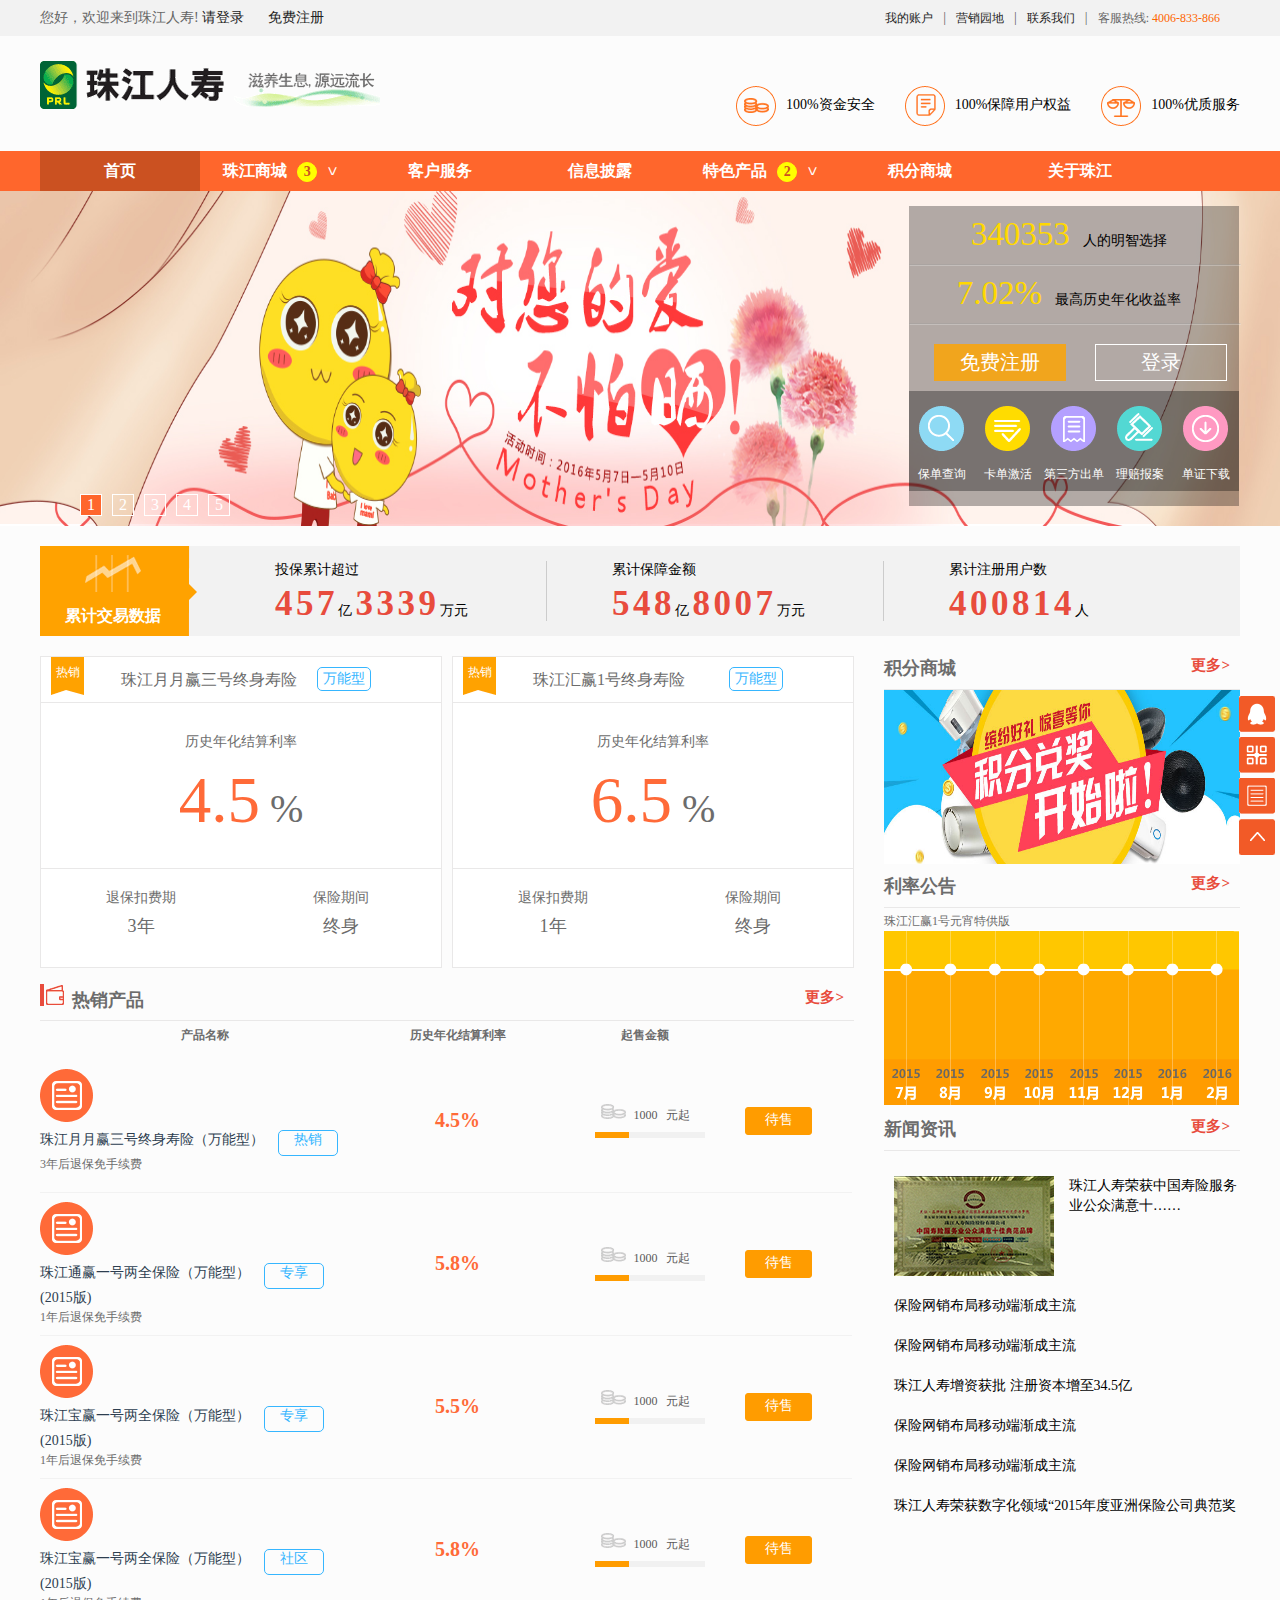
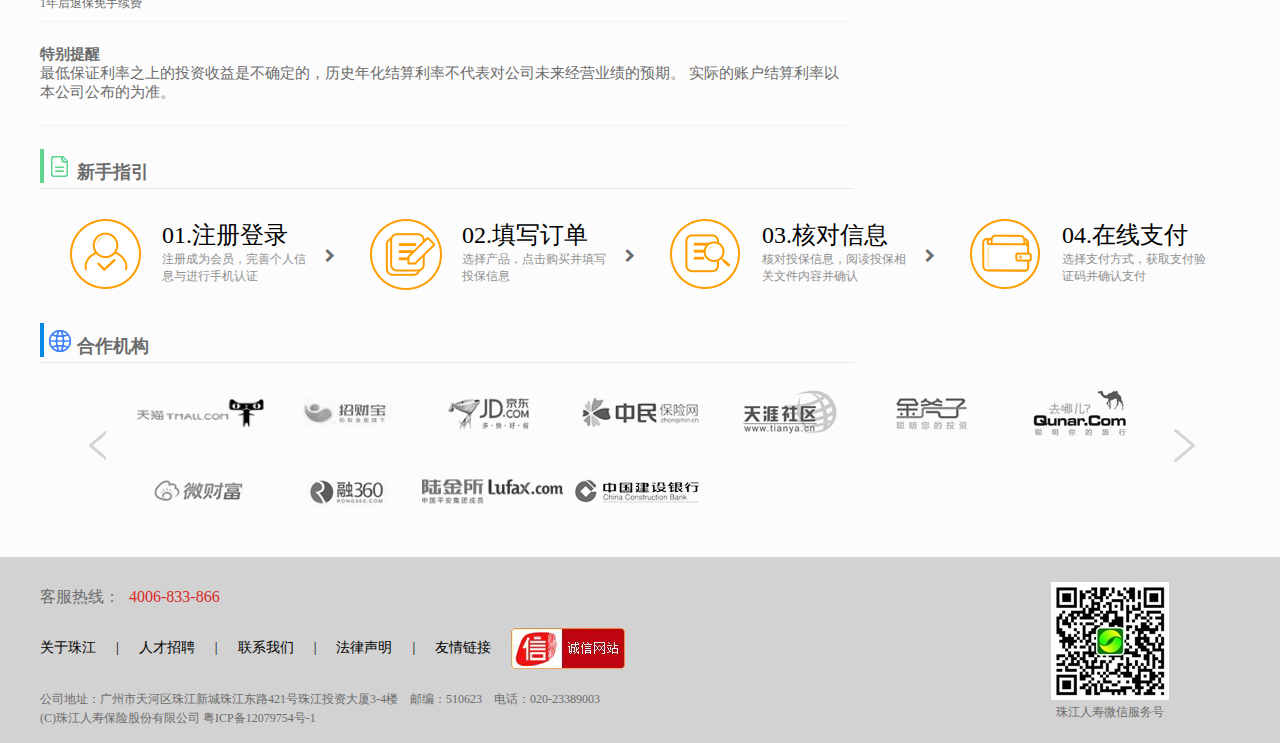
<file: index.html>
﻿<!DOCTYPE html>
<html>
	<head>
		<title>珠江人寿官网-财务自由从保险理财开始!</title>
		<link href="css/index.css" rel="stylesheet" type="text/css" />
		<link rel="stylesheet" href="css/font-awesome.min.css">        <!--引入图标-->
		<script src="js/jquery-1.12.3.min.js" type="text/javascript"></script>
		<script src="js/index.js" type="text/javascript"></script>
		<style type="text/css">
			
		</style>
		<script type="text/javascript">
			
		</script>
	</head>
	<body>
		<div class="top">
			<div class="wrapper">
				<div class="left">
					您好，欢迎来到珠江人寿! <a href="javascript:void(0);">请登录</a> <a class="a1" href="#">免费注册</a>
				</div>
				<div class="right">
					<a href="#">我的账户</a>|<a href="#">营销园地</a>|<a href="#">联系我们</a>|<span>客服热线:<span class="tel"> 4006-833-866</span></span>
				</div>
			</div>
		</div>
		<div>

		</div>
		<div class="logo">
			<div class="myImg">
				<a href="http://www.prlife.com.cn/"><img src="images/logo-a.gif" alt="tu"></a>
			</div>
			<div class="logo1">
				<ul>
				<li><i class="ico-promise1 pics"></i>100%资金安全</li<>
				<li><i class="ico-promise2 pics"></i>100%保障用户权益</li>
				<li><i class="ico-promise3 pics"></i>100%优质服务</li>
				</ul>
			</div>
			<div class="clr"></div>
		</div>
		<!--导航部分-->
		<div class="navbar">
			<div class="menu">
				<ul>
					<li><a class="a2" href="http://www.prlife.com.cn/">首页</a></li>
					<li class="dropdownmenu1"><a href="http://www.prlife.com.cn/">珠江商城<i class="i1">3</i><i class="pics transition">></i></a>
						<div class="str1-dropdownmenu">
							<ul>
								<li><a href="#">珠江月月赢三号终身保险</a></li>
								<li><a href="#">珠江通赢一号两全保险（万能型）（2015版）</a></li>
								<li><a href="#">珠江宝赢一号两全保险（万能型）（2015版）</a></li>
							</ul>
						</div>
					</li>
					<li><a href="http://www.prlife.com.cn/">客户服务</a></li>
					<li><a href="http://www.prlife.com.cn/">信息披露</a></li>
					<li class="dropdownmenu2"><a href="http://www.prlife.com.cn/">特色产品<i class="i1">2</i><i class="pics transition">></i></a>
						<div class="str2-dropdownmenu">
							<ul>
								<li><a href="#">健康宝</a></li>
								<li><a href="#">罗马专家</a></li>
							</ul>
						</div>
					</li>
					<li><a href="http://www.prlife.com.cn/">积分商城</a></li>
					<li><a href="http://www.prlife.com.cn/">关于珠江</a></li>
				</ul>
			</div>
			<div class="clr"></div>
		</div>
		<!--图片轮播-->
		<div class="pr">
			<div class="picture">
				<ul class="slider"> 
					<li><a href="#"><img src="images/montherday.jpg" alt="tu"></a></li>
					<li><a href="#"><img src="images/yinggaizeng.jpg" alt="tu"></a></li>
					<li><a href="#"><img src="images/signinbanner.jpg" alt="tu"></a></li>
					<li><a href="#"><img src="images/xinxipilu2banner.jpg" alt="tu"></a></li>
					<li><a href="#"><img src="images/fuduoduobanner.jpg" alt="tu"></a></li>
				</ul>
				<ul class="slider-btn">
					<li class="on">1</li>
					<li>2</li>
					<li>3</li>
					<li>4</li>
					<li>5</li>
				</ul>
			</div>
			<div class="container">
				<div class="login">
					<div class="loginbad">
						<h2>
							<span class="tzcount">340353</span>
							人的明智选择
						</h2>
						<hr>
						<h2>
							<span class="tzrate">7.02%</span>
							最高历史年化收益率
						</h2>
						<hr>
						<div class="loginbtns">
							<a class="registbtn" href="register.html">免费注册</a>
							<a class="loginbtn" href="#">登录</a>
						</div>
					</div>
					<ul class="quicklinks">
						<li>
							<a href="#" target="_blank">
							<i class="ico-quicklinkbg1 pics bgwrap">
								<i class="ico-quicklink1 pics ico">
								</i>
							</i>
							<p>保单查询</p>
							</a>
						</li>
						<li>
							<a href="#" target="_blank">
							<i class="ico-quicklinkbg2 pics bgwrap">
								<i class="ico-quicklink2 pics ico">
								</i>
								</i>
							<p>卡单激活</p>
							</a>
						</li>
						<li>
							<a href="#" target="_blank">
							<i class="ico-quicklinkbg3 pics bgwrap">
								<i class="ico-quicklink3 pics ico">
								</i>
								</i>
							<p>第三方出单</p>
							</a>
						</li>
						<li>
							<a href="#" target="_blank">
							<i class="ico-quicklinkbg4 pics bgwrap">
								<i class="ico-quicklink4 pics ico">
								</i>
							</i>
							<p>理赔报案</p>
							</a>
						</li>
						<li>
							<a href="#" target="_blank">
							<i class="ico-quicklinkbg5 pics bgwrap">
								<i class="ico-quicklink5 pics ico">
								</i>
							</i>
							<p>单证下载</p>
							</a>
						</li>
					</ul>
			
			</div>
			</div>
			<div class="clr"></div>
		</div>
		<div class="content">
			<div class="st1-data">
				<div class="st1pics">
					<h2>累计交易数据<h2>		
				</div>
				<ul class="data">
					<li>
						<h2>投保累计超过<h2>
						<div class="numberrate">
							<span class="scroller scrollnumber">4</span>
							<span class="scroller scrollnumber">5</span>
							<span class="scroller scrollnumber">7</span>
							<b>亿</b>
							<span class="scroller scrollnumber">3</span>
							<span class="scroller scrollnumber">3</span>
							<span class="scroller scrollnumber">3</span>
							<span class="scroller scrollnumber">9</span>
							<b>万元</b>
						</div>
					</li>
					<li>
						<h2>累计保障金额<h2>
						<div class="numberrate">
							<span class="scroller scrollnumber">5</span>
							<span class="scroller scrollnumber">4</span>
							<span class="scroller scrollnumber">8</span>
							<b>亿</b>
							<span class="scroller scrollnumber">8</span>
							<span class="scroller scrollnumber">0</span>
							<span class="scroller scrollnumber">0</span>
							<span class="scroller scrollnumber">7</span>
							<b>万元</b>
						</div>
					</li>
					<li class="end">
						<h2>累计注册用户数<h2>
						<div class="numberrate">
							<span class="scroller scrollnumber">4</span>
							<span class="scroller scrollnumber">0</span>
							<span class="scroller scrollnumber">0</span>
							<span class="scroller scrollnumber">8</span>
							<span class="scroller scrollnumber">1</span>
							<span class="scroller scrollnumber">4</span>
							<b>人</b>
						</div>
					</li>
				</ul>
				<div class="clr"></div>
			</div>
			<div class="st1-middle">
				<div class="left">
					<div class="left-1">
						<div class="section-1 part1">
							<h3>
								<i class="flag">热销</i>
								<span class="inline">珠江月月赢三号终身寿险</span>
								<i class="category">万能型</i>
							</h3>
							<div class="sale-rate">
								<h4>历史年化结算利率</h4>
								<span>
								<em>4.5</em>
								%
								</span>
							</div>
							<div class="time">
								<div class="limit-time">
									<h5>退保扣费期</h5>
									<span>3年</span>
								</div>
								<div class="ins-time">
									<h5>保险期间</h5>
									<span>终身</span>
								</div>
							</div>
							<div class="str1-dropdown">
							<a href="#">待售</a>
							</div>
						</div>
						
						<div class="section-1 part2">
							<h3>
							<i class="flag">热销</i>
							<span class="inline">珠江汇赢1号终身寿险</span>
							<i class="category">万能型</i>
							</h3>
							<div class="sale-rate">
								<h4>历史年化结算利率</h4>
								<span>
								<em>6.5</em>
								%
								</span>
							</div>
							<div class="time">
								<div class="limit-time">
									<h5>退保扣费期</h5>
									<span>1年</span>
								</div>
								<div class="ins-time">
									<h5>保险期间</h5>
									<span>终身</span>
								</div>
							</div>
							<div class="str2-dropdown">
							<a href="#">待售</a>
							</div>
						</div>
						<div class="clr"></div>
					</div>
				
					<div class="left-2">
						<h3 class="st1-title">
							<span class="icon"></span>
							<span class="title">热销产品</span>
							<a class="more" href="#">更多></a>
						</h3>
						<table class="project-table">
						<tr>
							<th class="td1">产品名称</th>
							<th class="td2">历史年化结算利率</th>
							<th class="td3">起售金额</th>
							<th class="td4">&nbsp;</th>
						</tr>
						<tr class="item">
							<td class="td11">
								<i class="pics"></i>
								<h4>珠江月月赢三号终身寿险（万能型）
									<span>热销</span>
								</h4>
								<p>3年后退保免手续费</p>
							</td>
							<td><em>4.5%</em></td>
							<td>
								<div class="sale-price">
									<h4>
										<i class="pics"></i>
										<span>1000</span>
										元起
									</h4>
									<div class="progressbar">
										<span></span>
									</div>
								</div>
							</td>
							<td><a href="#">待售</a>
							</td>
						</tr>
						</tr>
						<tr class="item">
							<td class="td11">
								<i class="pics"></i>
								<h4>珠江通赢一号两全保险（万能型）
									<span>专享</span>
								</h4>
								<b>(2015版)</b>
								<p>1年后退保免手续费</p>
							</td>
							<td><em>5.8%</em></td>
							<td>
								<div class="sale-price">
									<h4>
										<i class="pics"></i>
										<span>1000</span>
										元起
									</h4>
									<div class="progressbar">
										<span></span>
									</div>
								</div>
							</td>
							<td><a href="#">待售</a>
							</td>
						</tr>
						</tr>
						<tr class="item">
							<td class="td11">
								<i class="pics"></i>
								<h4>珠江宝赢一号两全保险（万能型）
									<span>专享</span>
								</h4>
								<b>(2015版)</b>
								<p>1年后退保免手续费</p>
							</td>
							<td><em>5.5%</em></td>
							<td>
								<div class="sale-price">
									<h4>
										<i class="pics"></i>
										<span>1000</span>
										元起
									</h4>
									<div class="progressbar">
										<span></span>
									</div>
								</div>
							</td>
							<td><a href="#">待售</a>
							</td>
						</tr>
						<tr class="item">
							<td class="td11">
								<i class="pics"></i>
								<h4>珠江宝赢一号两全保险（万能型）
									<span>社区</span>
								</h4>
								<b>(2015版)</b>
								<p>1年后退保免手续费</p>
							</td>
							<td><em>5.8%</em></td>
							<td>
								<div class="sale-price">
									<h4>
										<i class="pics"></i>
										<span>1000</span>
										元起
									</h4>
									<div class="progressbar">
										<span></span>
									</div>
								</div>
							</td>
							<td><a href="#">待售</a>
							</td>
						</tr>
						<tr class="item itemn">
							<td class="td12" colspan="4">
								<b>特别提醒</b>
							最低保证利率之上的投资收益是不确定的，历史年化结算利率不代表对公司未来经营业绩的预期。
							实际的账户结算利率以本公司公布的为准。
							</td>
						</tr>
						</table>
					</div>
					<div class="clr"></div>
				</div>
				
				
				<!--右边部分-->
				<div class="right">
					<div class="section-r1">
						<h3 class="st1-title">
							<span class="title">积分商城</span>
							<a class="more" href="#">更多></a>
						</h3>
						<div class="mallslider">
							<a href="http://jifen.prlife.com.cn"><img src="images/image1.jpg" width="356" height="174" alt="" /></a>
						</div>
					</div>
					<div class="section-r2">
						<h3 class="st1-title">
							<span class="title">利率公告</span>
							<a class="more" href="#">更多></a>
						</h3>
						<div class="notice">
							<h4>珠江汇赢1号元宵特供版</h4>
							<div class="rate">
								<img src="images/rate.png" alt="" />
							</div>
						</div>
					</div>
					<div class="section-r3">
						<h3 class="st1-title">
							<span class="title">新闻资讯</span>
							<a class="more" href="#">更多></a>
						</h3>
						<div class="news">
							<ul>
								<li class="li1">
									<img src="images/news.png" alt="tu">
									<a class="a1" href="#">珠江人寿荣获中国寿险服务业公众满意十……</a>
									<div class="clr"></div>
								</li>
								<li>
									<a href="#">保险网销布局移动端渐成主流</a>
								</li>
								<li>
									<a href="#">保险网销布局移动端渐成主流</a>
								</li>
								<li>
									<a href="#">珠江人寿增资获批 注册资本增至34.5亿</a>
								</li>
								<li>
									<a href="#">保险网销布局移动端渐成主流</a>
								</li>
								<li>
									<a href="#">保险网销布局移动端渐成主流</a>
								</li>
								<li>
									<a href="#">珠江人寿荣获数字化领域“2015年度亚洲保险公司典范奖</a>
								</li>
							</ul>
						</div>
					</div>
				</div>
				<div class="clr"></div>
			</div>
			<div class="clr"></div>
		</div>
		
		<div class="st1-guide">
			<h3>
				<span class="icon">
					<i class="pics"></i>
				</span>
				<span class="title">新手指引</span>
			</h3>
			<ul class="guider">
				<li>
					<i class="pics icon1"></i>
					<div class="guide-text">
						<h4>01.注册登录</h4>
						<span>注册成为会员，完善个人信息与进行手机认证</span>
					</div>
					<i class="fa fa-chevron-right text-next" aria-hidden="true"></i>
				</li>
				<li>
					<i class="pics icon2"></i>
					<div class="guide-text">
						<h4>02.填写订单</h4>
						<span>选择产品，点击购买并填写投保信息</span>
					</div>
					<i class="fa fa-chevron-right text-next" aria-hidden="true"></i>
				</li>
				<li>
					<i class="pics icon3"></i>
					<div class="guide-text">
						<h4>03.核对信息</h4>
						<span>核对投保信息，阅读投保相关文件内容并确认</span>
					</div>
					<i class="fa fa-chevron-right text-next" aria-hidden="true"></i>
				</li>
				<li>
					<i class="pics icon4"></i>
					<div class="guide-text">
						<h4>04.在线支付</h4>
						<span>选择支付方式，获取支付验证码并确认支付</span>
					</div>
				</li>
			</ul>
			<div class="clr"></div>
		</div>
		<!--新手指引部分-->
		<div class="st1-partner">
			<h3>
				<span class="icon">
					<i class="pics"></i>
				</span>
				<span class="title">合作机构</span>
			</h3>
			<div class="parentslider">
				<div class="slider-container">
					<div class="slideritem">
						<ul>
							<li>
								<a class="img1" href="#" target="_blank">
									<img src="images/tm-g.jpg" alt="tu" />
								</a>
							</li>
							<li>
								<a class="img2" href="#" target="_blank">
									<img src="images/zcb-g.jpg" alt="tu" />
								</a>
							</li>
							<li>
								<a class="img3" href="#" target="_blank">
									<img src="images/jd-g.jpg" alt="tu" />
								</a>
							</li>
							<li>
								<a class="img4" href="#" target="_blank">
									<img src="images/zmbx-g.jpg" alt="tu" />
								</a>
							</li>
							<li>
								<a class="img5" href="#" target="_blank">
									<img src="images/tysq-g.jpg" alt="tu" />
								</a>
							</li>
							<li>
								<a class="img6" href="#" target="_blank">
									<img src="images/jfz-g.jpg" alt="tu" />
								</a>
							</li>
							<li>
								<a class="img7" href="#" target="_blank">
									<img src="images/qnl-g.jpg" alt="tu" />
								</a>
							</li>
							<li>
								<a class="img8" href="#" target="_blank">
									<img src="images/wcf-g.jpg" alt="tu" />
								</a>
							</li>
							<li>
								<a class="img9" href="#" target="_blank">
									<img src="images/r360-g.jpg" alt="tu" />
								</a>
							</li>
							<li>
								<a class="img10" href="#" target="_blank">
									<img src="images/ljs-g.jpg" alt="tu" />
								</a>
							</li>
							<li>
								<a class="img11" href="#" target="_blank">
									<img src="images/jsyh-g.jpg" alt="tu" />
								</a>
							</li>
						</ul>
					</div>
				
					<a href="#" class="controller prev">Prev</a>
					<a href="#" class="controller next">Next</a>
				</div>
			</div>
			<div class="clr"></div>
		</div>
		<div class="footer">
			<div class="container">
				<div class="left">
					<h2 class="hotline">
						客服热线：
						<b>4006-833-866</b>
					</h2>
					<ul class="links">
						<li><a href="#">关于珠江</a><span>|</span></li>
						<li><a href="#">人才招聘</a><span>|</span></li>
						<li><a href="#">联系我们</a><span>|</span></li>
						<li><a href="#">法律声明</a><span>|</span></li>
						<li><a href="#">友情链接</a></li>
						<li><a href="#" class="end"><img src="images/cert.png" alt="tu" /></a></li>
					</ul>
					<div class="contactinfo">
						<span>公司地址：广州市天河区珠江新城珠江东路421号珠江投资大厦3-4楼</span>
						&nbsp;&nbsp;
						<span>邮编：510623</span>
						&nbsp;&nbsp;
						<span>电话：020-23389003</span>
					</div>
					<div class="copyright">
						<span>(C)珠江人寿保险股份有限公司</span>			
						<span>粤ICP备12079754号-1</span>	
					</div>
				</div>
				<div class="right">
				<img src="images/ma3.jpg" alt="tu">
				<p>珠江人寿微信服务号</p>
				</div>
			</div>
			<div class="clr"></div>
		</div>
		<div class="floatdiv">
			<ul class="float">
				<li>
					<a href="#" onclick="" class="aa1">在线咨询</a>
				</li>
				<li class="li2">
					<a href="#" class="aa2">二维码</a>
					
				</li>
				<li>
					<a href="#" class="aa3">反馈</a>
				</li>
				<li>
					<a href="#" class="aa4">置顶</a>
				</li>
			</ul>
			<div class="pagination">
				<ul>
					<li>
						<img src="images/ma1.gif" alt="tu">
						<p>珠江人寿官方二维码</p>
					</li>
					<li>
						<img src="images/ma3.jpg" alt="tu">
						<p>珠江人寿微信服务号</p>
					</li>
				</ul>
			<div>
		<div>
	</body>
</html>
</file>
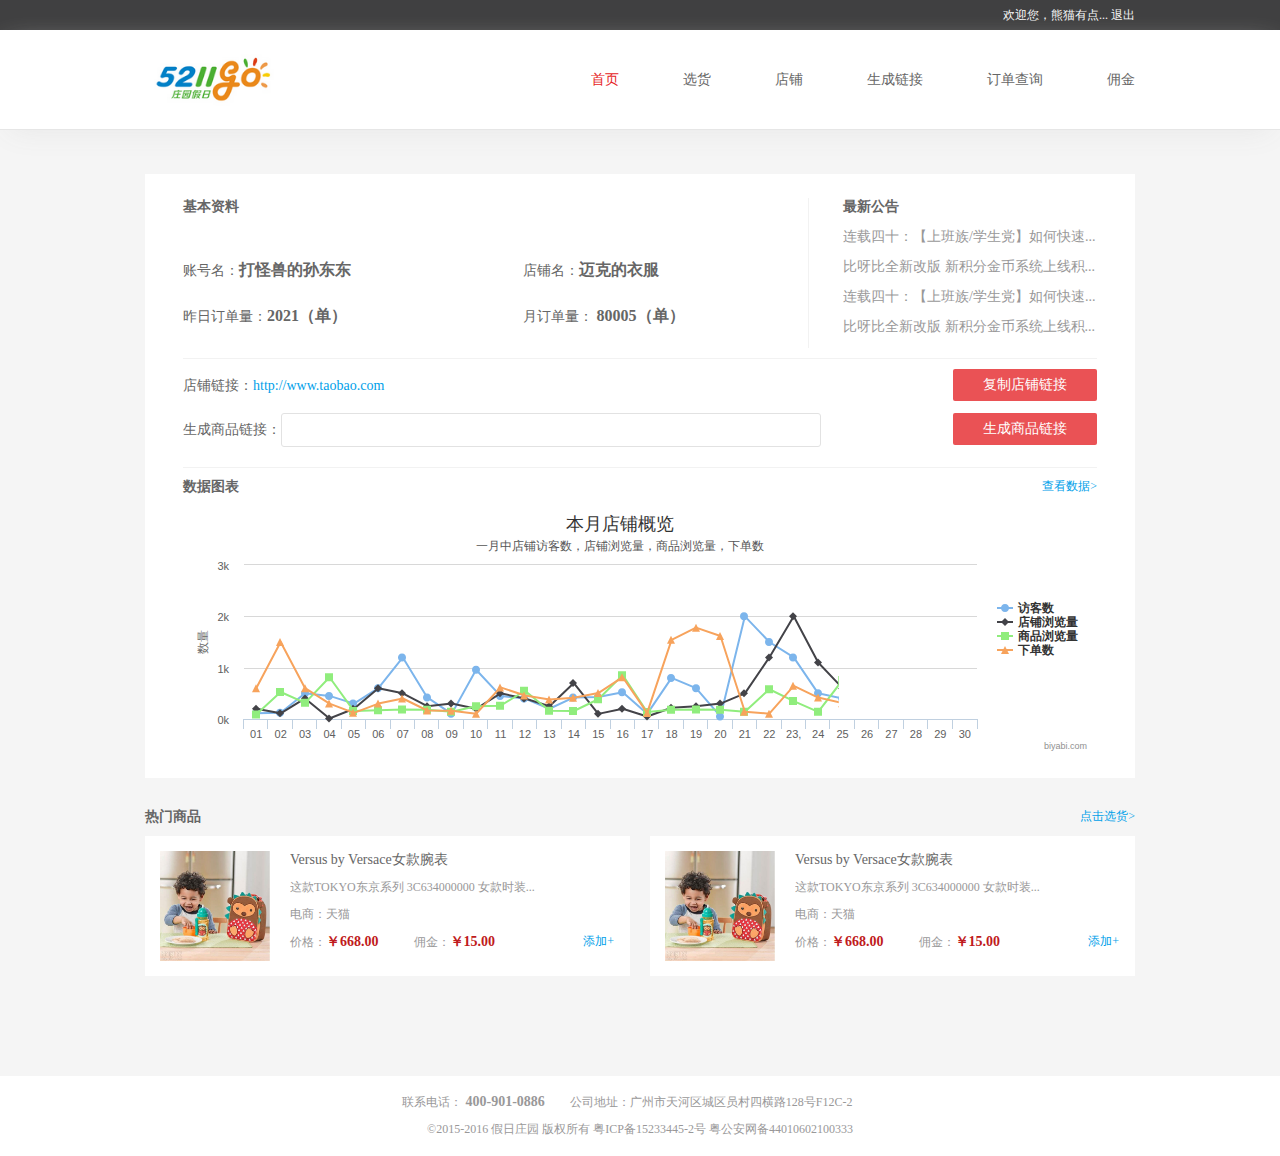
<file: ip/index.html>
﻿<!DOCTYPE html>
<html>
<head>
    <meta http-equiv="Content-Type" content="text/html; charset=utf-8" />
    <meta http-equiv="X-UA-Compatible" content="IE=Edge,chrome=1" />
    <title>首页-ip变现平台</title>
    
    <link rel="stylesheet" type="text/css" href="css/base.css" />
    <link rel="stylesheet" type="text/css" href="css/index.css" />
    <style>

</style>
</head>
<body>
    <div class="nav-top clearfix">
        <div class="wrapper">
            <div class="pull-right">
                <a href="#">欢迎您，熊猫有点...</a>
                <a href="#">退出</a>
            </div>
        </div>
    </div>
    <div class="navbar clearfix">
        <div class="wrapper">
            <a class="logo pull-left" href="index.html">
                <img src="images/logo.png" height="53" alt="庄园" /></a>
            <ul class="clearfix pull-right">
                <li class="active"><a href="/">首页</a></li>
                <li><a href="xuanhuo.html">选货</a></li>
                <li><a href="shop.html">店铺</a></li>
                <li><a href="createlink.html">生成链接</a></li>
                <li><a href="order.html">订单查询</a></li>
                <li><a href="commission.html">佣金</a></li>
            </ul>
        </div>
    </div>

    <div class="wrapper section-box">
        <div class="row clearfix">
            <div class="baseinfo-box pull-left left">
                <h5>基本资料</h5>
                <div class="baseinfo-item baseinfo-item1 clearfix">
                    <div class="left-item pull-left">
                        账号名：<h4>打怪兽的孙东东 </h4>
                    </div>
                    <div class="pull-left">
                        店铺名：<h4>迈克的衣服</h4>
                    </div>
                </div>
                <div class="baseinfo-item clearfix">
                    <div class="left-item pull-left">
                        昨日订单量：<h4> 2021（单）</h4>
                    </div>
                    <div class="pull-left">
                        月订单量： <h4>80005（单）</h4>
                    </div>
                </div>
            </div>
            <div class="pull-right notice-box">
                <h5>最新公告</h5>
                <ul>
                    <li>
                        <a href="#">连载四十：【上班族/学生党】如何快速...</a>
                    </li>
                    <li>
                        <a href="#">比呀比全新改版 新积分金币系统上线积...</a>
                    </li>
                    <li>
                        <a href="#">连载四十：【上班族/学生党】如何快速...</a>
                    </li>
                    <li>
                        <a href="#">比呀比全新改版 新积分金币系统上线积...</a>
                    </li>
                </ul>
            </div>
        </div>

        <div class="row">
            <div class="row-item clearfix">
                店铺链接：<a href="#">http://www.taobao.com</a>
                <a class="pull-right btn btn-danger" href="#">复制店铺链接</a>
            </div>
            <div class="row-item clearfix">
                <label for="">生成商品链接：<input class="input-link" type="text" name="link" value="" /></label>
                <a class="pull-right btn btn-danger" href="#">生成商品链接</a>
            </div>
        </div>
        <div class="title clearfix">
            <h5 class="pull-left">数据图表</h5>
            <a class="pull-right" href="#">查看数据></a>
        </div>
        <div class="chart-box" style="height: 248px;">
        </div>
    </div>

    <div class="wrapper">
        <div class="title clearfix">
            <h5 class="pull-left">热门商品</h5>
            <a class="pull-right" href="#">点击选货></a>
        </div>
        <div class="goods-list">
            <ul class="clearfix">
                <li class="clearfix">
                    <div class="pull-left">
                        <a class="img-box" href="#">
                            <img src="images/img_goods_01.jpg" alt="goodsName" width="110" /></a>
                    </div>
                    <div class="pull-left right">
                        <a href="#">
                            <h1 class="text-ellipsis">Versus by Versace女款腕表</h1>
                        </a>
                        <p class="text-ellipsis">这款TOKYO东京系列 3C634000000 女款时装...</p>
                        <p>电商：天猫</p>
                        <p class="clearfix">
                            <span>价格：<b>￥668.00</b></span><span>佣金：<b>￥15.00</b></span>
                            <a class="btn-add pull-right" href="javascript:;">添加+</a>
                        </p>
                    </div>
                </li>
                <li class="clearfix">
                    <div class="pull-left">
                        <a class="img-box" href="#">
                            <img src="images/img_goods_01.jpg" alt="goodsName" width="110" /></a>
                    </div>
                    <div class="pull-left right">
                        <a href="#">
                            <h1 class="text-ellipsis">Versus by Versace女款腕表</h1>
                        </a>
                        <p class="text-ellipsis">这款TOKYO东京系列 3C634000000 女款时装...</p>
                        <p>电商：天猫</p>
                        <p class="clearfix">
                            <span>价格：<b>￥668.00</b></span><span>佣金：<b>￥15.00</b></span>
                            <a class="btn-add pull-right" href="javascript:;">添加+</a>
                        </p>
                    </div>
                </li>
            </ul>
        </div>
    </div>

    <div class="footer">
        <div class="wrapper">
            <p>
                <span>联系电话： <b>400-901-0886</b></span><span>公司地址：广州市天河区城区员村四横路128号F12C-2</span>
            </p>
            <p>
                &copy;2015-2016 假日庄园 版权所有 <a href="#">粤ICP备15233445-2号</a> <a href="#">粤公安网备44010602100333</a>
            </p>
        </div>
    </div>

    <script type="text/javascript" src="js/jquery-1.9.1.min.js"></script>
    <script src="js/highcharts.js"></script>
    <script>
        $(function () {
            $('.chart-box').highcharts({
                title: {
                    text: '本月店铺概览',
                    x: -20 //center
                },
                subtitle: {
                    text: '一月中店铺访客数，店铺浏览量，商品浏览量，下单数',
                    x: -20
                },
                credits: {
                    text: 'biyabi.com',
                    href: 'http://www.biyabi.com'
                },
                xAxis: {
                    categories: ['01', '02', '03', '04', '05', '06', '07', '08', '09', '10', '11', '12','13','14','15','16','17','18','19','20','21','22','23,','24','25','26','27','28','29','30']
                },
                yAxis: {
                    title: {
                        text: '数量'
                    },
                    plotLines: [{
                        value: 0,
                        width: 1,
                        color: '#808080'
                    }]
                },
                tooltip: {
                    valueSuffix: ''
                },
                legend: {
                    layout: 'vertical',
                    align: 'right',
                    verticalAlign: 'middle',
                    borderWidth: 0
                },
                series: [{
                    name: '访客数',
                    data: [110, 120, 500, 450, 300, 600, 1200, 420, 100, 960, 450, 400, 200, 420, 430, 520, 100, 800, 600, 50, 2000, 1500, 1200, 500,400, 300, 440, 300, 700, 200]
                }, {
                    name: '店铺浏览量',
                    data: [200, 110, 400, 10, 200, 600, 500, 250, 300, 200, 500, 400,250, 700, 100, 200, 50, 220, 250, 300, 500, 1200, 2000, 1100,600, 400, 200, 250, 270, 650]
                }, {
                    name: '商品浏览量',
                    data: [89, 526, 315, 814, 155, 170, 186, 179, 143, 250, 259, 550, 159, 156, 385, 854, 135, 180, 186, 179, 143, 580, 349, 140, 759, 256, 352, 884, 1385, 1820]
                }, {
                    name: '下单数',
                    data: [600, 1500, 600, 300, 120, 300, 399, 166, 159, 102, 616, 458, 379, 412, 505, 815, 119, 1542, 1780, 1616, 142, 103, 646, 418, 309, 410, 517, 805, 1119, 1512]
                }]
            });



            $(document).on("click", ".btn-add", function () {
                if (!$(this).hasClass("disabled")) {
                    $(this).text("已添加").addClass("disabled");


                }
            });
        });
    </script>
</body>
</html>
</file>
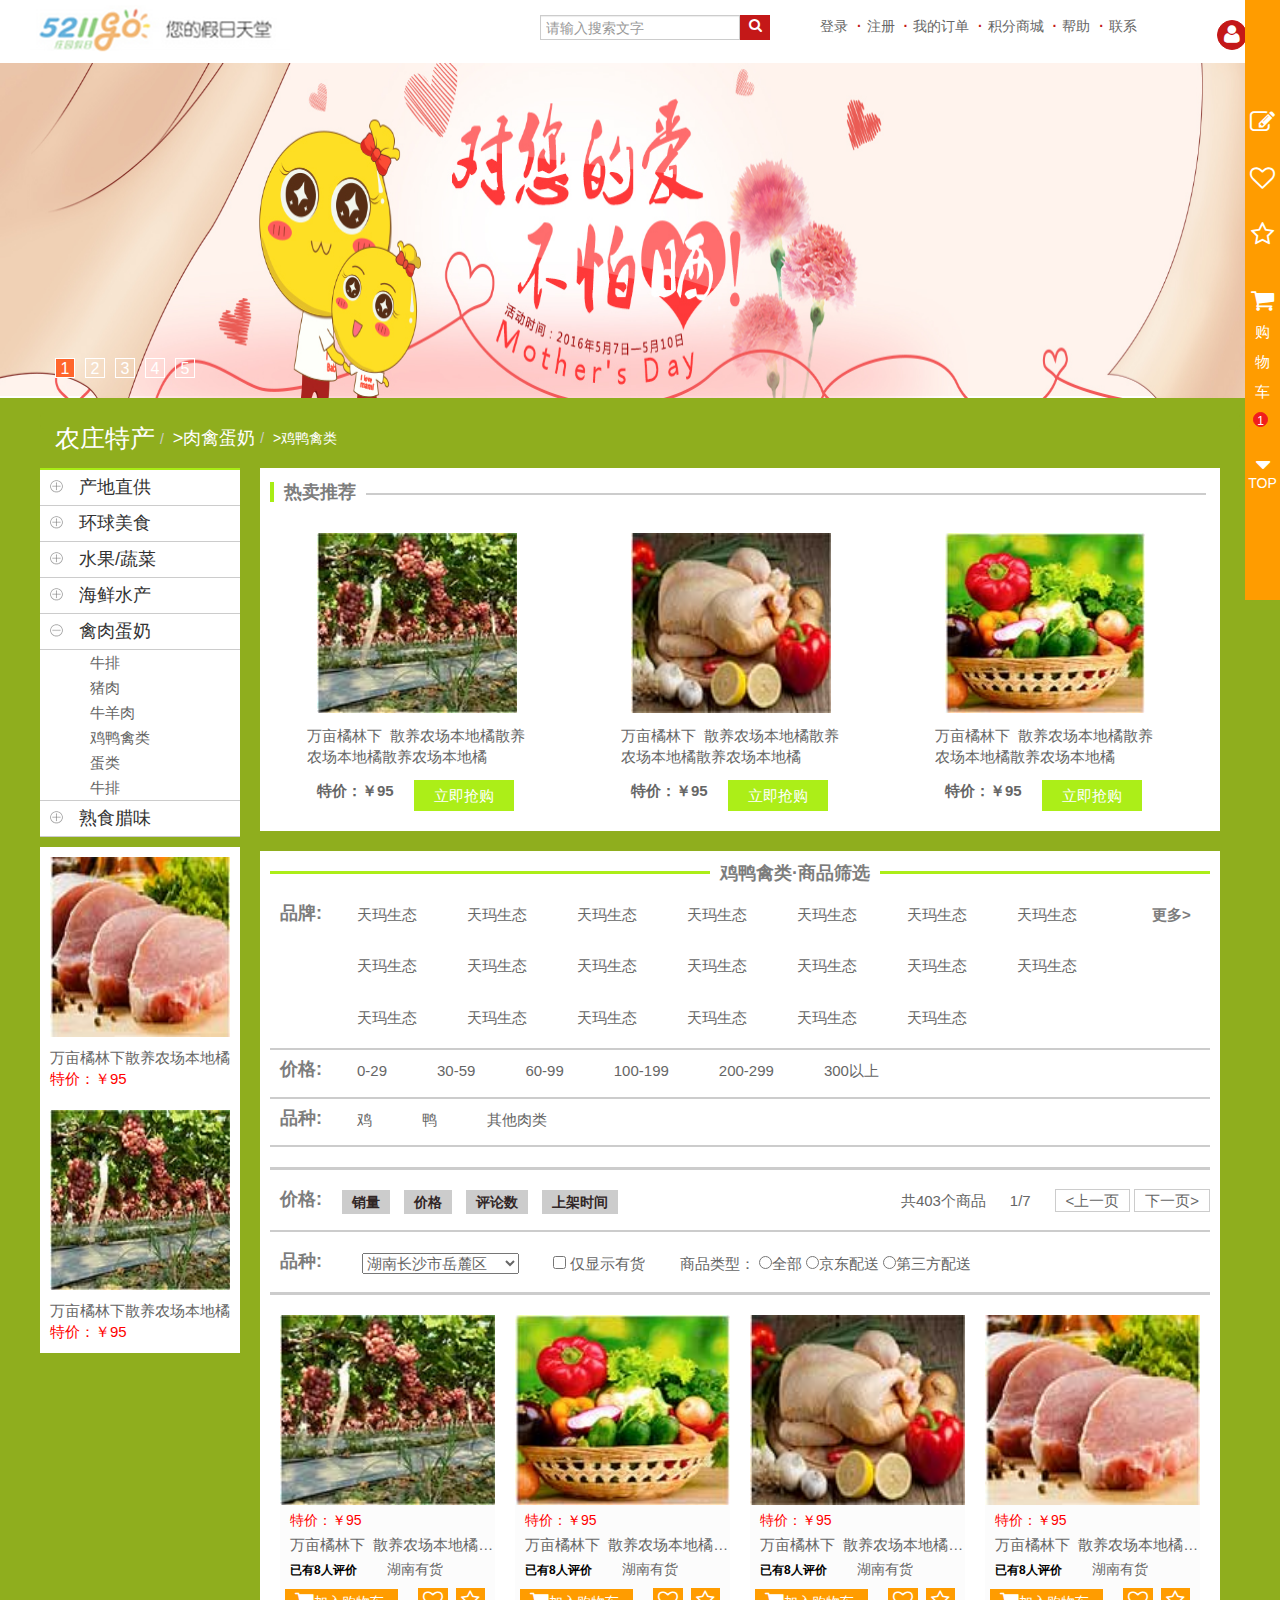
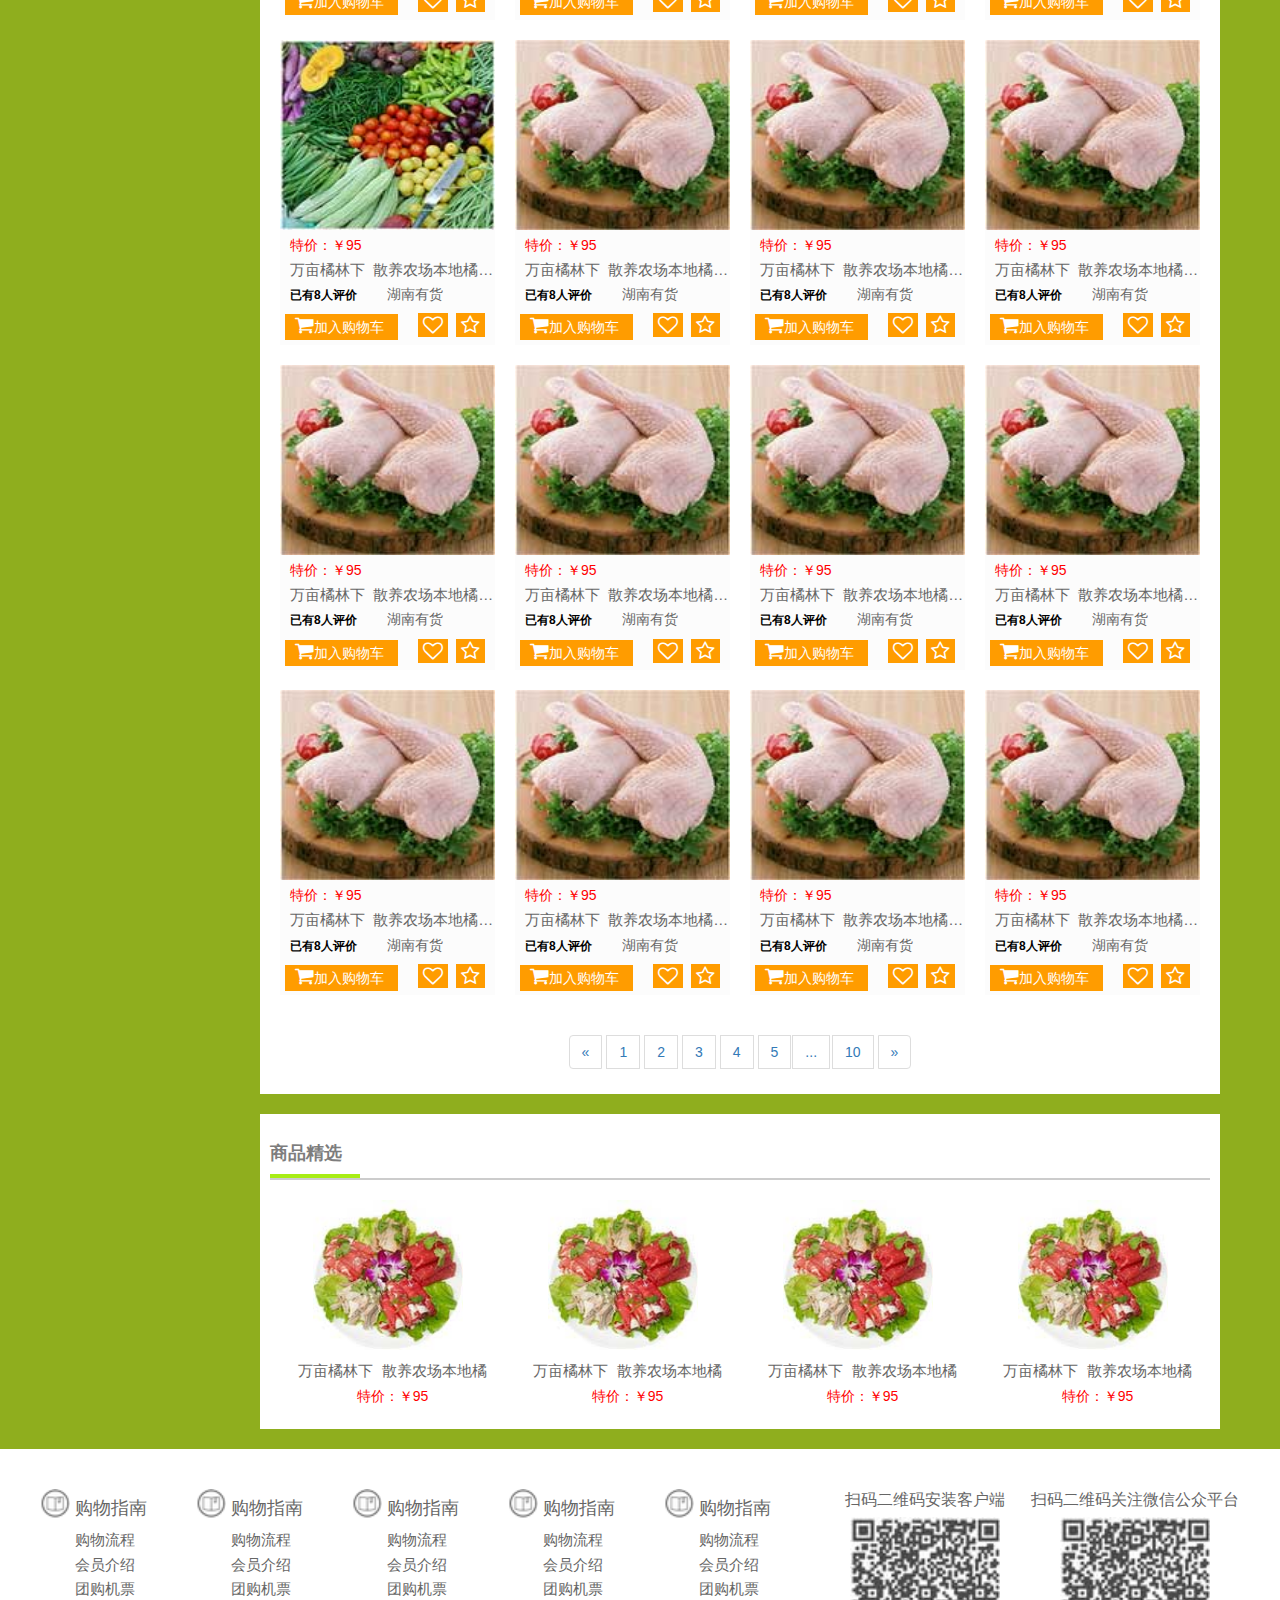
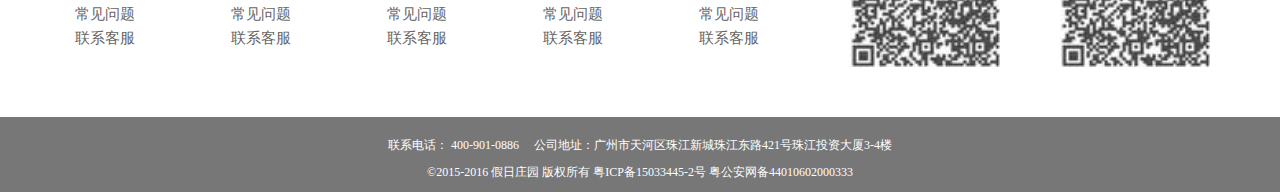
<file: nongjia/index.html>
﻿<!DOCTYPE html>
<html>
<head>
    <title>庄园假日</title>
    <link rel="stylesheet" href="css/font-awesome.min.css">
    <!--引入图标-->
    <link href="css/bootstrap.min.css" rel="stylesheet">
    <link href="css/index.css" rel="stylesheet" type="text/css" />
    <script src="js/jquery-1.12.3.min.js" type="text/javascript"></script>
    <script src="js/index.js" type="text/javascript"></script>
    <script src="js/bootstrap.min.js" type="text/javascript"></script>
    <style type="text/css">
        
    </style>
    <script type="text/javascript">
			
    </script>
</head>
<body>
    <div class="top clearfix">
        <div class="logo">
            <img src="images/logo.png" alt="logo" />
        </div>
        <div class="search">
            <form action="">
            <div class="searchbar">
                <input class="form-control" type="text" placeholder="请输入搜索文字" />
                <a class="btn-search" href="javascript:void(0);"><i class="fa fa-search"></i></a>
            </div>
            </form>
        </div>
        <div class="top-menu">
            <ul class="top-link clearfix">
                <li><a href="#">登录</a> <span>·</span> </li>
                <li><a href="register.html">注册</a> <span>·</span> </li>
                <li><a href="#">我的订单</a> <span>·</span> </li>
				<li><a href="#">积分商城</a> <span>·</span> </li>
                <li><a href="#">帮助</a> <span>·</span> </li>
                <li><a href="#">联系</a> </li>
            </ul>
        </div>
        <div class="user">
			<span><i class="fa fa-user" aria-hidden="true"></i></span>
		</div>
        </div>
    </div>
    <div class="banner">
        <div class="picture">
            <ul class="slider">
                <li><a href="#">
                    <img src="images/montherday.jpg" alt="tu" /></a></li>
                <li><a href="#">
                    <img src="images/yinggaizeng.jpg" alt="tu" /></a></li>
                <li><a href="#">
                    <img src="images/signinbanner.jpg" alt="tu" /></a></li>
                <li><a href="#">
                    <img src="images/xinxipilu2banner.jpg" alt="tu" /></a></li>
                <li><a href="#">
                    <img src="images/fuduoduobanner.jpg" alt="tu" /></a></li>
            </ul>
            <ul class="slider-btn">
                <li class="on">1</li>
                <li>2</li>
                <li>3</li>
                <li>4</li>
                <li>5</li>
            </ul>
        </div>
        <div class="clearfix">
        </div>
    </div>
    <div class="content clearfix">
        <div class="main clearfix">
            <div class="main-header">
                <ol class="breadcrumb">
                    <li class="li1"><a href="#">农庄特产</a></li>
                    <li class="li2"><a href="#">>肉禽蛋奶</a></li>
                    <li class="active"><a href="#">>鸡鸭禽类</a></li>
                </ol>
            </div>
            <div class="left">
                <div class="l-section1">
                    <ul class="l-menu">
                        <li class="li3">
							<a href="javascript:;">产地直供</a>
							<div class="menu-content">
                                <ul>
                                    <li><a href="#">牛排</a></li>
                                    <li><a href="#">猪肉</a></li>
                                    <li><a href="#">牛羊肉</a></li>
                                    <li><a href="#">鸡鸭禽类</a></li>
                                    <li><a href="#">蛋类</a></li>
                                    <li class="content-bottom"><a href="#">牛排</a></li>
                                </ul>
                            </div>
						</li>
                        <li class="li3">
							<a href="javascript:;">环球美食</a>
							<div class="menu-content">
                                <ul>
                                    <li><a href="#">牛排</a></li>
                                    <li><a href="#">猪肉</a></li>
                                    <li><a href="#">牛羊肉</a></li>
                                    <li><a href="#">鸡鸭禽类</a></li>
                                    <li><a href="#">蛋类</a></li>
                                    <li class="content-bottom"><a href="#">牛排</a></li>
                                </ul>
                            </div>
						</li>
                        <li class="li3">
							<a href="javascript:;">水果/蔬菜</a>
							<div class="menu-content">
                                <ul>
                                    <li><a href="#">牛排</a></li>
                                    <li><a href="#">猪肉</a></li>
                                    <li><a href="#">牛羊肉</a></li>
                                    <li><a href="#">鸡鸭禽类</a></li>
                                    <li><a href="#">蛋类</a></li>
                                    <li class="content-bottom"><a href="#">牛排</a></li>
                                </ul>
                            </div>
						</li>
                        <li class="li3">
							<a href="javascript:;">海鲜水产</a>
							<div class="menu-content">
                                <ul>
                                    <li><a href="#">牛排</a></li>
                                    <li><a href="#">猪肉</a></li>
                                    <li><a href="#">牛羊肉</a></li>
                                    <li><a href="#">鸡鸭禽类</a></li>
                                    <li><a href="#">蛋类</a></li>
                                    <li class="content-bottom"><a href="#">牛排</a></li>
                                </ul>
                            </div>
						</li>
                        <li class="active li3">
                            <a class="a1" href="javascript:;">禽肉蛋奶</a>
                            <div class="menu-content">
                                <ul>
                                    <li><a href="#">牛排</a></li>
                                    <li><a href="#">猪肉</a></li>
                                    <li><a href="#">牛羊肉</a></li>
                                    <li><a href="#">鸡鸭禽类</a></li>
                                    <li><a href="#">蛋类</a></li>
                                    <li class="content-bottom"><a href="#">牛排</a></li>
                                </ul>
                            </div>
                        </li>
                        <li class="li3">
							<a href="javascript:;">熟食腊味</a>
							<div class="menu-content">
                                <ul>
                                    <li><a href="#">牛排</a></li>
                                    <li><a href="#">猪肉</a></li>
                                    <li><a href="#">牛羊肉</a></li>
                                    <li><a href="#">鸡鸭禽类</a></li>
                                    <li><a href="#">蛋类</a></li>
                                    <li class="content-bottom"><a href="#">牛排</a></li>
                                </ul>
                            </div>
						</li>
                    </ul>
                </div>
                <div class="l-section2">
                    <ul>
                        <li class="produce"><a href="#">
                            <img src="images/product03.jpg" alt="tu" />
                            <p>
                                万亩橘林下散养农场本地橘</p>
                        </a>
                            <p class="price">
                                特价：￥95</p>
                        </li>
                        <li class="produce"><a href="#">
                            <img src="images/product01.jpg" alt="tu" />
                            <p>
                                万亩橘林下散养农场本地橘</p>
                        </a>
                            <p class="price">
                                特价：￥95</p>
                        </li>
                    </ul>
                </div>
            </div>
            <div class="right">
                <div class="section1">
                    <h3>
                        <i></i>热卖推荐<span></span></h3>
                    <ul class="products clearfix">
                        <li class="product"><a href="#">
                            <img src="images/product01.jpg" alt="tu" />
                            <p>
                                万亩橘林下&nbsp;&nbsp;散养农场本地橘散养农场本地橘散养农场本地橘</p>
                            
                        </a>
                            <p class="price">
                                特价：￥95</p>
                            <a class="buy" href="#">立即抢购</a> </li>
                        <li class="product"><a href="#">
                            <img src="images/product02.jpg" alt="tu" />
                            <p>
                                万亩橘林下&nbsp;&nbsp;散养农场本地橘散养农场本地橘散养农场本地橘</p>
                            
                        </a>
                            <p class="price">
                                特价：￥95</p>
                            <a class="buy" href="#">立即抢购</a> </li>
                        <li class="product"><a href="#">
                            <img src="images/product04.jpg" alt="tu" />
                            <p>
                                万亩橘林下&nbsp;&nbsp;散养农场本地橘散养农场本地橘散养农场本地橘</p>
                            
                        </a>
                            <p class="price">
                                特价：￥95</p>
                            <a class="buy" href="#">立即抢购</a> </li>
                    </ul>
                </div>
                <div class="section2">
                    <div class="line">
                    </div>
                    <h4>
                        鸡鸭禽类·商品筛选</h4>
                    <div class="brands same clearfix">
                        <h4>
                            品牌:</h4>
                        <ul class="brand clearfix">
                            <li><a href="#">天玛生态</a></li>
                            <li><a href="#">天玛生态</a></li>
                            <li><a href="#">天玛生态</a></li>
                            <li><a href="#">天玛生态</a></li>
                            <li><a href="#">天玛生态</a></li>
                            <li><a href="#">天玛生态</a></li>
                            <li><a href="#">天玛生态</a></li>
                            <li><a href="#">天玛生态</a></li>
                            <li><a href="#">天玛生态</a></li>
                            <li><a href="#">天玛生态</a></li>
                            <li><a href="#">天玛生态</a></li>
                            <li><a href="#">天玛生态</a></li>
                            <li><a href="#">天玛生态</a></li>
                            <li><a href="#">天玛生态</a></li>
                            <li><a href="#">天玛生态</a></li>
                            <li><a href="#">天玛生态</a></li>
                            <li><a href="#">天玛生态</a></li>
                            <li><a href="#">天玛生态</a></li>
                            <li><a href="#">天玛生态</a></li>
                            <li><a href="#">天玛生态</a></li>
                        </ul>
                        <a class="more" href="#">更多></a>
                    </div>
                    <div class="prices same clearfix">
                        <h4>
                            价格:</h4>
                        <ul class="brand clearfix">
                            <li><a href="#">0-29</a></li>
                            <li><a href="#">30-59</a></li>
                            <li><a href="#">60-99</a></li>
                            <li><a href="#">100-199</a></li>
                            <li><a href="#">200-299</a></li>
                            <li><a href="#">300以上</a></li>
                        </ul>
                    </div>
                    <div class="cates same clearfix">
                        <h4>
                            品种:</h4>
                        <ul class="brand clearfix">
                            <li><a href="#">鸡</a></li>
                            <li><a href="#">鸭</a></li>
                            <li><a href="#">其他肉类</a></li>
                        </ul>
                    </div>
                    <div class="chooses clearfix">
                        <div class="pricesd">
                            <h4>
                                价格:</h4>
                            <a href="#">销量</a> <a href="#">价格</a> <a href="#">评论数</a> <a href="#">上架时间</a>
                        </div>
                        <div class="choose">
                            <p>
                                共403个商品</p>
                            <span>1/7</span> <a href="#">&lt;上一页</a> <a href="#">下一页&gt;</a>
                        </div>
                    </div>
                    <div class="chooses1 clearfix">
                        <div class="choosed">
                            <h4>
                                品种:</h4>
                            <form class="adress" action="">
								<select name="address" id="adress">
									<option value="">湖南长沙市岳麓区</option>
									<option value="">广东省广州市天河区</option>
									<option value="">福建省厦门市</option>
								</select>
								<label class="fuxuan">
									<input type="checkbox" name="visible" />
									仅显示有货
								</label>
								<label for=""class="danxuan">
									商品类型：</label>
								<label>
									<input type="radio" name="cate">全部</label>
								<label>
									<input type="radio" name="cate">京东配送</label>
								<label>
									<input type="radio" name="cate">第三方配送</label>
                            </form>
                        </div>
                    </div>
                    <div class="main-product">
                        <ul class="products clearfix">
                            <li class="product"><a href="#">
                                <img src="images/product01.jpg" alt="tu" />
                            </a>
                                <p class="price">
                                    特价：￥95</p>
                                <a href="#">
                                    <p>
                                        万亩橘林下&nbsp;&nbsp;散养农场本地橘散养农场本地橘散养农场本地橘</p>
                                </a>
                                <p class="view">
                                    已有8人评价<span>湖南有货</span></p>
                                <a class="car" href="#"><i class="fa fa-shopping-cart" aria-hidden="true"></i>加入购物车
                                </a><a class="xihuan" href="#"><i class="fa fa-heart-o" aria-hidden="true"></i></a>
                                <a class="shouchang" href="#"><i class="fa fa-star-o" aria-hidden="true"></i></a>
                            </li>
                            <li class="product"><a href="#">
                                <img src="images/product04.jpg" alt="tu" />
                            </a>
                                <p class="price">
                                    特价：￥95</p>
                                <a href="#">
                                    <p>
                                        万亩橘林下&nbsp;&nbsp;散养农场本地橘散养农场本地橘散养农场本地橘</p>
                                </a>
                                <p class="view">
                                    已有8人评价<span>湖南有货</span></p>
                                <a class="car" href="#"><i class="fa fa-shopping-cart" aria-hidden="true"></i>加入购物车
                                </a><a class="xihuan" href="#"><i class="fa fa-heart-o" aria-hidden="true"></i></a>
                                <a class="shouchang" href="#"><i class="fa fa-star-o" aria-hidden="true"></i></a>
                            </li>
                            <li class="product"><a href="#">
                                <img src="images/product02.jpg" alt="tu" />
                            </a>
                                <p class="price">
                                    特价：￥95</p>
                                <a href="#">
                                    <p>
                                        万亩橘林下&nbsp;&nbsp;散养农场本地橘散养农场本地橘散养农场本地橘</p>
                                </a>
                                <p class="view">
                                    已有8人评价<span>湖南有货</span></p>
                                <div class="buy">
                                    <a class="car" href="#"><i class="fa fa-shopping-cart" aria-hidden="true"></i>加入购物车
                                    </a><a class="xihuan" href="#"><i class="fa fa-heart-o" aria-hidden="true"></i></a>
                                    <a class="shouchang" href="#"><i class="fa fa-star-o" aria-hidden="true"></i></a>
                                </div>
                            </li>
                            <li class="product"><a href="#">
                                <img src="images/product03.jpg" alt="tu" />
                            </a>
                                <p class="price">
                                    特价：￥95</p>
                                <a href="#">
                                    <p>
                                        万亩橘林下&nbsp;&nbsp;散养农场本地橘散养农场本地橘散养农场本地橘</p>
                                </a>
                                <p class="view">
                                    已有8人评价<span>湖南有货</span></p>
                                <a class="car" href="#"><i class="fa fa-shopping-cart" aria-hidden="true"></i>加入购物车
                                </a><a class="xihuan" href="#"><i class="fa fa-heart-o" aria-hidden="true"></i></a>
                                <a class="shouchang" href="#"><i class="fa fa-star-o" aria-hidden="true"></i></a>
                            </li>
                            <li class="product"><a href="#">
                                <img src="images/product05.jpg" alt="tu" />
                            </a>
                                <p class="price">
                                    特价：￥95</p>
                                <a href="#">
                                    <p>
                                        万亩橘林下&nbsp;&nbsp;散养农场本地橘散养农场本地橘散养农场本地橘</p>
                                </a>
                                <p class="view">
                                    已有8人评价<span>湖南有货</span></p>
                                <a class="car" href="#"><i class="fa fa-shopping-cart" aria-hidden="true"></i>加入购物车
                                </a><a class="xihuan" href="#"><i class="fa fa-heart-o" aria-hidden="true"></i></a>
                                <a class="shouchang" href="#"><i class="fa fa-star-o" aria-hidden="true"></i></a>
                            </li>
                            <li class="product"><a href="#">
                                <img src="images/product06.jpg" alt="tu" />
                            </a>
                                <p class="price">
                                    特价：￥95</p>
                                <a href="#">
                                    <p>
                                        万亩橘林下&nbsp;&nbsp;散养农场本地橘散养农场本地橘散养农场本地橘</p>
                                </a>
                                <p class="view">
                                    已有8人评价<span>湖南有货</span></p>
                                <a class="car" href="#"><i class="fa fa-shopping-cart" aria-hidden="true"></i>加入购物车
                                </a><a class="xihuan" href="#"><i class="fa fa-heart-o" aria-hidden="true"></i></a>
                                <a class="shouchang" href="#"><i class="fa fa-star-o" aria-hidden="true"></i></a>
                            </li>
                            <li class="product"><a href="#">
                                <img src="images/product06.jpg" alt="tu" />
                            </a>
                                <p class="price">
                                    特价：￥95</p>
                                <a href="#">
                                    <p>
                                        万亩橘林下&nbsp;&nbsp;散养农场本地橘散养农场本地橘散养农场本地橘</p>
                                </a>
                                <p class="view">
                                    已有8人评价<span>湖南有货</span></p>
                                <a class="car" href="#"><i class="fa fa-shopping-cart" aria-hidden="true"></i>加入购物车
                                </a><a class="xihuan" href="#"><i class="fa fa-heart-o" aria-hidden="true"></i></a>
                                <a class="shouchang" href="#"><i class="fa fa-star-o" aria-hidden="true"></i></a>
                            </li>
                            <li class="product"><a href="#">
                                <img src="images/product06.jpg" alt="tu" />
                            </a>
                                <p class="price">
                                    特价：￥95</p>
                                <a href="#">
                                    <p>
                                        万亩橘林下&nbsp;&nbsp;散养农场本地橘散养农场本地橘散养农场本地橘</p>
                                </a>
                                <p class="view">
                                    已有8人评价<span>湖南有货</span></p>
                                <a class="car" href="#"><i class="fa fa-shopping-cart" aria-hidden="true"></i>加入购物车
                                </a><a class="xihuan" href="#"><i class="fa fa-heart-o" aria-hidden="true"></i></a>
                                <a class="shouchang" href="#"><i class="fa fa-star-o" aria-hidden="true"></i></a>
                            </li>
                            <li class="product"><a href="#">
                                <img src="images/product06.jpg" alt="tu" />
                            </a>
                                <p class="price">
                                    特价：￥95</p>
                                <a href="#">
                                    <p>
                                        万亩橘林下&nbsp;&nbsp;散养农场本地橘散养农场本地橘散养农场本地橘</p>
                                </a>
                                <p class="view">
                                    已有8人评价<span>湖南有货</span></p>
                                <a class="car" href="#"><i class="fa fa-shopping-cart" aria-hidden="true"></i>加入购物车
                                </a><a class="xihuan" href="#"><i class="fa fa-heart-o" aria-hidden="true"></i></a>
                                <a class="shouchang" href="#"><i class="fa fa-star-o" aria-hidden="true"></i></a>
                            </li>
                            <li class="product"><a href="#">
                                <img src="images/product06.jpg" alt="tu" />
                            </a>
                                <p class="price">
                                    特价：￥95</p>
                                <a href="#">
                                    <p>
                                        万亩橘林下&nbsp;&nbsp;散养农场本地橘散养农场本地橘散养农场本地橘</p>
                                </a>
                                <p class="view">
                                    已有8人评价<span>湖南有货</span></p>
                                <a class="car" href="#"><i class="fa fa-shopping-cart" aria-hidden="true"></i>加入购物车
                                </a><a class="xihuan" href="#"><i class="fa fa-heart-o" aria-hidden="true"></i></a>
                                <a class="shouchang" href="#"><i class="fa fa-star-o" aria-hidden="true"></i></a>
                            </li>
                            <li class="product"><a href="#">
                                <img src="images/product06.jpg" alt="tu" />
                            </a>
                                <p class="price">
                                    特价：￥95</p>
                                <a href="#">
                                    <p>
                                        万亩橘林下&nbsp;&nbsp;散养农场本地橘散养农场本地橘散养农场本地橘</p>
                                </a>
                                <p class="view">
                                    已有8人评价<span>湖南有货</span></p>
                                <a class="car" href="#"><i class="fa fa-shopping-cart" aria-hidden="true"></i>加入购物车
                                </a><a class="xihuan" href="#"><i class="fa fa-heart-o" aria-hidden="true"></i></a>
                                <a class="shouchang" href="#"><i class="fa fa-star-o" aria-hidden="true"></i></a>
                            </li>
                            <li class="product"><a href="#">
                                <img src="images/product06.jpg" alt="tu" />
                            </a>
                                <p class="price">
                                    特价：￥95</p>
                                <a href="#">
                                    <p>
                                        万亩橘林下&nbsp;&nbsp;散养农场本地橘散养农场本地橘散养农场本地橘</p>
                                </a>
                                <p class="view">
                                    已有8人评价<span>湖南有货</span></p>
                                <a class="car" href="#"><i class="fa fa-shopping-cart" aria-hidden="true"></i>加入购物车
                                </a><a class="xihuan" href="#"><i class="fa fa-heart-o" aria-hidden="true"></i></a>
                                <a class="shouchang" href="#"><i class="fa fa-star-o" aria-hidden="true"></i></a>
                            </li>
                            <li class="product"><a href="#">
                                <img src="images/product06.jpg" alt="tu" />
                            </a>
                                <p class="price">
                                    特价：￥95</p>
                                <a href="#">
                                    <p>
                                        万亩橘林下&nbsp;&nbsp;散养农场本地橘散养农场本地橘散养农场本地橘</p>
                                </a>
                                <p class="view">
                                    已有8人评价<span>湖南有货</span></p>
                                <a class="car" href="#"><i class="fa fa-shopping-cart" aria-hidden="true"></i>加入购物车
                                </a><a class="xihuan" href="#"><i class="fa fa-heart-o" aria-hidden="true"></i></a>
                                <a class="shouchang" href="#"><i class="fa fa-star-o" aria-hidden="true"></i></a>
                            </li>
                            <li class="product"><a href="#">
                                <img src="images/product06.jpg" alt="tu" />
                            </a>
                                <p class="price">
                                    特价：￥95</p>
                                <a href="#">
                                    <p>
                                        万亩橘林下&nbsp;&nbsp;散养农场本地橘散养农场本地橘散养农场本地橘</p>
                                </a>
                                <p class="view">
                                    已有8人评价<span>湖南有货</span></p>
                                <a class="car" href="#"><i class="fa fa-shopping-cart" aria-hidden="true"></i>加入购物车
                                </a><a class="xihuan" href="#"><i class="fa fa-heart-o" aria-hidden="true"></i></a>
                                <a class="shouchang" href="#"><i class="fa fa-star-o" aria-hidden="true"></i></a>
                            </li>
                            <li class="product"><a href="#">
                                <img src="images/product06.jpg" alt="tu" />
                            </a>
                                <p class="price">
                                    特价：￥95</p>
                                <a href="#">
                                    <p>
                                        万亩橘林下&nbsp;&nbsp;散养农场本地橘散养农场本地橘散养农场本地橘</p>
                                </a>
                                <p class="view">
                                    已有8人评价<span>湖南有货</span></p>
                                <a class="car" href="#"><i class="fa fa-shopping-cart" aria-hidden="true"></i>加入购物车
                                </a><a class="xihuan" href="#"><i class="fa fa-heart-o" aria-hidden="true"></i></a>
                                <a class="shouchang" href="#"><i class="fa fa-star-o" aria-hidden="true"></i></a>
                            </li>
                            <li class="product"><a href="#">
                                <img src="images/product06.jpg" alt="tu" />
                            </a>
                                <p class="price">
                                    特价：￥95</p>
                                <a href="#">
                                    <p>
                                        万亩橘林下&nbsp;&nbsp;散养农场本地橘散养农场本地橘散养农场本地橘</p>
                                </a>
                                <p class="view">
                                    已有8人评价<span>湖南有货</span></p>
                                <a class="car" href="#"><i class="fa fa-shopping-cart" aria-hidden="true"></i>加入购物车
                                </a><a class="xihuan" href="#"><i class="fa fa-heart-o" aria-hidden="true"></i></a>
                                <a class="shouchang" href="#"><i class="fa fa-star-o" aria-hidden="true"></i></a>
                            </li>
                        </ul>
                    </div>
					<div class="botton">
						<ul class="pagination">
							<li>
							  <a href="#" aria-label="Previous">
								<span aria-hidden="true">&laquo;</span>
								</a>
							</li>
							<li><a href="#">1</a></li>
							<li><a href="#">2</a></li>
							<li><a href="#">3</a></li>
							<li><a href="#">4</a></li>
							<li><a href="#">5</a></li>
							<li><span>...</span></li>
							<li><a href="#">10</a></li>
							<li>
							  <a href="#" aria-label="Next">
								<span aria-hidden="true">&raquo;</span>
							  </a>
							</li>
						</ul>
					</div>
                </div>
                <div class="choice">
                    <div class="header1">
                        <h3>
                            商品精选</h3>
                        <div class="lines">
                        </div>
                    </div>
                    <div class="main-choice">
                        <ul class="clearfix">
                            <li><a href="#">
                                <img src="images/choice01.jpg" alt=""></a> <a class="details" href="#">万亩橘林下&nbsp;&nbsp;散养农场本地橘</a>
                                <p class="price">
                                    特价：￥95</p>
                            </li>
                            <li><a href="#">
                                <img src="images/choice01.jpg" alt=""></a> <a class="details" href="#">万亩橘林下&nbsp;&nbsp;散养农场本地橘</a>
                                <p class="price">
                                    特价：￥95</p>
                            </li>
                            <li><a href="#">
                                <img src="images/choice01.jpg" alt=""></a> <a class="details" href="#">万亩橘林下&nbsp;&nbsp;散养农场本地橘</a>
                                <p class="price">
                                    特价：￥95</p>
                            </li>
                            <li><a href="#">
                                <img src="images/choice01.jpg" alt=""></a> <a class="details" href="#">万亩橘林下&nbsp;&nbsp;散养农场本地橘</a>
                                <p class="price">
                                    特价：￥95</p>
                            </li>
                        </ul>
                    </div>
                </div>
            </div>
        </div>
    </div>
    <div class="footer clearfix">
        <div class="guiders">
            <ul class="guider clearfix">
                <li class="guide clearfix">
                    <img src="images/icon3.png" alt="tu" />
                    <ul>
                        <li>
                            <h4>
                                购物指南</h4>
                        </li>
                        <li><a href="#">购物流程</a></li>
                        <li><a href="#">会员介绍</a></li>
                        <li><a href="#">团购机票</a></li>
                        <li><a href="#">常见问题</a></li>
                        <li><a href="#">联系客服</a></li>
                    </ul>
                </li>
                <li class="guide clearfix">
                    <img src="images/icon3.png" alt="tu" />
                    <ul>
                        <li>
                            <h4>
                                购物指南</h4>
                        </li>
                        <li><a href="#">购物流程</a></li>
                        <li><a href="#">会员介绍</a></li>
                        <li><a href="#">团购机票</a></li>
                        <li><a href="#">常见问题</a></li>
                        <li><a href="#">联系客服</a></li>
                    </ul>
                </li>
                <li class="guide clearfix">
                    <img src="images/icon3.png" alt="tu" />
                    <ul>
                        <li>
                            <h4>
                                购物指南</h4>
                        </li>
                        <li><a href="#">购物流程</a></li>
                        <li><a href="#">会员介绍</a></li>
                        <li><a href="#">团购机票</a></li>
                        <li><a href="#">常见问题</a></li>
                        <li><a href="#">联系客服</a></li>
                    </ul>
                </li>
                <li class="guide clearfix">
                    <img src="images/icon3.png" alt="tu" />
                    <ul>
                        <li>
                            <h4>
                                购物指南</h4>
                        </li>
                        <li><a href="#">购物流程</a></li>
                        <li><a href="#">会员介绍</a></li>
                        <li><a href="#">团购机票</a></li>
                        <li><a href="#">常见问题</a></li>
                        <li><a href="#">联系客服</a></li>
                    </ul>
                </li>
                <li class="guide clearfix">
                    <img src="images/icon3.png" alt="tu" />
                    <ul>
                        <li>
                            <h4>
                                购物指南</h4>
                        </li>
                        <li><a href="#">购物流程</a></li>
                        <li><a href="#">会员介绍</a></li>
                        <li><a href="#">团购机票</a></li>
                        <li><a href="#">常见问题</a></li>
                        <li><a href="#">联系客服</a></li>
                    </ul>
                </li>
            </ul>
        </div>
        <div class="flags">
            <ul class="clearfix">
                <li>
                    <p>
                        扫码二维码安装客户端</p>
                    <img src="images/flag01.jpg" alt="tu" />
                </li>
                <li>
                    <p>
                        扫码二维码关注微信公众平台</p>
                    <img src="images/flag01.jpg" alt="tu" />
                </li>
            </ul>
        </div>
    </div>
    <div class="foot">
        <p>
            联系电话： 400-901-0886<span>公司地址：广州市天河区珠江新城珠江东路421号珠江投资大厦3-4楼</span></p>
        <p>
            ©2015-2016 假日庄园 版权所有 粤ICP备15033445-2号 粤公安网备44010602000333</p>
    </div>
    <div class="floatdiv">
        <a class="fankui" href="#" title="用户反馈"><i class="fa fa-pencil-square-o" aria-hidden="true">
        </i></a><a class="xihuan" href="#" title="我关注的品牌"><i class="fa fa-heart-o" aria-hidden="true">
        </i></a><a class="shouchang" href="#" title="我的收藏"><i class="fa fa-star-o" aria-hidden="true">
        </i></a><a class="cart" href="#" title="我的购物车"><i class="fa fa-shopping-cart" aria-hidden="true">
        </i><span class="cart-txt">购物车</span> <span class="num">1</span> </a><a class="top"
            href="#" title="回到顶部"><i class="fa fa-sort-desc" aria-hidden="true"></i>TOP
        </a>
    </div>
</body>
</html>
</file>
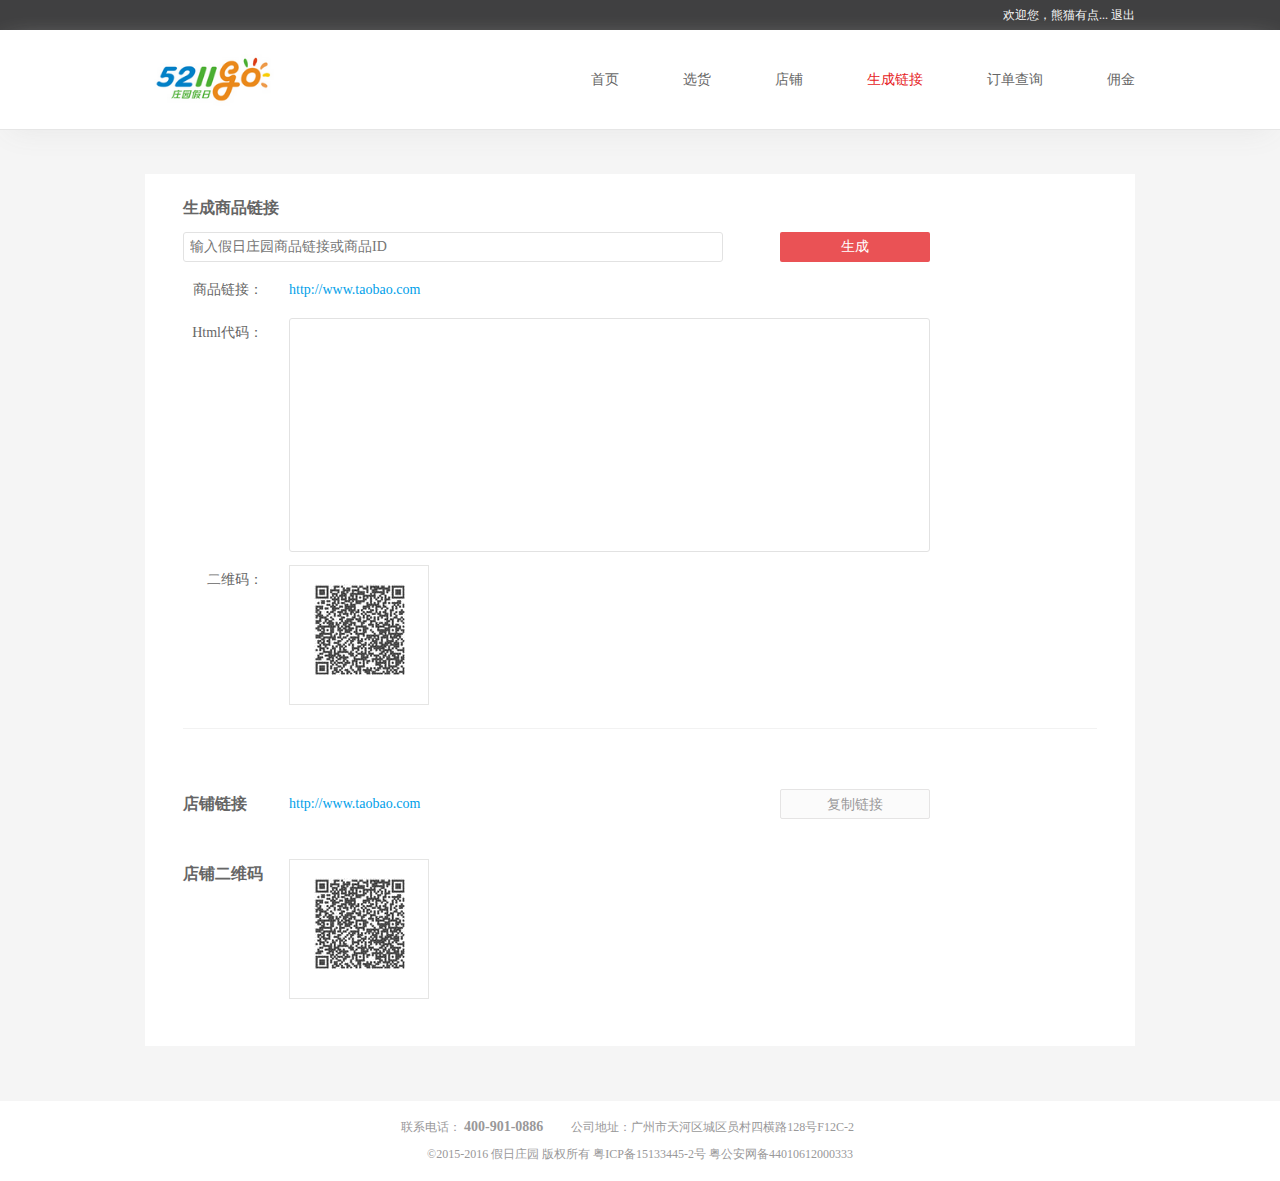
<file: ip/createlink.html>
﻿<!DOCTYPE html>
<html>
<head>
    <meta http-equiv="Content-Type" content="text/html; charset=utf-8" />
    <meta http-equiv="X-UA-Compatible" content="IE=Edge,chrome=1" />
    <title>生成商品链接-ip变现平台</title>

    <link rel="stylesheet" type="text/css" href="css/base.css" />
    <link rel="stylesheet" type="text/css" href="css/createlink.css" />
    <style>

</style>
</head>
<body>
    <div class="nav-top clearfix">
        <div class="wrapper">
            <div class="pull-right">
                <a href="#">欢迎您，熊猫有点...</a>
                <a href="#">退出</a>
            </div>
        </div>
    </div>
    <div class="navbar clearfix">
        <div class="wrapper">
            <a class="logo pull-left" href="index.html">
                <img src="images/logo.png" height="53" alt="庄园" /></a>
            <ul class="clearfix pull-right">
                <li><a href="index.html">首页</a></li>
                <li><a href="xuanhuo.html">选货</a></li>
                <li><a href="shop.html">店铺</a></li>
                <li class="active"><a href="createlink.html">生成链接</a></li>
                <li><a href="order.html">订单查询</a></li>
                <li><a href="commission.html">佣金</a></li>
            </ul>
        </div>
    </div>

    <div class="wrapper section-box">
        <div class="petty-box">
            <div class="row">
                <h4>生成商品链接</h4>
                <div class="row-item clearfix">
                    <label class="pull-left" for="">
                        <input class="input-link" type="text" name="link" value="" placeholder="输入假日庄园商品链接或商品ID" />
                    </label>
                    <a class="pull-right btn btn-danger btn-create" href="javascript:;">生成</a>
                </div>
                <div class="row-item clearfix">
                    <h5 class="pull-left">商品链接：</h5>
                    <a href="#">http://www.taobao.com</a>
                </div>
                <div class="row-item clearfix">
                    <h5 class="pull-left">Html代码：</h5>
                    <textarea class="pull-left" rows="14"></textarea>
                </div>
                <div class="row-item clearfix">
                    <h5 class="pull-left">二维码：</h5>
                    <div class="img-box">
                        <img src="images/qrcode.png" alt="二维码" />
                    </div>
                </div>
            </div>
        </div>
        <div class="petty-box shop-box">
            <div class="row">
                <div class="row-item clearfix">
                    <h4 class="pull-left">店铺链接</h4>
                    <a class="pull-left" href="#">http://www.taobao.com</a>
                    <a class="pull-right btn btn-copy" href="#">复制链接</a>
                </div>
                <div class="row-item clearfix">
                    <h4 class="pull-left">店铺二维码</h4>
                    <div class="img-box"><img src="images/qrcode.png" alt="店铺二维码" /></div>
                </div>
            </div>
        </div>
    </div>

    <div class="footer">
        <div class="wrapper">
            <p>
                <span>联系电话： <b>400-901-0886</b></span>
                <span>公司地址：广州市天河区城区员村四横路128号F12C-2</span>
            </p>
            <p>
                &copy;2015-2016 假日庄园 版权所有 
                <a href="#">粤ICP备15133445-2号</a>
                <a href="#">粤公安网备44010612000333</a>
            </p>
        </div>
    </div>

    <script type="text/javascript" src="js/jquery-1.9.1.min.js"></script>
    <script src="js/highcharts.js"></script>
    <script>
        $(function () {
            $(document).on("click", ".btn-create", function () {
                if ($(".input-link").val() != "") {
                     alert("生成成功");

                }
            });
        });
    </script>
</body>
</html>
</file>
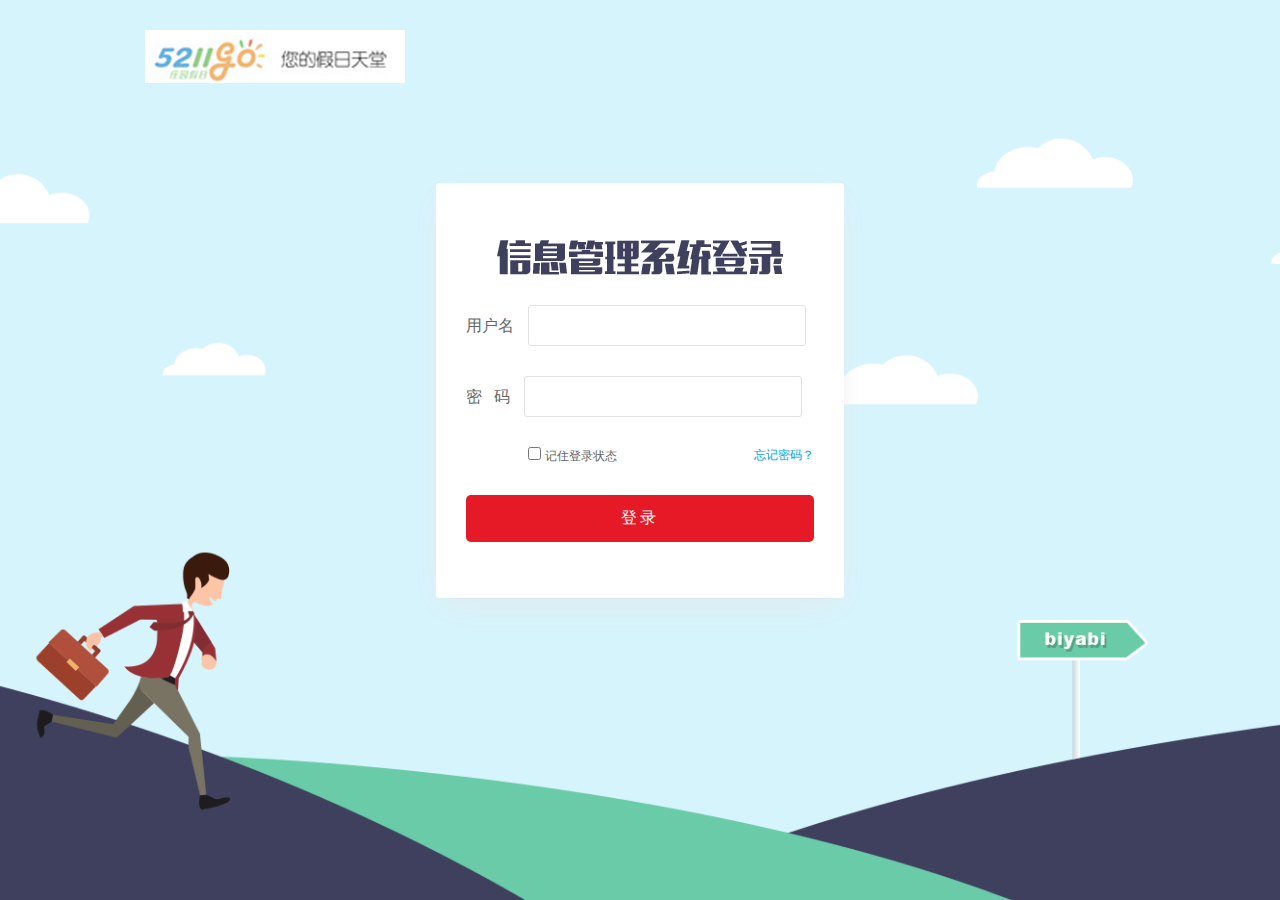
<file: ip/login.html>
﻿<!DOCTYPE html>
<html>
<head>
    <meta http-equiv="Content-Type" content="text/html; charset=utf-8" />
    <meta http-equiv="X-UA-Compatible" content="IE=Edge,chrome=1" />
    <title>登录-ip变现平台</title>

    <link rel="stylesheet" type="text/css" href="css/base.css" />
    <link rel="stylesheet" type="text/css" href="css/login.css" />
    <style>

</style>
</head>
<body>
    <div class="wrapper">
        <div class="logo-login">
            <img src="images/logo_login.png" />
        </div>
        <div class="login-box">
            <form class="form-login" action="/" method="post">
                <h1>信息管理系统登录</h1>
                <div class="form-item">
                    <label>
                        <span>用户名</span>
                    <input id="name" type="text" name="name" value="" />
                    </label>
                    <p class="error-info error-name">请输入用户名</p>
                </div>
                <div class="form-item">
                    <label>
                        <span>密&nbsp;&nbsp;&nbsp;码</span>
                    <input id="password" type="password" name="password" value="" />
                    </label>
                    <p class="error-info error-password">请输入密码</p>
                </div>
                <div class="form-item clearfix remenber">
                    <label class="has-checkbox">
                        <input type="checkbox" name="remenber" value="" /><span>记住登录状态</span>
                    </label>
                    <a class="pull-right" href="#">忘记密码？</a>
                </div>
                <div class="form-item">
                    <input class="btn-login" type="submit" value="登录" />
                </div>
            </form>
        </div>
    </div>
    <script type="text/javascript" src="js/jquery-1.9.1.min.js"></script>
    <script>
        $(function () {
            $(document).on("submit", ".form-login", function () {
                return checkLogin();
            });
            function checkLogin() {
                if ($("#name").val() == "") {
                    $(".error-name").show();
                    return false;
                }
                if ($("#password").val() == "") {
                    $(".error-password").show();
                    return false;
                }
            }

            $(document).on("focus", "#name,#password", function () {
                $(".error-info").hide();
            });
        });
    </script>
</body>
</html>
</file>
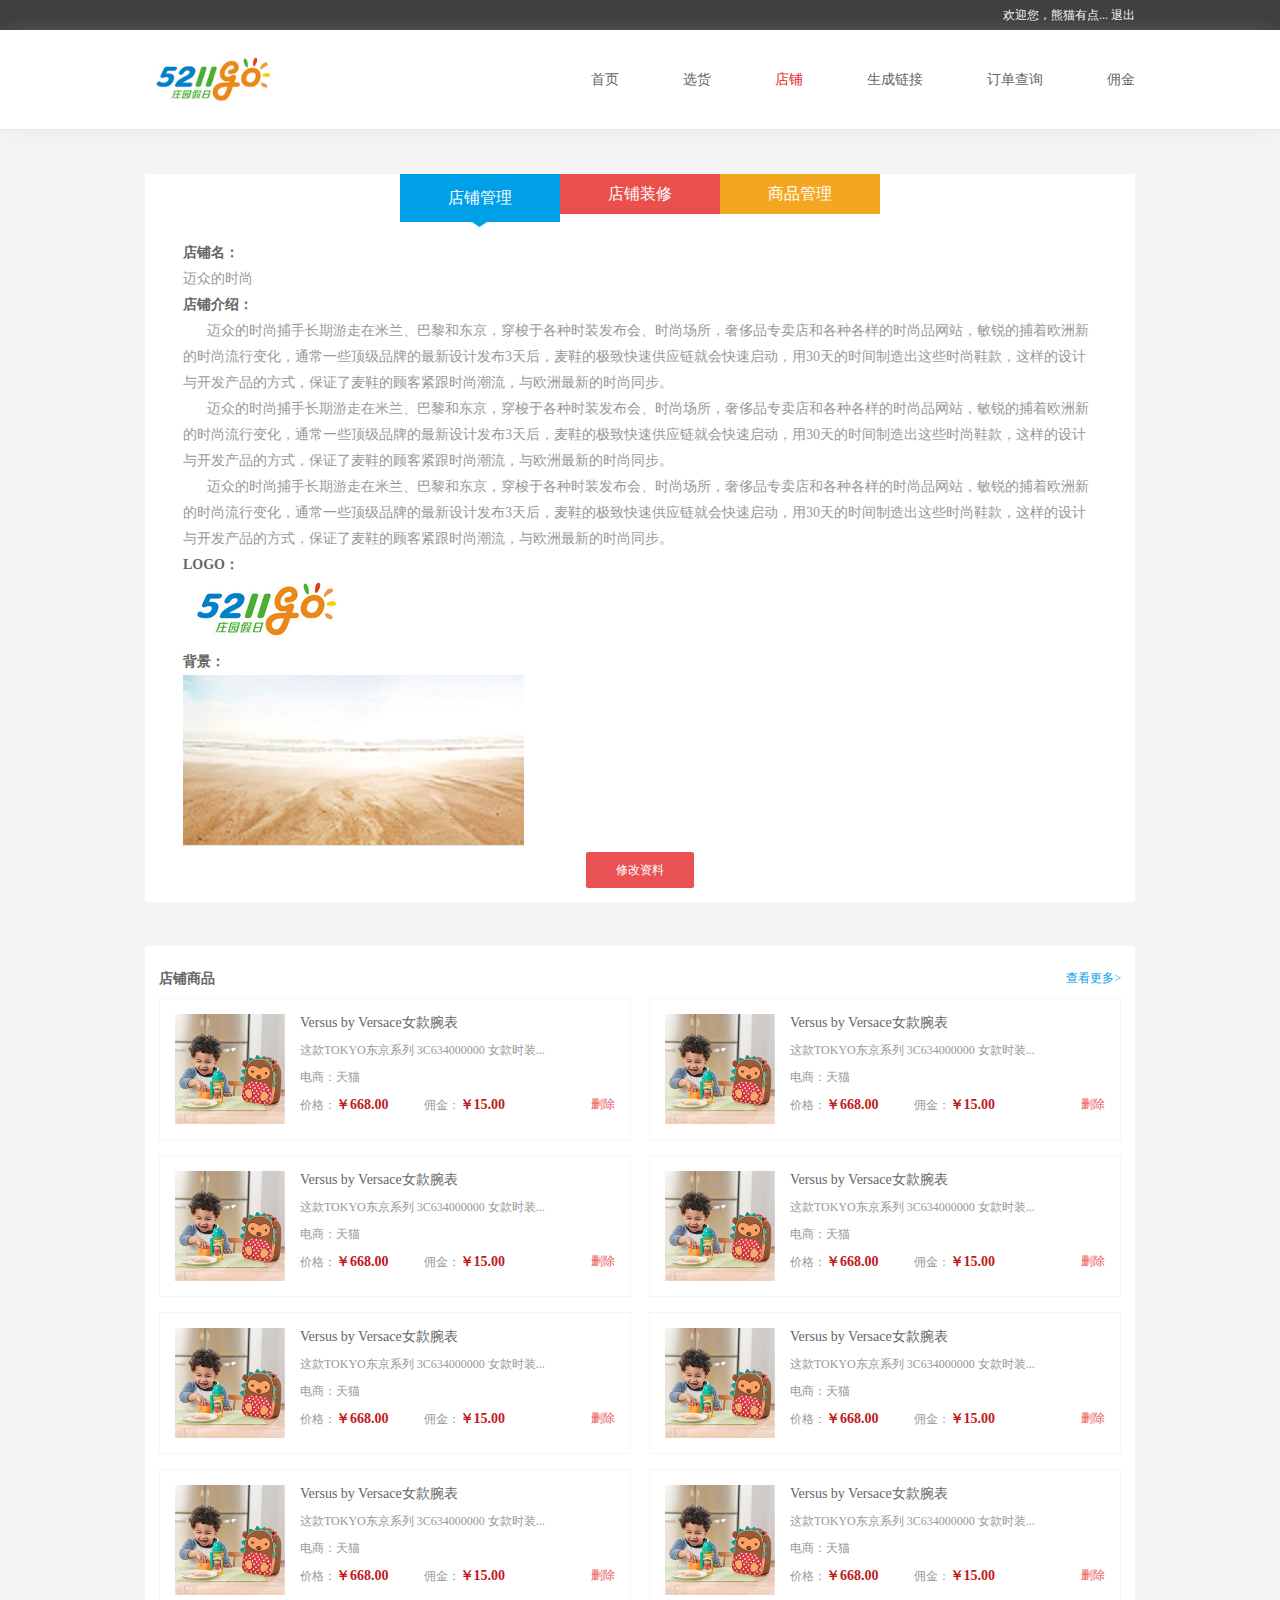
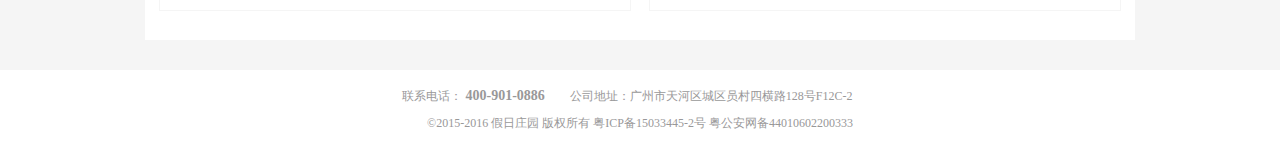
<file: ip/shop.html>
﻿<!DOCTYPE html>
<html>
<head>
    <meta http-equiv="Content-Type" content="text/html; charset=utf-8" />
    <meta http-equiv="X-UA-Compatible" content="IE=Edge,chrome=1" />
    <title>店铺管理-ip变现平台</title>

    <link rel="stylesheet" type="text/css" href="css/base.css" />
    <link rel="stylesheet" type="text/css" href="css/shop.css" />
</head>
<body>
    <div class="nav-top clearfix">
        <div class="wrapper">
            <div class="pull-right">
                <a href="#">欢迎您，熊猫有点...</a>
                <a href="#">退出</a>
            </div>
        </div>
    </div>
    <div class="navbar clearfix">
        <div class="wrapper">
            <a class="logo pull-left" href="index.html">
                <img src="images/logo.png" height="53" alt="比呀比" /></a>
            <ul class="clearfix pull-right">
                <li><a href="index.html">首页</a></li>
                <li><a href="xuanhuo.html">选货</a></li>
                <li class="active"><a href="shop.html">店铺</a></li>
                <li><a href="createlink.html">生成链接</a></li>
                <li><a href="order.html">订单查询</a></li>
                <li><a href="commission.html">佣金</a></li>
            </ul>
        </div>
    </div>

    <div class="wrapper section-box info-box">
        <div class="clearfix">
            <div class="shop-top pull-left clearfix">
                <a class="bg-info text-white active" href="shop.html">店铺管理<img src="images/icon_angle_down_blue.png" alt="+" /></a>
                <a class="bg-danger text-white" href="shop.html">店铺装修<img src="images/icon_angle_down_red.png" alt="+" /></a>
                <a class="bg-warning text-white" href="shop.html">商品管理<img src="images/icon_angle_down_yellow.png" alt="+" /></a>
            </div>
        </div>
        <h5>店铺名：</h5>
        <p>迈众的时尚</p>
        <h5>店铺介绍：</h5>
        <div class="text-indent-2em">
            <p>迈众的时尚捕手长期游走在米兰、巴黎和东京，穿梭于各种时装发布会、时尚场所，奢侈品专卖店和各种各样的时尚品网站，敏锐的捕着欧洲新的时尚流行变化，通常一些顶级品牌的最新设计发布3天后，麦鞋的极致快速供应链就会快速启动，用30天的时间制造出这些时尚鞋款，这样的设计与开发产品的方式，保证了麦鞋的顾客紧跟时尚潮流，与欧洲最新的时尚同步。</p>
            <p>迈众的时尚捕手长期游走在米兰、巴黎和东京，穿梭于各种时装发布会、时尚场所，奢侈品专卖店和各种各样的时尚品网站，敏锐的捕着欧洲新的时尚流行变化，通常一些顶级品牌的最新设计发布3天后，麦鞋的极致快速供应链就会快速启动，用30天的时间制造出这些时尚鞋款，这样的设计与开发产品的方式，保证了麦鞋的顾客紧跟时尚潮流，与欧洲最新的时尚同步。</p>
            <p>迈众的时尚捕手长期游走在米兰、巴黎和东京，穿梭于各种时装发布会、时尚场所，奢侈品专卖店和各种各样的时尚品网站，敏锐的捕着欧洲新的时尚流行变化，通常一些顶级品牌的最新设计发布3天后，麦鞋的极致快速供应链就会快速启动，用30天的时间制造出这些时尚鞋款，这样的设计与开发产品的方式，保证了麦鞋的顾客紧跟时尚潮流，与欧洲最新的时尚同步。</p>
        </div>
        <h5>LOGO：</h5>
        <img src="images/logo.png" alt="庄园" />
        <h5>背景：</h5>
        <img src="images/bg_example01.png" alt="背景" />
        <div class="text-center">
            <a class="btn btn-danger" href="shop-edit.html">修改资料</a>
        </div>
    </div>

    <div class="wrapper section-box">
        <div class="title clearfix">
            <h5 class="pull-left">店铺商品</h5>
            <a class="pull-right" href="#">查看更多></a>
        </div>
        <div class="goods-list-box">
            <ul class="clearfix goods-list">
                <li class="clearfix">
                    <div class="pull-left">
                        <a class="img-box" href="#">
                            <img src="images/img_goods_01.jpg" alt="goodsName" width="110" /></a>
                    </div>
                    <div class="pull-left right">
                        <a href="#">
                            <h1 class="text-ellipsis">Versus by Versace女款腕表</h1>
                        </a>
                        <p class="text-ellipsis">这款TOKYO东京系列 3C634000000 女款时装...</p>
                        <p>电商：天猫</p>
                        <p class="clearfix">
                            <span>价格：<b>￥668.00</b></span><span>佣金：<b>￥15.00</b></span>
                            <a class="btn-add pull-right" href="javascript:;">删除</a>
                        </p>
                    </div>
                </li>
                <li class="clearfix">
                    <div class="pull-left">
                        <a class="img-box" href="#">
                            <img src="images/img_goods_01.jpg" alt="goodsName" width="110" /></a>
                    </div>
                    <div class="pull-left right">
                        <a href="#">
                            <h1 class="text-ellipsis">Versus by Versace女款腕表</h1>
                        </a>
                        <p class="text-ellipsis">这款TOKYO东京系列 3C634000000 女款时装...</p>
                        <p>电商：天猫</p>
                        <p class="clearfix">
                            <span>价格：<b>￥668.00</b></span><span>佣金：<b>￥15.00</b></span>
                            <a class="btn-add pull-right" href="javascript:;">删除</a>
                        </p>
                    </div>
                </li>
                <li class="clearfix">
                    <div class="pull-left">
                        <a class="img-box" href="#">
                            <img src="images/img_goods_01.jpg" alt="goodsName" width="110" /></a>
                    </div>
                    <div class="pull-left right">
                        <a href="#">
                            <h1 class="text-ellipsis">Versus by Versace女款腕表</h1>
                        </a>
                        <p class="text-ellipsis">这款TOKYO东京系列 3C634000000 女款时装...</p>
                        <p>电商：天猫</p>
                        <p class="clearfix">
                            <span>价格：<b>￥668.00</b></span><span>佣金：<b>￥15.00</b></span>
                            <a class="btn-add pull-right" href="javascript:;">删除</a>
                        </p>
                    </div>
                </li>
                <li class="clearfix">
                    <div class="pull-left">
                        <a class="img-box" href="#">
                            <img src="images/img_goods_01.jpg" alt="goodsName" width="110" /></a>
                    </div>
                    <div class="pull-left right">
                        <a href="#">
                            <h1 class="text-ellipsis">Versus by Versace女款腕表</h1>
                        </a>
                        <p class="text-ellipsis">这款TOKYO东京系列 3C634000000 女款时装...</p>
                        <p>电商：天猫</p>
                        <p class="clearfix">
                            <span>价格：<b>￥668.00</b></span><span>佣金：<b>￥15.00</b></span>
                            <a class="btn-add pull-right" href="javascript:;">删除</a>
                        </p>
                    </div>
                </li>
                <li class="clearfix">
                    <div class="pull-left">
                        <a class="img-box" href="#">
                            <img src="images/img_goods_01.jpg" alt="goodsName" width="110" /></a>
                    </div>
                    <div class="pull-left right">
                        <a href="#">
                            <h1 class="text-ellipsis">Versus by Versace女款腕表</h1>
                        </a>
                        <p class="text-ellipsis">这款TOKYO东京系列 3C634000000 女款时装...</p>
                        <p>电商：天猫</p>
                        <p class="clearfix">
                            <span>价格：<b>￥668.00</b></span><span>佣金：<b>￥15.00</b></span>
                            <a class="btn-add pull-right" href="javascript:;">删除</a>
                        </p>
                    </div>
                </li>
                <li class="clearfix">
                    <div class="pull-left">
                        <a class="img-box" href="#">
                            <img src="images/img_goods_01.jpg" alt="goodsName" width="110" /></a>
                    </div>
                    <div class="pull-left right">
                        <a href="#">
                            <h1 class="text-ellipsis">Versus by Versace女款腕表</h1>
                        </a>
                        <p class="text-ellipsis">这款TOKYO东京系列 3C634000000 女款时装...</p>
                        <p>电商：天猫</p>
                        <p class="clearfix">
                            <span>价格：<b>￥668.00</b></span><span>佣金：<b>￥15.00</b></span>
                            <a class="btn-add pull-right" href="javascript:;">删除</a>
                        </p>
                    </div>
                </li>
                <li class="clearfix">
                    <div class="pull-left">
                        <a class="img-box" href="#">
                            <img src="images/img_goods_01.jpg" alt="goodsName" width="110" /></a>
                    </div>
                    <div class="pull-left right">
                        <a href="#">
                            <h1 class="text-ellipsis">Versus by Versace女款腕表</h1>
                        </a>
                        <p class="text-ellipsis">这款TOKYO东京系列 3C634000000 女款时装...</p>
                        <p>电商：天猫</p>
                        <p class="clearfix">
                            <span>价格：<b>￥668.00</b></span><span>佣金：<b>￥15.00</b></span>
                            <a class="btn-add pull-right" href="javascript:;">删除</a>
                        </p>
                    </div>
                </li>
                <li class="clearfix">
                    <div class="pull-left">
                        <a class="img-box" href="#">
                            <img src="images/img_goods_01.jpg" alt="goodsName" width="110" /></a>
                    </div>
                    <div class="pull-left right">
                        <a href="#">
                            <h1 class="text-ellipsis">Versus by Versace女款腕表</h1>
                        </a>
                        <p class="text-ellipsis">这款TOKYO东京系列 3C634000000 女款时装...</p>
                        <p>电商：天猫</p>
                        <p class="clearfix">
                            <span>价格：<b>￥668.00</b></span><span>佣金：<b>￥15.00</b></span>
                            <a class="btn-add pull-right" href="javascript:;">删除</a>
                        </p>
                    </div>
                </li>
            </ul>
        </div>
    </div>

    <div class="footer">
        <div class="wrapper">
            <p>
                <span>联系电话： <b>400-901-0886</b></span><span>公司地址：广州市天河区城区员村四横路128号F12C-2</span>
            </p>
            <p>
                &copy;2015-2016 假日庄园 版权所有 <a href="#">粤ICP备15033445-2号</a> <a href="#">粤公安网备44010602200333</a>
            </p>
        </div>
    </div>

    <script type="text/javascript" src="js/jquery-1.9.1.min.js"></script>
    <script src="js/highcharts.js"></script>
    <script>
        $(function () {
            $(document).on("click", ".btn-add", function () {
                var r = confirm("确认删除此商品？");
                if (r == true) {
                    $(this).parents("li").remove();
                }
                else {
                    return;
                }
            });
        });
    </script>
</body>
</html>
</file>
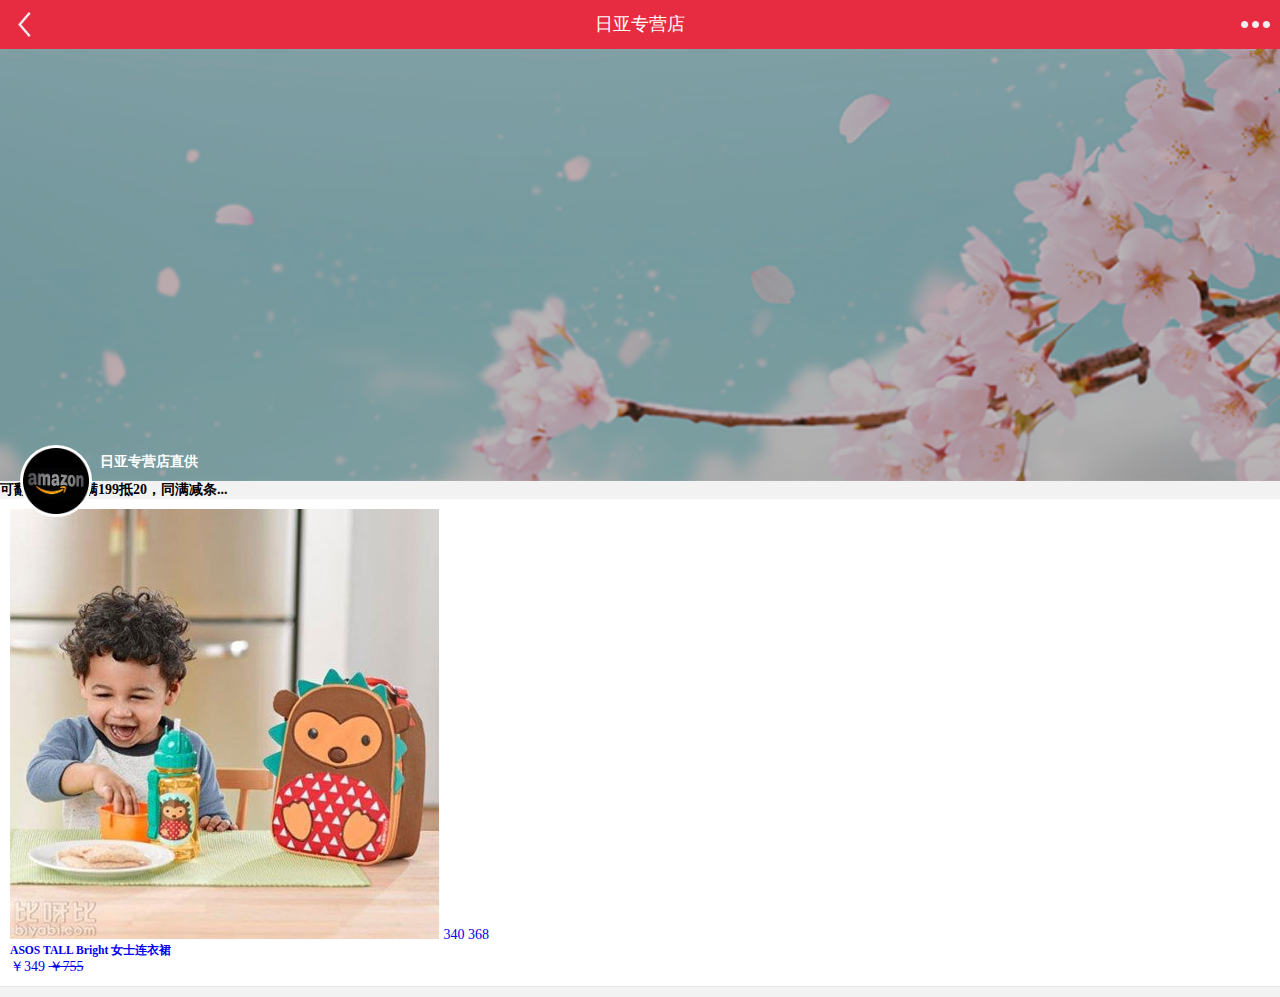
<file: ip/shop_h5.html>
﻿<!DOCTYPE html>
<html lang="en">
<head>
<meta charset="UTF-8">
<meta name="viewport" content="width=device-width, initial-scale=1.0, maximum-scale=1.0, user-scalable=0" />
<title>日亚专营店--高品质跨境购物平台</title>
<link rel="stylesheet" href="css/base_h5.css">
<link rel="stylesheet" href="css/shop_h5.css">
</head>
<body>    
<header class="navbar ub">
    <a class="ub navbar-btn navbar-btn-left" href="javascript:history.back();">
        <img class="ub" src="images/icon_angle_left3.png" alt="返回" /></a>
    <h1 class="ub-f1">日亚专营店</h1>
    <a class="ub navbar-btn navbar-btn-right">
        <img class="ub" src="images/icon_point.png" alt="更多">
    </a>
</header>

<div class="shopinfo-box">
    <img class="bg" src="images/bg_shop_h5.png" alt="日亚专营店背景" />
    <div class="logo">
        <img src="images/logo_shop.png" alt="">
    </div>
    <h4>日亚专营店直供</h4>
</div>
<h4>可翻倍！最高满199抵20，同满减条...</h4>
<div class="section-box goods-item">
    <ul>
        <li>
            <a href="#">
                <div class="img-box">
                    <img src="images/img_goods_01.jpg"> 340 368
                </div>
                <div class="">
                    <h5>ASOS TALL Bright 女士连衣裙</h5>
                    <p>￥349 <del>￥755</del></p>
                </div>
            </a>
        </li>
    </ul>
</div>

<script src="js/jquery-1.9.1.min.js"></script>
<script>
    $(function () {
        //点击更多按钮
        $(document).on("click", ".navbar .navbar-btn-right", function () {
            //
        });
    });
    </script>               
</body>
</html>
</file>
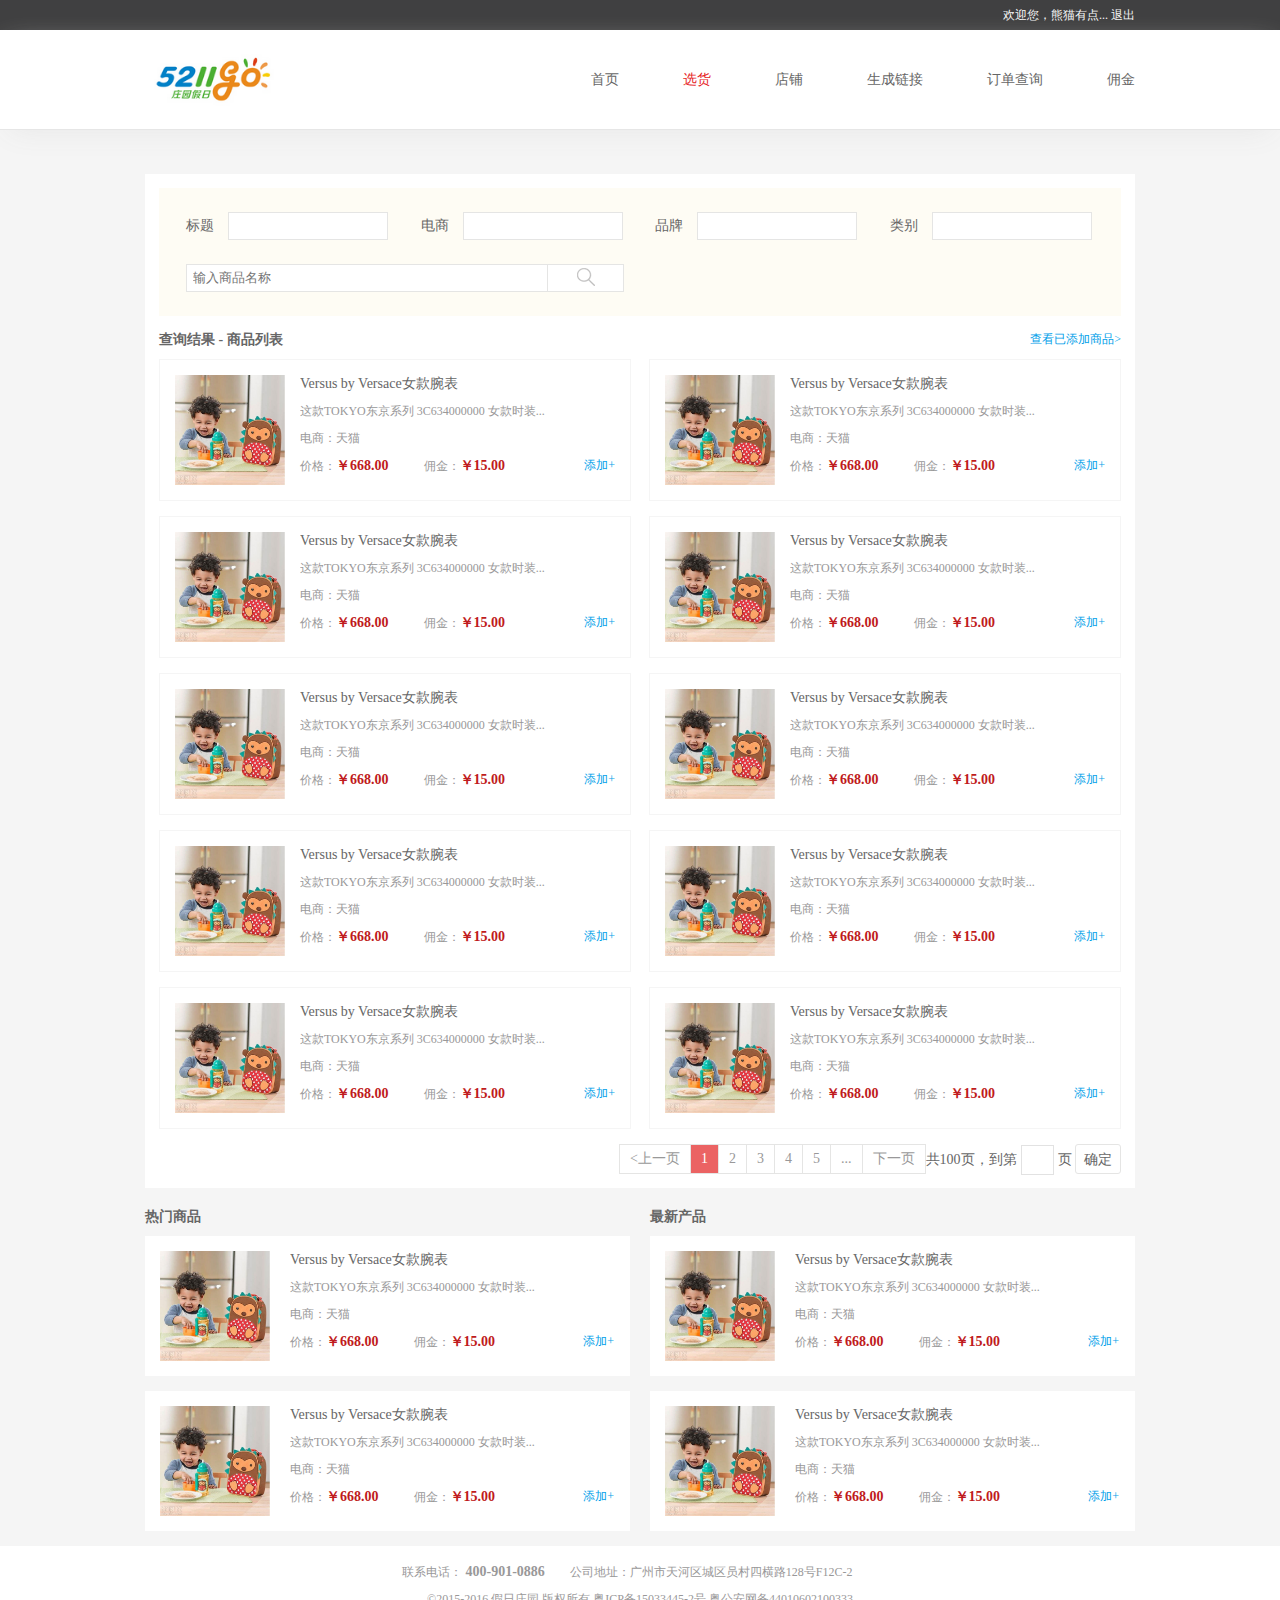
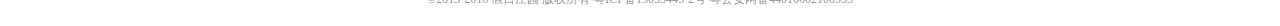
<file: ip/xuanhuo.html>
﻿<!DOCTYPE html>
<html>
<head>
    <meta http-equiv="Content-Type" content="text/html; charset=utf-8" />
    <meta http-equiv="X-UA-Compatible" content="IE=Edge,chrome=1" />
    <title>选货-ip变现平台</title>

    <link rel="stylesheet" type="text/css" href="css/base.css" />
    <link rel="stylesheet" type="text/css" href="css/xuanhuo.css" />
    <style>

</style>
</head>
<body>
    <div class="nav-top clearfix">
        <div class="wrapper">
            <div class="pull-right">
                <a href="#">欢迎您，熊猫有点...</a>
                <a href="#">退出</a>
            </div>
        </div>
    </div>
    <div class="navbar clearfix">
        <div class="wrapper">
            <a class="logo pull-left" href="index.html">
                <img src="images/logo.png" height="53" alt="比呀比" /></a>
            <ul class="clearfix pull-right">
                <li><a href="index.html">首页</a></li>
                <li class="active"><a href="xuanhuo.html">选货</a></li>
                <li><a href="shop.html">店铺</a></li>
                <li><a href="createlink.html">生成链接</a></li>
                <li><a href="order.html">订单查询</a></li>
                <li><a href="commission.html">佣金</a></li>
            </ul>
        </div>
    </div>

    <div class="wrapper section-box">
        <div class="search-box">
            <div class="row clearfix">
                <label>标题<input type="text" name="title" value="" /></label>
                <label>电商<input type="text" name="eshop" value="" /></label>
                <label>品牌<input type="text" name="brand" value="" /></label>
                <label>类别<input type="text" name="category" value="" /></label>
            </div>
            <div class="row clearfix searchbar">
                <input class="pull-left" type="text" name="name" value="" placeholder="输入商品名称" />
                <a class="pull-left btn-search" href="javascript:;">
                    <img src="images/icon_search.png" alt="搜索" /></a>
            </div>
        </div>
        <div class="title clearfix">
            <h5 class="pull-left">查询结果 - 商品列表</h5>
            <a class="pull-right" href="#">查看已添加商品></a>
        </div>
        <div class="goods-list">
            <ul class="clearfix search-result">
                <li class="clearfix">
                    <div class="pull-left">
                        <a class="img-box" href="#">
                            <img src="images/img_goods_01.jpg" alt="goodsName" width="110" /></a>
                    </div>
                    <div class="pull-left right">
                        <a href="#">
                            <h1 class="text-ellipsis">Versus by Versace女款腕表</h1>
                        </a>
                        <p class="text-ellipsis">这款TOKYO东京系列 3C634000000 女款时装...</p>
                        <p>电商：天猫</p>
                        <p class="clearfix">
                            <span>价格：<b>￥668.00</b></span><span>佣金：<b>￥15.00</b></span>
                            <a class="btn-add pull-right" href="javascript:;">添加+</a>
                        </p>
                    </div>
                </li>
                <li class="clearfix">
                    <div class="pull-left">
                        <a class="img-box" href="#">
                            <img src="images/img_goods_01.jpg" alt="goodsName" width="110" /></a>
                    </div>
                    <div class="pull-left right">
                        <a href="#">
                            <h1 class="text-ellipsis">Versus by Versace女款腕表</h1>
                        </a>
                        <p class="text-ellipsis">这款TOKYO东京系列 3C634000000 女款时装...</p>
                        <p>电商：天猫</p>
                        <p class="clearfix">
                            <span>价格：<b>￥668.00</b></span><span>佣金：<b>￥15.00</b></span>
                            <a class="btn-add pull-right" href="javascript:;">添加+</a>
                        </p>
                    </div>
                </li>
                <li class="clearfix">
                    <div class="pull-left">
                        <a class="img-box" href="#">
                            <img src="images/img_goods_01.jpg" alt="goodsName" width="110" /></a>
                    </div>
                    <div class="pull-left right">
                        <a href="#">
                            <h1 class="text-ellipsis">Versus by Versace女款腕表</h1>
                        </a>
                        <p class="text-ellipsis">这款TOKYO东京系列 3C634000000 女款时装...</p>
                        <p>电商：天猫</p>
                        <p class="clearfix">
                            <span>价格：<b>￥668.00</b></span><span>佣金：<b>￥15.00</b></span>
                            <a class="btn-add pull-right" href="javascript:;">添加+</a>
                        </p>
                    </div>
                </li>
                <li class="clearfix">
                    <div class="pull-left">
                        <a class="img-box" href="#">
                            <img src="images/img_goods_01.jpg" alt="goodsName" width="110" /></a>
                    </div>
                    <div class="pull-left right">
                        <a href="#">
                            <h1 class="text-ellipsis">Versus by Versace女款腕表</h1>
                        </a>
                        <p class="text-ellipsis">这款TOKYO东京系列 3C634000000 女款时装...</p>
                        <p>电商：天猫</p>
                        <p class="clearfix">
                            <span>价格：<b>￥668.00</b></span><span>佣金：<b>￥15.00</b></span>
                            <a class="btn-add pull-right" href="javascript:;">添加+</a>
                        </p>
                    </div>
                </li>
                <li class="clearfix">
                    <div class="pull-left">
                        <a class="img-box" href="#">
                            <img src="images/img_goods_01.jpg" alt="goodsName" width="110" /></a>
                    </div>
                    <div class="pull-left right">
                        <a href="#">
                            <h1 class="text-ellipsis">Versus by Versace女款腕表</h1>
                        </a>
                        <p class="text-ellipsis">这款TOKYO东京系列 3C634000000 女款时装...</p>
                        <p>电商：天猫</p>
                        <p class="clearfix">
                            <span>价格：<b>￥668.00</b></span><span>佣金：<b>￥15.00</b></span>
                            <a class="btn-add pull-right" href="javascript:;">添加+</a>
                        </p>
                    </div>
                </li>
                <li class="clearfix">
                    <div class="pull-left">
                        <a class="img-box" href="#">
                            <img src="images/img_goods_01.jpg" alt="goodsName" width="110" /></a>
                    </div>
                    <div class="pull-left right">
                        <a href="#">
                            <h1 class="text-ellipsis">Versus by Versace女款腕表</h1>
                        </a>
                        <p class="text-ellipsis">这款TOKYO东京系列 3C634000000 女款时装...</p>
                        <p>电商：天猫</p>
                        <p class="clearfix">
                            <span>价格：<b>￥668.00</b></span><span>佣金：<b>￥15.00</b></span>
                            <a class="btn-add pull-right" href="javascript:;">添加+</a>
                        </p>
                    </div>
                </li>
                <li class="clearfix">
                    <div class="pull-left">
                        <a class="img-box" href="#">
                            <img src="images/img_goods_01.jpg" alt="goodsName" width="110" /></a>
                    </div>
                    <div class="pull-left right">
                        <a href="#">
                            <h1 class="text-ellipsis">Versus by Versace女款腕表</h1>
                        </a>
                        <p class="text-ellipsis">这款TOKYO东京系列 3C634000000 女款时装...</p>
                        <p>电商：天猫</p>
                        <p class="clearfix">
                            <span>价格：<b>￥668.00</b></span><span>佣金：<b>￥15.00</b></span>
                            <a class="btn-add pull-right" href="javascript:;">添加+</a>
                        </p>
                    </div>
                </li>
                <li class="clearfix">
                    <div class="pull-left">
                        <a class="img-box" href="#">
                            <img src="images/img_goods_01.jpg" alt="goodsName" width="110" /></a>
                    </div>
                    <div class="pull-left right">
                        <a href="#">
                            <h1 class="text-ellipsis">Versus by Versace女款腕表</h1>
                        </a>
                        <p class="text-ellipsis">这款TOKYO东京系列 3C634000000 女款时装...</p>
                        <p>电商：天猫</p>
                        <p class="clearfix">
                            <span>价格：<b>￥668.00</b></span><span>佣金：<b>￥15.00</b></span>
                            <a class="btn-add pull-right" href="javascript:;">添加+</a>
                        </p>
                    </div>
                </li>
                <li class="clearfix">
                    <div class="pull-left">
                        <a class="img-box" href="#">
                            <img src="images/img_goods_01.jpg" alt="goodsName" width="110" /></a>
                    </div>
                    <div class="pull-left right">
                        <a href="#">
                            <h1 class="text-ellipsis">Versus by Versace女款腕表</h1>
                        </a>
                        <p class="text-ellipsis">这款TOKYO东京系列 3C634000000 女款时装...</p>
                        <p>电商：天猫</p>
                        <p class="clearfix">
                            <span>价格：<b>￥668.00</b></span><span>佣金：<b>￥15.00</b></span>
                            <a class="btn-add pull-right" href="javascript:;">添加+</a>
                        </p>
                    </div>
                </li>
                <li class="clearfix">
                    <div class="pull-left">
                        <a class="img-box" href="#">
                            <img src="images/img_goods_01.jpg" alt="goodsName" width="110" /></a>
                    </div>
                    <div class="pull-left right">
                        <a href="#">
                            <h1 class="text-ellipsis">Versus by Versace女款腕表</h1>
                        </a>
                        <p class="text-ellipsis">这款TOKYO东京系列 3C634000000 女款时装...</p>
                        <p>电商：天猫</p>
                        <p class="clearfix">
                            <span>价格：<b>￥668.00</b></span><span>佣金：<b>￥15.00</b></span>
                            <a class="btn-add pull-right" href="javascript:;">添加+</a>
                        </p>
                    </div>
                </li>
            </ul>
            <div class="clearfix">
                <div class="pull-right pagination-box clearfix">
                    <ul class="pull-left pagination">
                        <li class="disabled">
                            <a href="javascript:;">
                                <span>&lt;上一页</span>
                            </a>
                        </li>
                        <li class="active"><a href="#">1</a></li>
                        <li><a href="#">2</a></li>
                        <li><a href="#">3</a></li>
                        <li><a href="#">4</a></li>
                        <li><a href="#">5</a></li>
                        <li><a href="#">...</a></li>
                        <li>
                            <a href="#">
                                <span aria-hidden="true">下一页</span>
                            </a>
                        </li>
                    </ul>
                    <div class="pull-left">
                    共100页，到第<input class="input-page" type="text" name="page" value="" />页
                    <a class="btn-ok" href="javascript:;">确定</a>
                    </div>
                </div>
            </div>
        </div>
    </div>

    <div class="wrapper clearfix">
        <div class="single-col-list col-left pull-left">
            <div class="title clearfix">
                <h5 class="pull-left">热门商品</h5>
            </div>
            <div class="goods-list">
                <ul class="clearfix">
                    <li class="clearfix">
                        <div class="pull-left">
                            <a class="img-box" href="#">
                                <img src="images/img_goods_01.jpg" alt="goodsName" width="110" /></a>
                        </div>
                        <div class="pull-left right">
                            <a href="#">
                                <h1 class="text-ellipsis">Versus by Versace女款腕表</h1>
                            </a>
                            <p class="text-ellipsis">这款TOKYO东京系列 3C634000000 女款时装...</p>
                            <p>电商：天猫</p>
                            <p class="clearfix">
                                <span>价格：<b>￥668.00</b></span><span>佣金：<b>￥15.00</b></span>
                                <a class="btn-add pull-right" href="javascript:;">添加+</a>
                            </p>
                        </div>
                    </li>
                    <li class="clearfix">
                        <div class="pull-left">
                            <a class="img-box" href="#">
                                <img src="images/img_goods_01.jpg" alt="goodsName" width="110" /></a>
                        </div>
                        <div class="pull-left right">
                            <a href="#">
                                <h1 class="text-ellipsis">Versus by Versace女款腕表</h1>
                            </a>
                            <p class="text-ellipsis">这款TOKYO东京系列 3C634000000 女款时装...</p>
                            <p>电商：天猫</p>
                            <p class="clearfix">
                                <span>价格：<b>￥668.00</b></span><span>佣金：<b>￥15.00</b></span>
                                <a class="btn-add pull-right" href="javascript:;">添加+</a>
                            </p>
                        </div>
                    </li>
                </ul>
            </div>
        </div>
        <div class="single-col-list pull-left">
            <div class="title clearfix">
                <h5 class="pull-left">最新产品</h5>
            </div>
            <div class="goods-list">
                <ul class="clearfix">
                    <li class="clearfix">
                        <div class="pull-left">
                            <a class="img-box" href="#">
                                <img src="images/img_goods_01.jpg" alt="goodsName" width="110" /></a>
                        </div>
                        <div class="pull-left right">
                            <a href="#">
                                <h1 class="text-ellipsis">Versus by Versace女款腕表</h1>
                            </a>
                            <p class="text-ellipsis">这款TOKYO东京系列 3C634000000 女款时装...</p>
                            <p>电商：天猫</p>
                            <p class="clearfix">
                                <span>价格：<b>￥668.00</b></span><span>佣金：<b>￥15.00</b></span>
                                <a class="btn-add pull-right" href="javascript:;">添加+</a>
                            </p>
                        </div>
                    </li>
                    <li class="clearfix">
                        <div class="pull-left">
                            <a class="img-box" href="#">
                                <img src="images/img_goods_01.jpg" alt="goodsName" width="110" /></a>
                        </div>
                        <div class="pull-left right">
                            <a href="#">
                                <h1 class="text-ellipsis">Versus by Versace女款腕表</h1>
                            </a>
                            <p class="text-ellipsis">这款TOKYO东京系列 3C634000000 女款时装...</p>
                            <p>电商：天猫</p>
                            <p class="clearfix">
                                <span>价格：<b>￥668.00</b></span><span>佣金：<b>￥15.00</b></span>
                                <a class="btn-add pull-right" href="javascript:;">添加+</a>
                            </p>
                        </div>
                    </li>
                </ul>
            </div>
        </div>
    </div>

    <div class="footer">
        <div class="wrapper">
            <p>
                <span>联系电话： <b>400-901-0886</b></span><span>公司地址：广州市天河区城区员村四横路128号F12C-2</span>
            </p>
            <p>
                &copy;2015-2016 假日庄园 版权所有 <a href="#">粤ICP备15033445-2号</a> <a href="#">粤公安网备44010602100333</a>
            </p>
        </div>
    </div>

    <script type="text/javascript" src="js/jquery-1.9.1.min.js"></script>
    <script src="js/highcharts.js"></script>
    <script>
        $(function () {
            $(document).on("keydown", ".input-page", function (e) {
                var pageIndex = $(this).val();
                var obj = $(this);
                if (e.keyCode == 13) {
                    alert("跳转到页面" + pageIndex);
                }
            });

            $(document).on("click", ".btn-add", function () {
                if (!$(this).hasClass("disabled")) {
                    $(this).text("已添加").addClass("disabled");


                }
            });
        });
    </script>
</body>
</html>
</file>
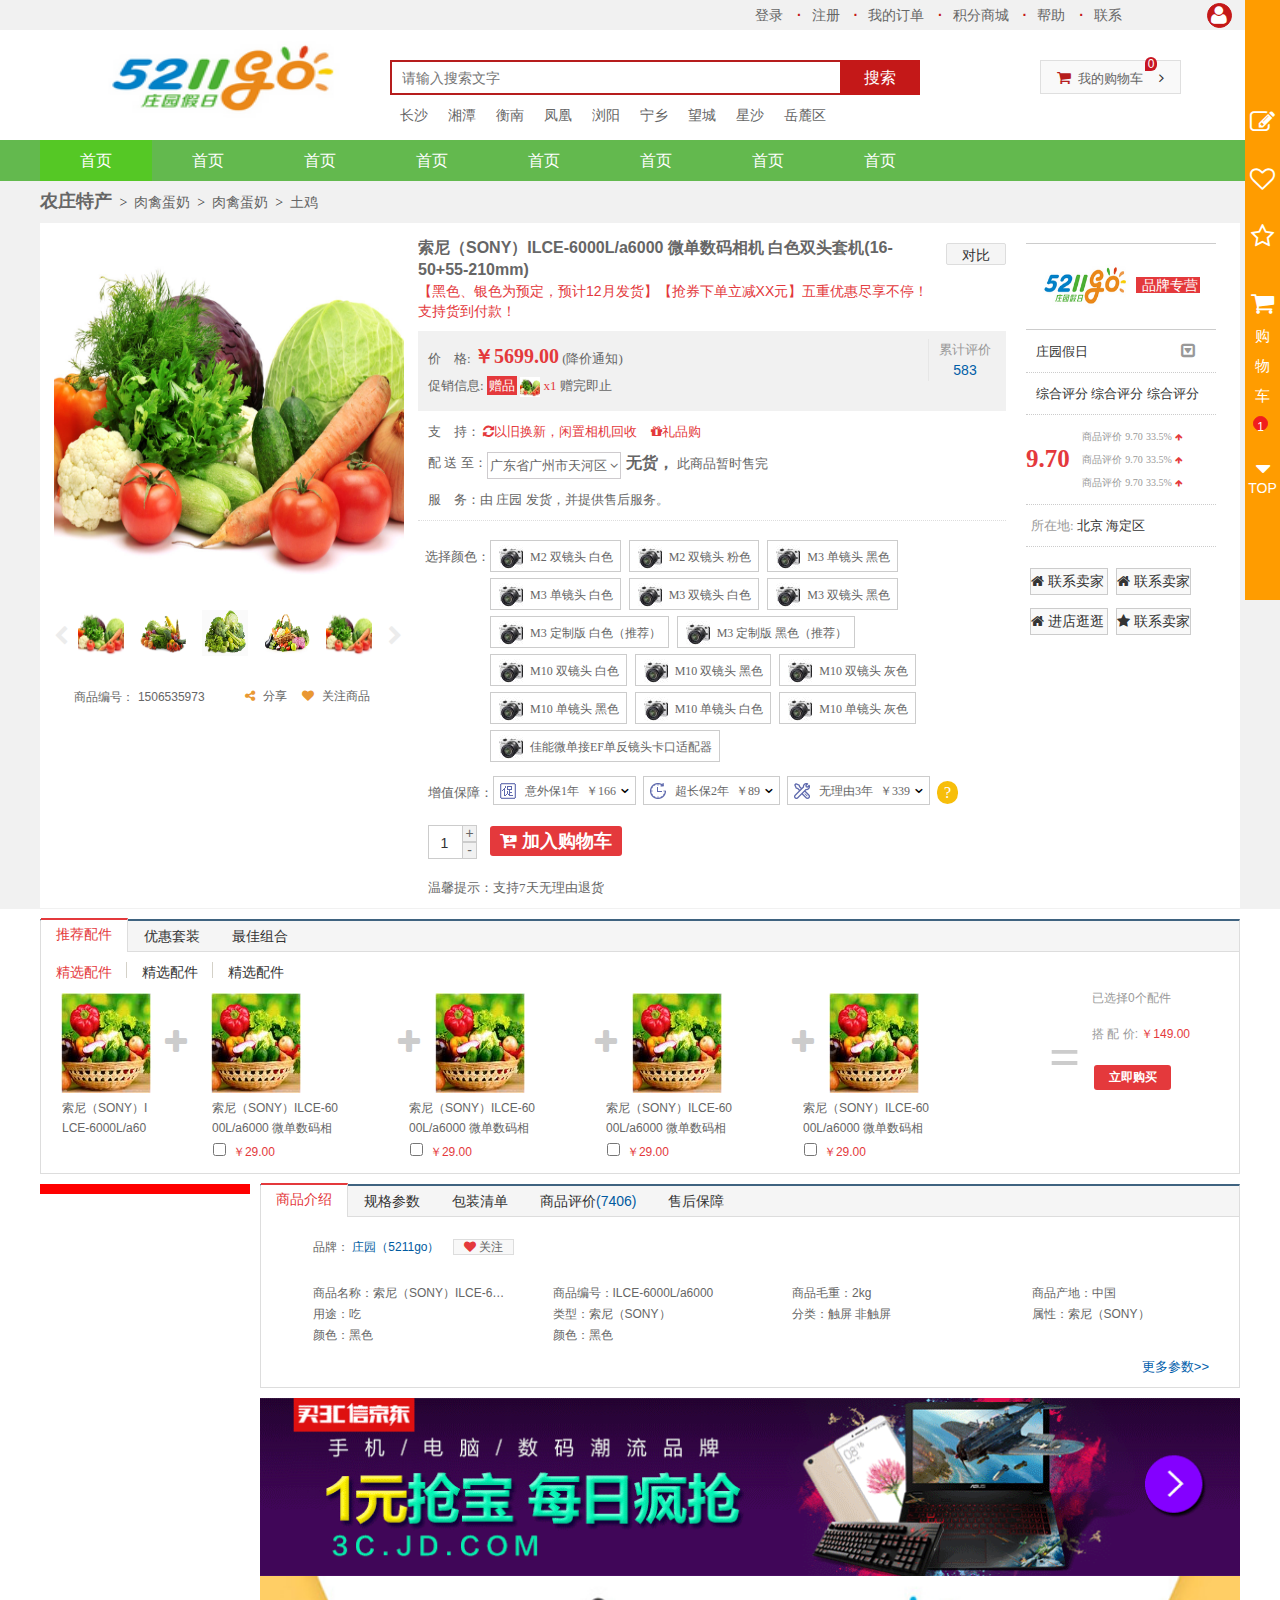
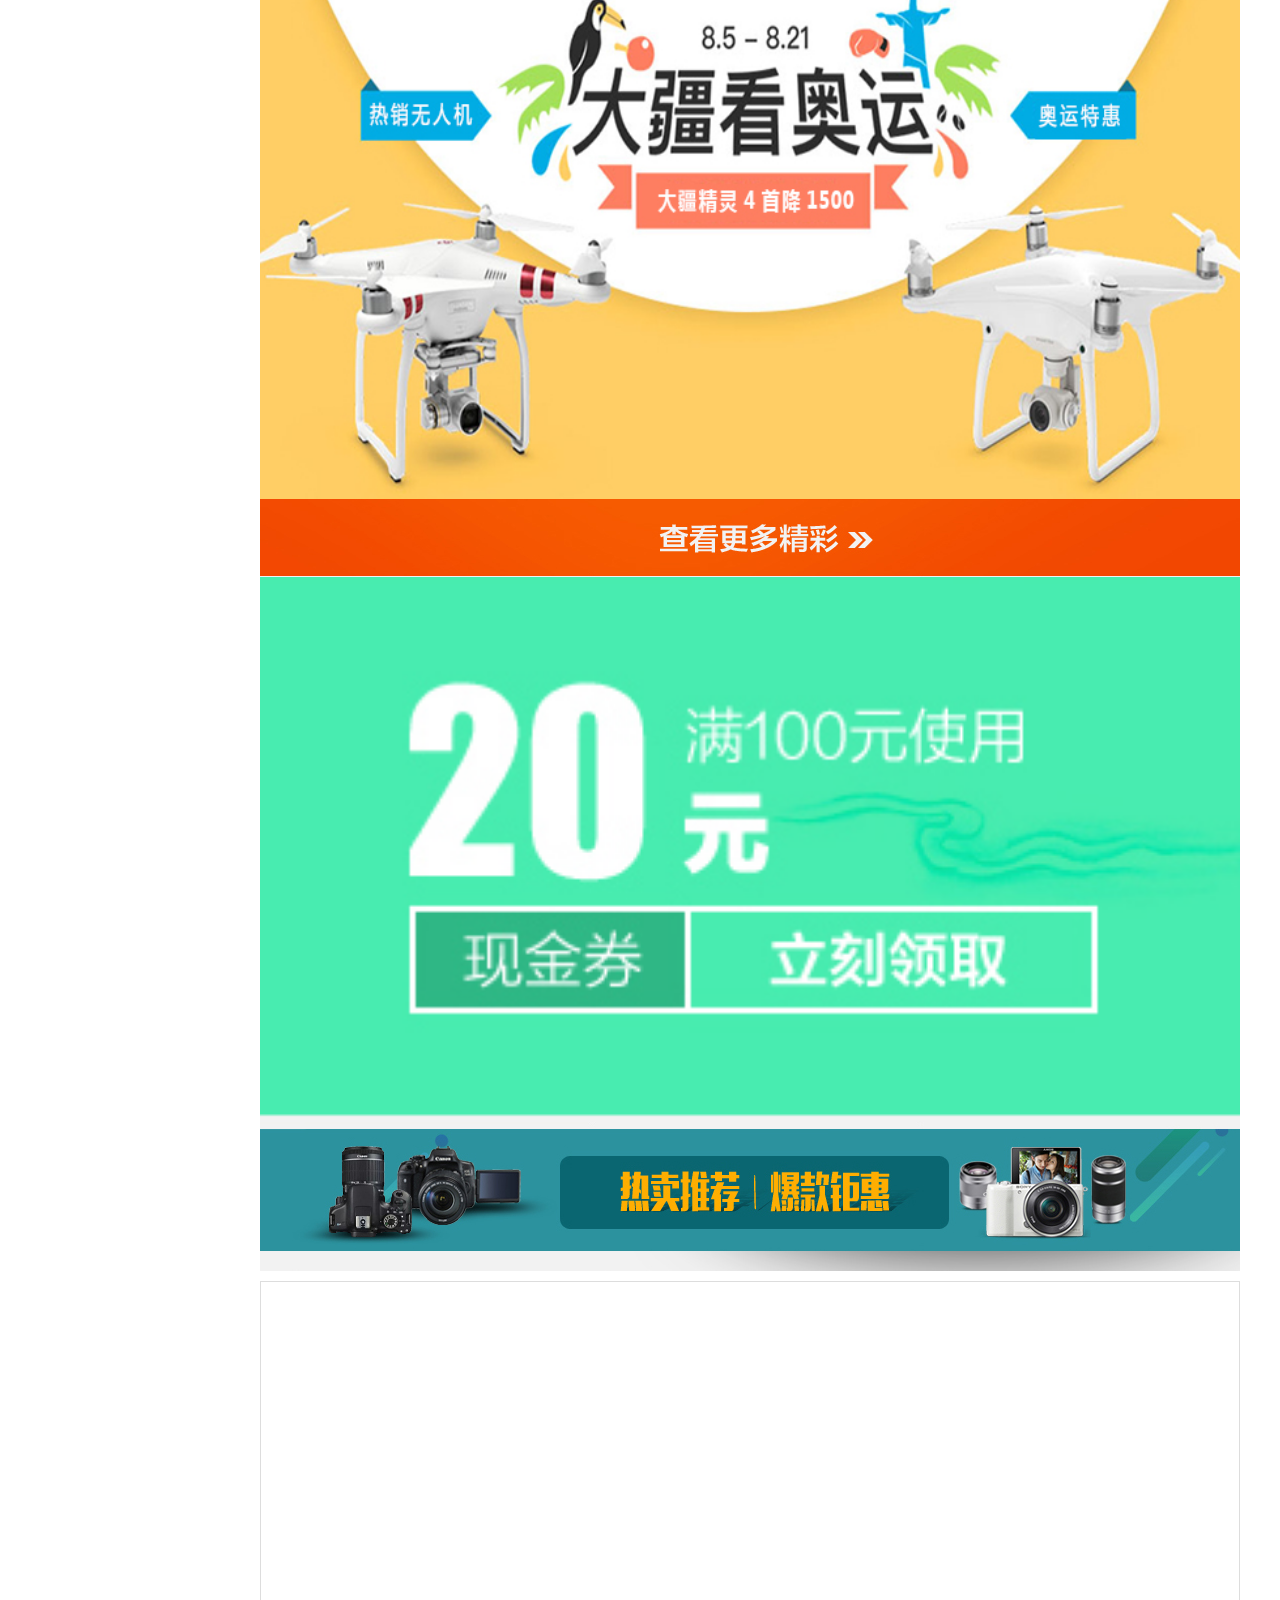
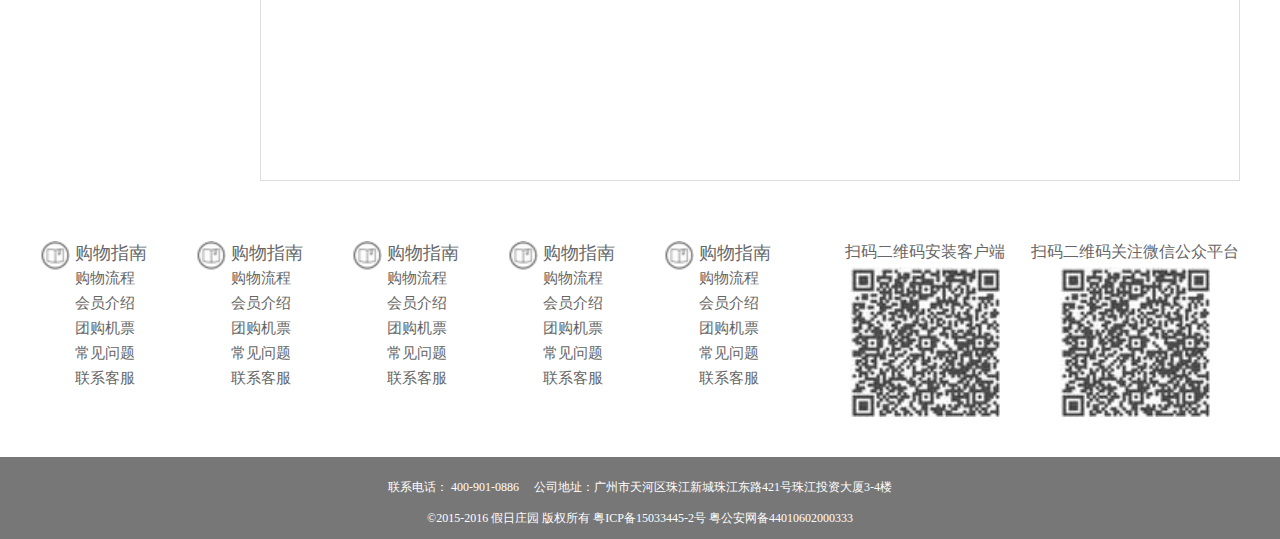
<file: nongjia/goods-details.html>
﻿<!DOCTYPE html>
<html>
<head>
    <title>庄园假日</title>
    <link rel="stylesheet" href="css/font-awesome.min.css">
    <!--引入图标-->
    <link href="css/bootstrap.min.css" rel="stylesheet">
    <link href="css/base.css" rel="stylesheet">
    <link href="css/goods-details.css" rel="stylesheet" type="text/css" />
    <script src="js/jquery-1.12.3.min.js" type="text/javascript"></script>
    <script src="js/bootstrap.min.js" type="text/javascript"></script>
    <script src="js/jquery.jqzoom.js" type="text/javascript"></script>
    <script src="js/base.js" type="text/javascript"></script>
    <script src="js/goods-details.js" type="text/javascript"></script>
    <style type="text/css">
        
    </style>
    <script type="text/javascript">
			
    </script>
</head>
<body>
    <div class="top clearfix">
        <div class="top-menu">
            <ul class="top-link clearfix">
                <li><a href="#">登录</a> <span>·</span> </li>
                <li><a href="register.html">注册</a> <span>·</span> </li>
				<li><a href="#">我的订单</a> <span>·</span> </li>
                <li><a href="#">积分商城</a> <span>·</span> </li>
                <li><a href="#">帮助</a> <span>·</span> </li>
                <li><a href="#">联系</a> </li>
            </ul>
        </div>
        <div class="user">
			<a href="#"><i class="fa fa-user" aria-hidden="true"></i></a>
		</div>
        </div>
    </div>
	<!--搜索部分-->
    <div class="top-search clearfix">
		<div class="logo">
            <img src="images/logo2.png" alt="logo" />
        </div>
        <div class="search">
            <form action="">
            <div class="searchbar">
                <input type="text" placeholder="请输入搜索文字" />
                <a class="btn-search" href="javascript:void(0);">搜索</a>
            </div>
            </form>
			<div class="area">
				<ul class="clearfix">
					<li><a href="#">长沙</a></li>
					<li><a href="#">湘潭</a></li>
					<li><a href="#">衡南</a></li>
					<li><a href="#">凤凰</a></li>
					<li><a href="#">浏阳</a></li>
					<li><a href="#">宁乡</a></li>
					<li><a href="#">望城</a></li>
					<li><a href="#">星沙</a></li>
					<li><a href="#">岳麓区</a></li>
				</ul>
			</div>
        </div>
		
		<div class="carts dropdown">
			<div class="cw-cart">
				<i class="fa fa-shopping-cart ci-left" aria-hidden="true"></i>
				<a href="#">我的购物车</a>
				<i class="fa fa-angle-right ci-right" aria-hidden="true"></i>
				<i class="ci-count">0</i>
			</div>
			<div class="dropdown-layer">
				<div class="spacer"></div>
				<div class="prompt">
					<div class="nogoods">
						<b></b>
						购物车中还没有商品，赶紧选购吧！
					</div>
				</div>
			</div>
		</div>
		
	</div>
	<!--菜单部分-->
	<div class="main-menu">
		<div class="menu">
			<ul class="menu-details clearfix">
				<li class="active"><a href="#">首页</a></li>
				<li><a href="#">首页</a></li>
				<li><a href="#">首页</a></li>
				<li><a href="#">首页</a></li>
				<li><a href="#">首页</a></li>
				<li><a href="#">首页</a></li>
				<li><a href="#">首页</a></li>
				<li><a href="#">首页</a></li>
			</ul>
		</div>
	</div>

    <div class="root-nav">
        <div class="w">
            <strong><a href="#">农庄特产</a></strong>
            <span>
                &nbsp;>&nbsp;
                <a href="#">肉禽蛋奶</a>
                &nbsp;>&nbsp;
                <a href="#">肉禽蛋奶</a>
            </span>
            <span>
                &nbsp;>&nbsp;
                <a href="#">土鸡</a>
            </span>
        </div>
    </div>
    <!--商品信息-->
    <div class="p-box">
        <div class="w">
            <div id="product-intro" class="m-item-grid clearfix">
                <div id="preview">
                    <div id="spec-n1" class="spec-preview">
                        <span class="jqzoom">
                            <img jqimg="images/picture1.jpg" src="images/picture1.jpg" alt="Alternate Text" />
                            <div class="jqZoomPub">
                                &nbsp;
                            </div>
                        </span>
                    </div>
                    <div id="spec-list" class="pro-list">
                        <a href="javascript:;" class="spec-control pre" id="spec-forward">
                            <i class="fa fa-chevron-left" aria-hidden="true"></i>
                        </a>
                        <div class="spec-items">
                            <ul class="lh clearfix">
                                <li>
                                    <img bimg="images/picture1.jpg" class="img-hover" src="images/picture1.jpg" alt="Alternate Text" onmouseover="preview(this)" />
                                </li>
                                <li>
                                    <img bimg="images/picture2.jpg" src="images/picture2.jpg" alt="Alternate Text" onmouseover="preview(this)" />
                                </li>
                                <li>
                                    <img bimg="images/picture3.jpg" src="images/picture3.jpg" alt="Alternate Text" onmouseover="preview(this)" />
                                </li>
                                <li>
                                    <img bimg="images/picture4.jpg" src="images/picture4.jpg" alt="Alternate Text" onmouseover="preview(this)" />
                                </li>
                                <li>
                                    <img bimg="images/picture1.jpg" src="images/picture1.jpg" alt="Alternate Text" onmouseover="preview(this)" />
                                </li>
                                <li>
                                    <img bimg="images/picture2.jpg" src="images/picture2.jpg" alt="Alternate Text" onmouseover="preview(this)" />
                                </li>
                                <li>
                                    <img bimg="images/picture5.jpg" src="images/picture5.jpg" alt="Alternate Text" onmouseover="preview(this)" />
                                </li>
                            </ul>
                        </div>
                        <a href="javascript:;" class="spec-control next" id="spec-backward">
                            <i class="fa fa-chevron-right" aria-hidden="true"></i>
                        </a>
                        
                    </div>
                    <div id="short-share" class="pro-share clearfix">
                        <div class="f1">
                            <span>商品编号：</span>
                            <span>1506535973</span>
                        </div>
                        <a href="#" class="share"><i class="fa fa-share-alt" aria-hidden="true"></i>分享</a>
                        <a href="#" class="concert"><i class="fa fa-heart" aria-hidden="true"></i>关注商品</a>
                        
                    </div>
                </div>
                <!--商品信息-->
                <div class="m-item-inner clearfix">
                    <div class="itemInfo">
                        <div class="name">
                            <h1>索尼（SONY）ILCE-6000L/a6000 微单数码相机 白色双头套机(16-50+55-210mm)
                            </h1>
                            <p class="p-ad">【黑色、银色为预定，预计12月发货】【抢券下单立减XX元】五重优惠尽享不停！支持货到付款！
                            </p>
                        </div>
                        <div class="compare">
                            <a href="#none" class="btn-compare selected">
                                <span>对比</span>
                            </a>
                        </div>
                        <div class="summary">
                            <div class="summary-info">
                                <div class="summary-price">
                                    <p class="dt">
                                        价&nbsp;&nbsp;&nbsp;&nbsp;格:
                                        <strong class="p-price">￥5699.00</strong>
                                        <a class="notify" href="#none">(降价通知)</a>
                                    </p>
                                </div>
                                <div class="summary-cuxiao">
                                    <p class="dt">
                                        促销信息:
                                        <span class="p-zengpin">赠品</span>
                                        <a class="photo" href="#none">
                                            <img src="images/picture1.jpg" alt="Alternate Text" /></a>
                                        <span class="num">x1</span>
                                        <span class="message">赠完即止</span>
                                    </p>
                                </div> 
                                <div class="pingjia">
                                    <p class="p-pingjia">累计评价</p>
                                    <a class="pingjia-count" href="#">583</a>
                                </div>
                            </div>
                            <div class="summary-support">
                                <p class="dt">
                                    支&nbsp;&nbsp;&nbsp;&nbsp;持：
                                    <a href="#"><i class="fa fa-refresh" aria-hidden="true"></i>以旧换新，闲置相机回收</a>
                                    <a href="#"><i class="fa fa-gift" aria-hidden="true"></i>礼品购</a>
                                </p>
                            </div>

                            <div class="summary-stock clearfix">
                                <div class="dt">
                                    配&nbsp;送&nbsp;至：
                                </div>
                                <div class="dd clearfix">
                                    <div class="store-selector">
                                        <div class="text">
                                            <div title="广东省广州市天河区">广东省广州市天河区
                                                <i class="fa fa-angle-down" aria-hidden="true"></i>
                                            </div>
                                        </div>
                                        <div class="content">
                                            <div class="spacer"></div>
                                            <div class="content-prompt">
                                                    <div class="area">
                                                        <ul class="nav nav-tabs" role="tablist">
                                                            <li role="presentation" class="active"><a href="#province" aria-controls="province" role="tab" data-toggle="tab">广东</a></li>
                                                            <li role="presentation"><a href="#city" aria-controls="city" role="tab" data-toggle="tab">广州市</a></li>
                                                            <li role="presentation"><a href="#district" aria-controls="district" role="tab" data-toggle="tab">天河区</a></li>
                                                         </ul>
                                                         <div class="tab-content clearfix">
                                                            <div role="tabpanel" class="tab-pane active" id="province">
                                                                <ul class="area-list clearfix">
                                                                    <li><a href="#none">广东</a></li>
                                                                    <li><a href="#none">广东</a></li>
                                                                    <li><a href="#none">广东</a></li>
                                                                    <li><a href="#none">广东</a></li>
                                                                    <li><a href="#none">广东</a></li>
                                                                    <li><a href="#none">广东</a></li>
                                                                    <li><a href="#none">广东</a></li>
                                                                    <li><a href="#none">广东</a></li>
                                                                    <li><a href="#none">广东</a></li>
                                                                    <li><a href="#none">广东</a></li>
                                                                    <li><a href="#none">广东</a></li>
                                                                    <li><a href="#none">广东</a></li>
                                                                    <li><a href="#none">广东</a></li>
                                                                    <li><a href="#none">广东</a></li>
                                                                    <li><a href="#none">广东</a></li>
                                                                    <li><a href="#none">广东</a></li>
                                                                    <li><a href="#none">广东</a></li>
                                                                    <li><a href="#none">广东</a></li>
                                                                    <li><a href="#none">广东</a></li>
                                                                    <li><a href="#none">广东</a></li>
                                                                </ul>
                                                            </div>
                                                            <div role="tabpanel" class="tab-pane" id="city">
                                                                <ul class="area-list">
                                                                    <li><a href="#none">广州市</a></li>
                                                                    <li><a href="#none">广州市</a></li>
                                                                    <li><a href="#none">广州市</a></li>
                                                                    <li><a href="#none">广州市</a></li>
                                                                    <li><a href="#none">广州市</a></li>
                                                                    <li><a href="#none">广州市</a></li>
                                                                    <li><a href="#none">广州市</a></li>
                                                                    <li><a href="#none">广州市</a></li>
                                                                    <li><a href="#none">广州市</a></li>
                                                                    <li><a href="#none">广州市</a></li>
                                                                    <li><a href="#none">广州市</a></li>
                                                                    <li><a href="#none">广州市</a></li>
                                                                    <li><a href="#none">广州市</a></li>
                                                                    <li><a href="#none">广州市</a></li>
                                                                    <li><a href="#none">广州市</a></li>
                                                                    <li><a href="#none">广州市</a></li>
                                                                    <li><a href="#none">广州市</a></li>
                                                                    <li><a href="#none">广州市</a></li>
                                                                    <li><a href="#none">广州市</a></li>
                                                                    <li><a href="#none">广州市</a></li>
                                                                    <li><a href="#none">广州市</a></li>
                                                                </ul>
                                                            </div>
                                                            <div role="tabpanel" class="tab-pane" id="district">
                                                                <ul class="area-list">
                                                                    <li><a href="#none">天河区</a></li>
                                                                    <li><a href="#none">天河区</a></li>
                                                                    <li><a href="#none">天河区</a></li>
                                                                    <li><a href="#none">天河区</a></li>
                                                                    <li><a href="#none">天河区</a></li>
                                                                    <li><a href="#none">天河区</a></li>
                                                                    <li><a href="#none">天河区</a></li>
                                                                    <li><a href="#none">天河区</a></li>
                                                                    <li><a href="#none">天河区</a></li>
                                                                    <li><a href="#none">天河区</a></li>
                                                                    <li><a href="#none">天河区</a></li>
                                                                    <li><a href="#none">天河区</a></li>
                                                                    <li><a href="#none">广州大学城</a></li>
                                                                </ul>
                                                            </div>
                                                          </div>
                                                    </div>
                                             </div>
                                        </div>
                                        <div class="close">
                                            <i class="fa fa-times" aria-hidden="true"></i>
                                        </div>
                                    </div>
                                    <div class="store-prompt">
                                        <strong>无货，</strong>
                                        此商品暂时售完
                                    </div>
                                </div>
                            </div>

                            <div class="summary-service clearfix">
                                <div class="dt">服&nbsp;&nbsp;&nbsp;&nbsp;务：</div>
                                <div class="dd">由&nbsp;庄园&nbsp;发货，并提供售后服务。</div>
                            </div>
                        </div>
                        <!--选择型号-->
                        <div class="choose">
                            <div class="choose-color clearfix">
                                <div class="dt">选择颜色：
                                </div>
                                <div class="dd clearfix">
                                    <div class="item">
                                        <a href="javascript:;" title="M2 双镜头 白色">
                                            <img src="images/choose01.jpg" alt="Alternate Text" />
                                            <i>M2 双镜头 白色</i>
                                        </a>
                                    </div>
                                    <div class="item">
                                        <a href="javascript:;" title="M2 双镜头 粉色">
                                            <img src="images/choose01.jpg" alt="Alternate Text" />
                                            <i>M2 双镜头 粉色</i>
                                        </a>
                                    </div>
                                    <div class="item">
                                        <a href="javascript:;" title="M3 单镜头 黑色">
                                            <img src="images/choose01.jpg" alt="Alternate Text" />
                                            <i>M3 单镜头 黑色</i>
                                        </a>
                                    </div>
                                    <div class="item">
                                        <a href="javascript:;" title="M3 单镜头 白色">
                                            <img src="images/choose01.jpg" alt="Alternate Text" />
                                            <i>M3 单镜头 白色</i>
                                        </a>
                                    </div>
                                    <div class="item">
                                        <a href="javascript:;" title="M3 双镜头 白色">
                                            <img src="images/choose01.jpg" alt="Alternate Text" />
                                            <i>M3 双镜头 白色</i>
                                        </a>
                                    </div>
                                    <div class="item">
                                        <a href="javascript:;" title="M3 双镜头 黑色">
                                            <img src="images/choose01.jpg" alt="Alternate Text" />
                                            <i>M3 双镜头 黑色</i>
                                        </a>
                                    </div>
                                    <div class="item">
                                        <a href="javascript:;" title="M3 定制版 白色（推荐）">
                                            <img src="images/choose01.jpg" alt="Alternate Text" />
                                            <i>M3 定制版 白色（推荐）</i>
                                        </a>
                                    </div>
                                    <div class="item">
                                        <a href="javascript:;" title="M3 定制版 黑色（推荐）">
                                            <img src="images/choose01.jpg" alt="Alternate Text" />
                                            <i>M3 定制版 黑色（推荐）</i>
                                        </a>
                                    </div>
                                    <div class="item">
                                        <a href="javascript:;" title="M2 双镜头 白色">
                                            <img src="images/choose01.jpg" alt="Alternate Text" />
                                            <i>M10 双镜头 白色</i>
                                        </a>
                                    </div>
                                    <div class="item">
                                        <a href="javascript:;" title="M2 双镜头 粉色">
                                            <img src="images/choose01.jpg" alt="Alternate Text" />
                                            <i>M10 双镜头 黑色</i>
                                        </a>
                                    </div>
                                    <div class="item">
                                        <a href="javascript:;" title="M2 双镜头 粉色">
                                            <img src="images/choose01.jpg" alt="Alternate Text" />
                                            <i>M10 双镜头 灰色</i>
                                        </a>
                                    </div>
                                    <div class="item">
                                        <a href="javascript:;" title="M3 单镜头 黑色">
                                            <img src="images/choose01.jpg" alt="Alternate Text" />
                                            <i>M10 单镜头 黑色</i>
                                        </a>
                                    </div>
                                    <div class="item">
                                        <a href="javascript:;" title="M3 单镜头 白色">
                                            <img src="images/choose01.jpg" alt="Alternate Text" />
                                            <i>M10 单镜头 白色</i>
                                        </a>
                                    </div>
                                    <div class="item">
                                        <a href="javascript:;" title="M3 单镜头 白色">
                                            <img src="images/choose01.jpg" alt="Alternate Text" />
                                            <i>M10 单镜头 灰色</i>
                                        </a>
                                    </div>
                                    <div class="item">
                                        <a href="javascript:;" title="佳能微单接EF单反镜头卡口适配器">
                                            <img src="images/choose01.jpg" alt="Alternate Text" />
                                            <i>佳能微单接EF单反镜头卡口适配器</i>
                                        </a>
                                    </div>
                                </div>
                            </div>
                            <!--增值保障-->
                            <div class="choose-service clearfix">
                                <div class="dt">增值保障：</div>
                                <div class="dd">
                                    <div class="yb-item-cat selected">
                                        <div class="yb-item">
                                            <img src="images/service01.png" alt="Alternate Text" />
                                            <span class="name">意外保1年</span>
                                            <span class="price">￥166</span>
                                            <i class="fa fa-angle-down" aria-hidden="true"></i>
                                         </div> 
                                        <div class="more-item">
                                            <ul>
                                                <li class="selected">
                                                    <div class="title" title="意外坠落挤压引发屏碎或功能性故障免费修">
                                                        <span class="choose-btn">
                                                            <i class="sprite-checkbox"></i>
                                                            <span class="tips">优惠</span>
                                                            <span class="name">意外保1年</span>
                                                            <span class="price">￥166</span>
                                                        </span>
                                                        <a href="#" target="_blank" class="detail-more">
                                                            详情&nbsp;&gt;&gt;
                                                        </a>
                                                    </div>    
                                                </li>
                                                <li class="selected">
                                                    <div class="title" title="意外坠落挤压引发屏碎或功能性故障免费修">
                                                        <span class="choose-btn">
                                                            <i class="sprite-checkbox"></i>
                                                            <span class="tips">优惠</span>
                                                            <span class="name">超长保3年</span>
                                                            <span class="price">￥169</span>
                                                        </span>
                                                        <a href="#" target="_blank" class="detail-more">
                                                            详情&nbsp;&gt;&gt;
                                                        </a>
                                                    </div>    
                                                </li>
                                            </ul>
                                        </div>
                                    </div>
                                    <div class="yb-item-cat">
                                        <div class="yb-item">
                                            <img src="images/service02.png" alt="Alternate Text" />
                                            <span class="name">超长保2年</span>
                                            <span class="price">￥89</span>
                                            <i class="fa fa-angle-down" aria-hidden="true"></i>
                                         </div> 
                                         <div class="more-item">
                                            <ul>
                                                <li class="selected">
                                                    <div class="title" title="意外坠落挤压引发屏碎或功能性故障免费修">
                                                        <span class="choose-btn">
                                                            <i class="sprite-checkbox"></i>
                                                            <span class="tips">优惠</span>
                                                            <span class="name">意外保1年</span>
                                                            <span class="price">￥166</span>
                                                        </span>
                                                        <a href="#" target="_blank" class="detail-more">
                                                            详情&nbsp;&gt;&gt;
                                                        </a>
                                                    </div>    
                                                </li>
                                                <li class="selected">
                                                    <div class="title" title="意外坠落挤压引发屏碎或功能性故障免费修">
                                                        <span class="choose-btn">
                                                            <i class="sprite-checkbox"></i>
                                                            <span class="tips">优惠</span>
                                                            <span class="name">超长保3年</span>
                                                            <span class="price">￥169</span>
                                                        </span>
                                                        <a href="#" target="_blank" class="detail-more">
                                                            详情&nbsp;&gt;&gt;
                                                        </a>
                                                    </div>    
                                                </li>
                                                <li class="selected">
                                                    <div class="title" title="意外坠落挤压引发屏碎或功能性故障免费修">
                                                        <span class="choose-btn">
                                                            <i class="sprite-checkbox"></i>
                                                            <span class="tips">优惠</span>
                                                            <span class="name">超长保3年</span>
                                                            <span class="price">￥169</span>
                                                        </span>
                                                        <a href="#" target="_blank" class="detail-more">
                                                            详情&nbsp;&gt;&gt;
                                                        </a>
                                                    </div>    
                                                </li>
                                            </ul>
                                        </div>
                                    </div>
                                    <div class="yb-item-cat">
                                        <div class="yb-item">
                                            <img src="images/service03.png" alt="Alternate Text" />
                                            <span class="name">无理由3年</span>
                                            <span class="price">￥339</span>
                                            <i class="fa fa-angle-down" aria-hidden="true"></i>
                                         </div>
                                         <div class="more-item">
                                            <ul>
                                                <li class="selected">
                                                    <div class="title" title="意外坠落挤压引发屏碎或功能性故障免费修">
                                                        <span class="choose-btn">
                                                            <i class="sprite-checkbox"></i>
                                                            <span class="tips">优惠</span>
                                                            <span class="name">意外保1年</span>
                                                            <span class="price">￥166</span>
                                                        </span>
                                                        <a href="#" target="_blank" class="detail-more">
                                                            详情&nbsp;&gt;&gt;
                                                        </a>
                                                    </div>    
                                                </li>
                                                <li class="selected">
                                                    <div class="title" title="意外坠落挤压引发屏碎或功能性故障免费修">
                                                        <span class="choose-btn">
                                                            <i class="sprite-checkbox"></i>
                                                            <span class="tips">优惠</span>
                                                            <span class="name">超长保3年</span>
                                                            <span class="price">￥169</span>
                                                        </span>
                                                        <a href="#" target="_blank" class="detail-more">
                                                            详情&nbsp;&gt;&gt;
                                                        </a>
                                                    </div>    
                                                </li>
                                                <li class="selected">
                                                    <div class="title" title="意外坠落挤压引发屏碎或功能性故障免费修">
                                                        <span class="choose-btn">
                                                            <i class="sprite-checkbox"></i>
                                                            <span class="tips">优惠</span>
                                                            <span class="name">意外保1年</span>
                                                            <span class="price">￥166</span>
                                                        </span>
                                                        <a href="#" target="_blank" class="detail-more">
                                                            详情&nbsp;&gt;&gt;
                                                        </a>
                                                    </div>    
                                                </li>
                                                <li class="selected">
                                                    <div class="title" title="意外坠落挤压引发屏碎或功能性故障免费修">
                                                        <span class="choose-btn">
                                                            <i class="sprite-checkbox"></i>
                                                            <span class="tips">优惠</span>
                                                            <span class="name">超长保3年</span>
                                                            <span class="price">￥169</span>
                                                        </span>
                                                        <a href="#" target="_blank" class="detail-more">
                                                            详情&nbsp;&gt;&gt;
                                                        </a>
                                                    </div>    
                                                </li>
                                            </ul>
                                        </div> 
                                    </div>
                                </div>
                                <!--增值保障提示-->
                                <div class="service-tips">
                                    <a href="#none" data-toggle="tooltip">?</a>
                                    <div class="tooltips tips" role="tooltip">
                                        <div class="tooltip-arrow"></div>
                                        <div class="tooltip-inners">
                                            <div>
                                            增值保障是指凡在京东购买商品或服务的消费者，在保障期间内遇到无论是正常使用中的问题还是意外事故，即可享受增值保障服务。保障内容包括：延长保修、只换不修、意外保护、服务保障。覆盖家电、手机数码、电脑办公、汽车用品、服饰家居等商品。
                                            </div>
                                            <p>
                                                如有疑问，请与
                                                <a href="#" target="_blank">在线客服</a>
                                                联系
                                            </p>
                                        </div>
                                    </div>
                                </div>
                            </div>
                            <!--更改购买数量及加入购物车-->
                            <div id="choose-btns"  class="li clearfix">
                                <div class="choose-amount">
                                    <div class="wrap-input">
                                        <input class="text" id="buy-num" type="text" name="number"  value="1" />
                                        <a class="btn-add" href="#none">+</a>       <!-- onclick="setAmount_add()"-->
                                        <a class="btn-reduce" href="#none">-</a>     <!--onclick="setAmount_reduce()"-->
                                    </div>
                                </div>
                                <div class="btn">
                                    <a class="btn-append" id="btn-append" href="#">
                                        <i class="fa fa-cart-plus" aria-hidden="true"></i>
                                        加入购物车
                                    </a>
                                </div>
                            </div>
                            <div class="summary-tips clearfix">
                                <div class="dt">温馨提示：</div>
                                <div class="dd">
                                    <ul class="tips-list clearfix">
                                        <li>支持7天无理由退货</li>
                                    </ul>
                                </div>
                            </div>
                        </div>
                    </div>
                </div>
                <!--店铺服务情况及联系方式-->
                <div class="m-item-ext">
                    <div class="extInfo" id="extInfo">
                        <div class="brand-logo">
                            <a href="#">
                                <img src="images/logo2.png" alt="Alternate Text" />
                                <span>品牌专营</span>
                            </a>
                        </div>
                        <div class="seller-infor">
                            <a href="#">庄园假日</a>
                            <i class="fa fa-caret-square-o-down" aria-hidden="true"></i>
                        </div>
                        <div class="seller-pop-box">
                            <div class="pop-score">
                                <div class="pop-score-detail">
                                    <div class="score-title">
                                        <span class="col1">综合评分</span>
                                        <span class="col2">综合评分</span>
                                        <span class="col3">综合评分</span>
                                    </div>
                                    <div class="score-infor">
                                        <a class="clearfix" href="#" target="_blank">
                                            <div class="score-sum">
                                                <span class="number up" target="_blank">9.70</span>
                                            </div>
                                            <div class="score-part">
                                                <span class="score-desc">商品评价</span>
                                                <span class="score-detail number" title="9.70">9.70</span>
                                                <span class="score-change percent">33.5%</span>
                                                <span class="score-trend up">
                                                    <i class="fa fa-arrow-up" aria-hidden="true"></i>
                                                </span>
                                            </div>
                                            <div class="score-part">
                                                <span class="score-desc">商品评价</span>
                                                <span class="score-detail number" title="9.70">9.70</span>
                                                <span class="score-change percent">33.5%</span>
                                                <span class="score-trend up">
                                                    <i class="fa fa-arrow-up" aria-hidden="true"></i>
                                                </span>
                                            </div>
                                            <div class="score-part">
                                                <span class="score-desc">商品评价</span>
                                                <span class="score-detail number" title="9.70">9.70</span>
                                                <span class="score-change percent">33.5%</span>
                                                <span class="score-trend up">
                                                    <i class="fa fa-arrow-up" aria-hidden="true"></i>
                                                </span>
                                            </div>
                                        </a>
                                    </div>
                                </div>
                                <div class="pop-shop-detail">
                                    <div class="item">
                                        <span class="dt">所在地:</span>
                                        <span class="text j-shop-address">北京 海定区</span>
                                    </div>
                                </div>
                            </div>
                        </div>
                        <div class="customer-service clearfix">
                            <div class="pop-shop-enter">
                                <div class="shop-message clearfix">
                                    <a href="#">
                                        <i class="fa fa-home" aria-hidden="true"></i>
                                        <span>联系卖家</span>
                                    </a>
                                    <a href="#">
                                        <i class="fa fa-home" aria-hidden="true"></i>
                                        <span>联系卖家</span>
                                    </a>
                                </div>
                                <div class="shop-message clearfix">
                                    <a href="#">
                                        <i class="fa fa-home" aria-hidden="true"></i>
                                        <span>进店逛逛</span>
                                    </a>
                                    <a href="#">
                                        <i class="fa fa-star" aria-hidden="true"></i>
                                        <span>联系卖家</span>
                                    </a>
                                </div>
                            </div>
                        </div>
                    </div>
                </div>
            </div>
        </div>
    </div>
	<!--推荐配件组合-->
    <div class="w">
        <div class="m ml" id="fitting-suit">
            <!-- Nav tabs -->
            <div class="mt">
                <ul class="nav nav-tabs" role="tablist">
                    <li role="presentation" class="active"><a href="#fitting-con" aria-controls="fitting-con" role="tab" data-toggle="tab">推荐配件</a></li>
                    <li role="presentation"><a href="#suit-con" aria-controls="suit-con" role="tab" data-toggle="tab">优惠套装</a></li>
                    <li role="presentation"><a href="#combine-con" aria-controls="combine-con" role="tab" data-toggle="tab">最佳组合</a></li>
                </ul>
            </div>
            <!-- Tab panes -->
            <div class="tab-content mc clearfix">
                <div role="tabpanel" class="tab-pane active" id="fitting-con">
                    <ul class="nav nav-tabs stab lh clearfix" role="tablist">
                        <li role="presentation" class="fore1 scurr active"><a href="#fitting1" aria-controls="fitting1" role="tab" data-toggle="tab">精选配件</a></li>
                        <li role="presentation" class="fore2"><a href="#fitting2" aria-controls="fitting2" role="tab" data-toggle="tab">精选配件</a></li>
                        <li role="presentation" class="fore3"><a href="#fitting3" aria-controls="fitting3" role="tab" data-toggle="tab">精选配件</a></li>
                    </ul>
                    <div class="stabcon clearfix">
                        <div class="master">
                            <i class="fa fa-plus" aria-hidden="true"></i>
                            <div class="p-img">
                                <a href="#" target="_blank">
                                    <img src="images/product04.jpg" alt="Alternate Text" />
                                 </a>
                            </div>
                            <div class="p-name">
                                <a href="#" target="_blank" title="索尼（SONY）ILCE-6000L/a6000 微单数码相机 白色双头套机(16-50+55-210mm)">
                                    索尼（SONY）ILCE-6000L/a6000 微单数码相机 白色双头套机(16-50+55-210mm)
                                 </a>
                            </div>
                            <div class="p-price">
                                <input type="checkbox" data-jp="129.00" data-mp="259.00" />
                            </div>
                        </div> 
                        <div class="suits">
                            <div role="tabpanel" class="tab-pane active" id="fitting1">
                                <ul class="fitting-con clearfix">
                                    <li>
                                        <div class="p-img">
                                            <a href="#" target="_blank">
                                                <img src="images/product04.jpg" alt="Alternate Text" />
                                             </a>
                                        </div>
                                        <div class="p-name">
                                            <a href="#" target="_blank" title="索尼（SONY）ILCE-6000L/a6000 微单数码相机 白色双头套机(16-50+55-210mm)">
                                                索尼（SONY）ILCE-6000L/a6000 微单数码相机 白色双头套机(16-50+55-210mm)
                                             </a>
                                        </div>
                                        <div class="p-choose">
                                            <input type="checkbox" data-jp="129.00" data-mp="259.00" />
                                            <label class="price">
                                                <strong class="danjia">￥29.00</strong>
                                            </label>
                                        </div>
                                    </li>
                                    <li>
                                        <i class="fa fa-plus" aria-hidden="true"></i>
                                        <div class="p-img">
                                            <a href="#" target="_blank">
                                                <img src="images/product04.jpg" alt="Alternate Text" />
                                             </a>
                                        </div>
                                        <div class="p-name">
                                            <a href="#" target="_blank" title="索尼（SONY）ILCE-6000L/a6000 微单数码相机 白色双头套机(16-50+55-210mm)">
                                                索尼（SONY）ILCE-6000L/a6000 微单数码相机 白色双头套机(16-50+55-210mm)
                                             </a>
                                        </div>
                                        <div class="p-choose">
                                            <input type="checkbox" data-jp="129.00" data-mp="259.00" />
                                            <label class="price">
                                                <strong class="danjia">￥29.00</strong>
                                            </label>
                                        </div>
                                    </li>
                                    <li>
                                        <i class="fa fa-plus" aria-hidden="true"></i>
                                        <div class="p-img">
                                            <a href="#" target="_blank">
                                                <img src="images/product04.jpg" alt="Alternate Text" />
                                             </a>
                                        </div>
                                        <div class="p-name">
                                            <a href="#" target="_blank" title="索尼（SONY）ILCE-6000L/a6000 微单数码相机 白色双头套机(16-50+55-210mm)">
                                                索尼（SONY）ILCE-6000L/a6000 微单数码相机 白色双头套机(16-50+55-210mm)
                                             </a>
                                        </div>
                                        <div class="p-choose">
                                            <input type="checkbox" data-jp="129.00" data-mp="259.00" />
                                            <label class="price">
                                                <strong class="danjia">￥29.00</strong>
                                            </label>
                                        </div>
                                    </li>
                                    <li>
                                        <i class="fa fa-plus" aria-hidden="true"></i>
                                        <div class="p-img">
                                            <a href="#" target="_blank">
                                                <img src="images/product04.jpg" alt="Alternate Text" />
                                             </a>
                                        </div>
                                        <div class="p-name">
                                            <a href="#" target="_blank" title="索尼（SONY）ILCE-6000L/a6000 微单数码相机 白色双头套机(16-50+55-210mm)">
                                                索尼（SONY）ILCE-6000L/a6000 微单数码相机 白色双头套机(16-50+55-210mm)
                                             </a>
                                        </div>
                                        <div class="p-choose">
                                            <input type="checkbox" data-jp="129.00" data-mp="259.00" />
                                            <label class="price">
                                                <strong class="danjia">￥29.00</strong>
                                            </label>
                                        </div>
                                    </li>

                                </ul>
                            </div>
                            <div role="tabpanel" class="tab-pane" id="fitting2">
                                <ul class="fitting-con clearfix">
                                    <li>
                                        <div class="p-img">
                                            <a href="#" target="_blank">
                                                <img src="images/product04.jpg" alt="Alternate Text" />
                                             </a>
                                        </div>
                                        <div class="p-name">
                                            <a href="#" target="_blank" title="索尼（SONY）ILCE-6000L/a6000 微单数码相机 白色双头套机(16-50+55-210mm)">
                                                索尼（SONY）ILCE-6000L/a6000 微单数码相机 白色双头套机(16-50+55-210mm)
                                             </a>
                                        </div>
                                        <div class="p-choose">
                                            <input type="checkbox" data-jp="129.00" data-mp="259.00" />
                                            <label class="price">
                                                <strong class="danjia">￥29.00</strong>
                                            </label>
                                        </div>
                                    </li>
                                    <li>
                                        <i class="fa fa-plus" aria-hidden="true"></i>
                                        <div class="p-img">
                                            <a href="#" target="_blank">
                                                <img src="images/product04.jpg" alt="Alternate Text" />
                                             </a>
                                        </div>
                                        <div class="p-name">
                                            <a href="#" target="_blank" title="索尼（SONY）ILCE-6000L/a6000 微单数码相机 白色双头套机(16-50+55-210mm)">
                                                索尼（SONY）ILCE-6000L/a6000 微单数码相机 白色双头套机(16-50+55-210mm)
                                             </a>
                                        </div>
                                        <div class="p-choose">
                                            <input type="checkbox" data-jp="129.00" data-mp="259.00" />
                                            <label class="price">
                                                <strong class="danjia">￥29.00</strong>
                                            </label>
                                        </div>
                                    </li>
                                </ul>
                            </div>
                            <div role="tabpanel" class="tab-pane" id="fitting3">
                                <ul class="fitting-con clearfix">
                                        <li>
                                            <div class="p-img">
                                                <a href="#" target="_blank">
                                                    <img src="images/product04.jpg" alt="Alternate Text" />
                                                 </a>
                                            </div>
                                            <div class="p-name">
                                                <a href="#" target="_blank" title="索尼（SONY）ILCE-6000L/a6000 微单数码相机 白色双头套机(16-50+55-210mm)">
                                                    索尼（SONY）ILCE-6000L/a6000 微单数码相机 白色双头套机(16-50+55-210mm)
                                                 </a>
                                            </div>
                                            <div class="p-choose">
                                                <input type="checkbox" data-jp="129.00" data-mp="259.00" />
                                                <label class="price">
                                                    <strong class="danjia">￥29.00</strong>
                                                </label>
                                            </div>
                                        </li>
                                        <li>
                                            <i class="fa fa-plus" aria-hidden="true"></i>
                                            <div class="p-img">
                                                <a href="#" target="_blank">
                                                    <img src="images/product04.jpg" alt="Alternate Text" />
                                                 </a>
                                            </div>
                                            <div class="p-name">
                                                <a href="#" target="_blank" title="索尼（SONY）ILCE-6000L/a6000 微单数码相机 白色双头套机(16-50+55-210mm)">
                                                    索尼（SONY）ILCE-6000L/a6000 微单数码相机 白色双头套机(16-50+55-210mm)
                                                 </a>
                                            </div>
                                            <div class="p-choose">
                                                <input type="checkbox" data-jp="129.00" data-mp="259.00" />
                                                <label class="price">
                                                    <strong class="danjia">￥29.00</strong>
                                                </label>
                                            </div>
                                        </li>
                                        <li>
                                            <i class="fa fa-plus" aria-hidden="true"></i>
                                            <div class="p-img">
                                                <a href="#" target="_blank">
                                                    <img src="images/product04.jpg" alt="Alternate Text" />
                                                 </a>
                                            </div>
                                            <div class="p-name">
                                                <a href="#" target="_blank" title="索尼（SONY）ILCE-6000L/a6000 微单数码相机 白色双头套机(16-50+55-210mm)">
                                                    索尼（SONY）ILCE-6000L/a6000 微单数码相机 白色双头套机(16-50+55-210mm)
                                                 </a>
                                            </div>
                                            <div class="p-choose">
                                                <input type="checkbox" data-jp="129.00" data-mp="259.00" />
                                                <label class="price">
                                                    <strong class="danjia">￥29.00</strong>
                                                </label>
                                            </div>
                                        </li>
                                    </ul>
                            </div>
                        </div> 
                        <div class="infos">
                            <i class="fa">=</i>
                            <div class="p-name">
                                <span>已选择0个配件</span>
                            </div>
                            <div class="p-price">
                                搭&nbsp;配&nbsp;价:
                                <strong class="jiage">￥149.00</strong>
                            </div>
                            <div class="p-saving">
                                参&nbsp;考&nbsp;价:
                                <strong class="jiage">￥149.00</strong>
                            </div>
                            <div class="btns">
                                <a href="#" class="btn-buy" target="_blank">立即购买</a>
                            </div>
                        </div>  
                    </div>
                </div>
                <div role="tabpanel" class="tab-pane" id="suit-con">
                    <ul class="nav nav-tabs stab lh clearfix" role="tablist">
                        <li role="presentation" class="fore1 scurr active"><a href="#parts1" aria-controls="parts1" role="tab" data-toggle="tab">精选配件</a></li>
                        <li role="presentation" class="fore2"><a href="#parts2" aria-controls="parts2" role="tab" data-toggle="tab">精选配件</a></li>
                        <li role="presentation" class="fore3"><a href="#parts3" aria-controls="parts3" role="tab" data-toggle="tab">精选配件</a></li>
                    </ul>
                     <div class="stabcon clearfix">
                        <div class="master">
                            <i class="fa fa-plus" aria-hidden="true"></i>
                            <div class="p-img">
                                <a href="#" target="_blank">
                                    <img src="images/product04.jpg" alt="Alternate Text" />
                                 </a>
                            </div>
                            <div class="p-name">
                                <a href="#" target="_blank" title="索尼（SONY）ILCE-6000L/a6000 微单数码相机 白色双头套机(16-50+55-210mm)">
                                    索尼（SONY）ILCE-6000L/a6000 微单数码相机 白色双头套机(16-50+55-210mm)
                                 </a>
                            </div>
                            <div class="p-price">
                                <input type="checkbox" data-jp="129.00" data-mp="259.00" />
                            </div>
                        </div> 
                        <div class="suits">
                            <div role="tabpanel" class="tab-pane active" id="parts1">
                                <ul class="fitting-con clearfix">
                                    <li>
                                        <div class="p-img">
                                            <a href="#" target="_blank">
                                                <img src="images/product04.jpg" alt="Alternate Text" />
                                             </a>
                                        </div>
                                        <div class="p-name">
                                            <a href="#" target="_blank" title="索尼（SONY）ILCE-6000L/a6000 微单数码相机 白色双头套机(16-50+55-210mm)">
                                                索尼（SONY）ILCE-6000L/a6000 微单数码相机 白色双头套机(16-50+55-210mm)
                                             </a>
                                        </div>
                                        <div class="p-choose">
                                            <input type="checkbox" data-jp="129.00" data-mp="259.00" />
                                            <label class="price">
                                                <strong class="danjia">￥29.00</strong>
                                            </label>
                                        </div>
                                    </li>
                                    <li>
                                        <i class="fa fa-plus" aria-hidden="true"></i>
                                        <div class="p-img">
                                            <a href="#" target="_blank">
                                                <img src="images/product04.jpg" alt="Alternate Text" />
                                             </a>
                                        </div>
                                        <div class="p-name">
                                            <a href="#" target="_blank" title="索尼（SONY）ILCE-6000L/a6000 微单数码相机 白色双头套机(16-50+55-210mm)">
                                                索尼（SONY）ILCE-6000L/a6000 微单数码相机 白色双头套机(16-50+55-210mm)
                                             </a>
                                        </div>
                                        <div class="p-choose">
                                            <input type="checkbox" data-jp="129.00" data-mp="259.00" />
                                            <label class="price">
                                                <strong class="danjia">￥29.00</strong>
                                            </label>
                                        </div>
                                    </li>
                                    <li>
                                        <i class="fa fa-plus" aria-hidden="true"></i>
                                        <div class="p-img">
                                            <a href="#" target="_blank">
                                                <img src="images/product04.jpg" alt="Alternate Text" />
                                             </a>
                                        </div>
                                        <div class="p-name">
                                            <a href="#" target="_blank" title="索尼（SONY）ILCE-6000L/a6000 微单数码相机 白色双头套机(16-50+55-210mm)">
                                                索尼（SONY）ILCE-6000L/a6000 微单数码相机 白色双头套机(16-50+55-210mm)
                                             </a>
                                        </div>
                                        <div class="p-choose">
                                            <input type="checkbox" data-jp="129.00" data-mp="259.00" />
                                            <label class="price">
                                                <strong class="danjia">￥29.00</strong>
                                            </label>
                                        </div>
                                    </li>

                                </ul>
                            </div>
                            <div role="tabpanel" class="tab-pane" id="parts2">
                                <ul class="fitting-con clearfix">
                                    <li>
                                        <div class="p-img">
                                            <a href="#" target="_blank">
                                                <img src="images/product04.jpg" alt="Alternate Text" />
                                             </a>
                                        </div>
                                        <div class="p-name">
                                            <a href="#" target="_blank" title="索尼（SONY）ILCE-6000L/a6000 微单数码相机 白色双头套机(16-50+55-210mm)">
                                                索尼（SONY）ILCE-6000L/a6000 微单数码相机 白色双头套机(16-50+55-210mm)
                                             </a>
                                        </div>
                                        <div class="p-choose">
                                            <input type="checkbox" data-jp="129.00" data-mp="259.00" />
                                            <label class="price">
                                                <strong class="danjia">￥29.00</strong>
                                            </label>
                                        </div>
                                    </li>
                                    
                                </ul>
                            </div>
                            <div role="tabpanel" class="tab-pane" id="parts3">
                                <ul class="fitting-con clearfix">
                                        <li>
                                            <div class="p-img">
                                                <a href="#" target="_blank">
                                                    <img src="images/product04.jpg" alt="Alternate Text" />
                                                 </a>
                                            </div>
                                            <div class="p-name">
                                                <a href="#" target="_blank" title="索尼（SONY）ILCE-6000L/a6000 微单数码相机 白色双头套机(16-50+55-210mm)">
                                                    索尼（SONY）ILCE-6000L/a6000 微单数码相机 白色双头套机(16-50+55-210mm)
                                                 </a>
                                            </div>
                                            <div class="p-choose">
                                                <input type="checkbox" data-jp="129.00" data-mp="259.00" />
                                                <label class="price">
                                                    <strong class="danjia">￥29.00</strong>
                                                </label>
                                            </div>
                                        </li>
                                        <li>
                                            <i class="fa fa-plus" aria-hidden="true"></i>
                                            <div class="p-img">
                                                <a href="#" target="_blank">
                                                    <img src="images/product04.jpg" alt="Alternate Text" />
                                                 </a>
                                            </div>
                                            <div class="p-name">
                                                <a href="#" target="_blank" title="索尼（SONY）ILCE-6000L/a6000 微单数码相机 白色双头套机(16-50+55-210mm)">
                                                    索尼（SONY）ILCE-6000L/a6000 微单数码相机 白色双头套机(16-50+55-210mm)
                                                 </a>
                                            </div>
                                            <div class="p-choose">
                                                <input type="checkbox" data-jp="129.00" data-mp="259.00" />
                                                <label class="price">
                                                    <strong class="danjia">￥29.00</strong>
                                                </label>
                                            </div>
                                        </li>
                                    </ul>
                            </div>
                        </div> 
                        <div class="infos">
                            <i class="fa">=</i>
                            <div class="p-name">
                                <span>已选择0个配件</span>
                            </div>
                            <div class="p-price">
                                搭&nbsp;配&nbsp;价:
                                <strong class="jiage">￥149.00</strong>
                            </div>
                            <div class="p-saving">
                                参&nbsp;考&nbsp;价:
                                <strong class="jiage">￥149.00</strong>
                            </div>
                            <div class="btns">
                                <a href="#" class="btn-buy" target="_blank">立即购买</a>
                            </div>
                        </div>  
                    </div>
                </div>
                <div role="tabpanel" class="tab-pane" id="combine-con">
                    <div class="combine-content" id="combine-con">
                        <ul class="lh">
                            <li class="fore0">
                                <div class="p-img">
                                    <a href="#" target="_blank">
                                        <img src="images/product04.jpg" alt="Alternate Text" />
                                    </a>
                                </div>
                                <div class="p-name">
                                    <a href="#" target="_blank" title="索尼（SONY）ILCE-6000L/a6000 微单数码相机 白色双头套机(16-50+55-210mm)">
                                        索尼（SONY）ILCE-6000L/a6000 微单数码相机 白色双头套机(16-50+55-210mm)
                                    </a>
                                </div>
                                <div class="p-price">
                                    <strong class="danjia">￥29.00</strong>
                                </div>
                            </li>
                            <li class="fore0">
                                <div class="p-img">
                                    <a href="#" target="_blank">
                                        <img src="images/product04.jpg" alt="Alternate Text" />
                                    </a>
                                </div>
                                <div class="p-name">
                                    <a href="#" target="_blank" title="索尼（SONY）ILCE-6000L/a6000 微单数码相机 白色双头套机(16-50+55-210mm)">
                                        索尼（SONY）ILCE-6000L/a6000 微单数码相机 白色双头套机(16-50+55-210mm)
                                    </a>
                                </div>
                                <div class="p-price">
                                    <strong class="danjia">￥29.00</strong>
                                </div>
                            </li>
                            <li class="fore0">
                                <div class="p-img">
                                    <a href="#" target="_blank">
                                        <img src="images/product04.jpg" alt="Alternate Text" />
                                    </a>
                                </div>
                                <div class="p-name">
                                    <a href="#" target="_blank" title="索尼（SONY）ILCE-6000L/a6000 微单数码相机 白色双头套机(16-50+55-210mm)">
                                        索尼（SONY）ILCE-6000L/a6000 微单数码相机 白色双头套机(16-50+55-210mm)
                                    </a>
                                </div>
                                <div class="p-price">
                                    <strong class="danjia">￥29.00</strong>
                                </div>
                            </li>
                            <li class="fore0">
                                <div class="p-img">
                                    <a href="#" target="_blank">
                                        <img src="images/product04.jpg" alt="Alternate Text" />
                                    </a>
                                </div>
                                <div class="p-name">
                                    <a href="#" target="_blank" title="索尼（SONY）ILCE-6000L/a6000 微单数码相机 白色双头套机(16-50+55-210mm)">
                                        索尼（SONY）ILCE-6000L/a6000 微单数码相机 白色双头套机(16-50+55-210mm)
                                    </a>
                                </div>
                                <div class="p-price">
                                    <strong class="danjia">￥29.00</strong>
                                </div>
                            </li>
                            <li class="fore0">
                                <div class="p-img">
                                    <a href="#" target="_blank">
                                        <img src="images/product04.jpg" alt="Alternate Text" />
                                    </a>
                                </div>
                                <div class="p-name">
                                    <a href="#" target="_blank" title="索尼（SONY）ILCE-6000L/a6000 微单数码相机 白色双头套机(16-50+55-210mm)">
                                        索尼（SONY）ILCE-6000L/a6000 微单数码相机 白色双头套机(16-50+55-210mm)
                                    </a>
                                </div>
                                <div class="p-price">
                                    <strong class="danjia">￥29.00</strong>
                                </div>
                            </li>
                            <li class="fore0">
                                <div class="p-img">
                                    <a href="#" target="_blank">
                                        <img src="images/product04.jpg" alt="Alternate Text" />
                                    </a>
                                </div>
                                <div class="p-name">
                                    <a href="#" target="_blank" title="索尼（SONY）ILCE-6000L/a6000 微单数码相机 白色双头套机(16-50+55-210mm)">
                                        索尼（SONY）ILCE-6000L/a6000 微单数码相机 白色双头套机(16-50+55-210mm)
                                    </a>
                                </div>
                                <div class="p-price">
                                    <strong class="danjia">￥29.00</strong>
                                </div>
                            </li>
                        </ul>
                    </div>
                </div>
            </div>

        </div>
    </div>
    <!--中心部分-->
    <div class="w clearfix">
        <!--左边部分-->
        <div class="left">
            <div id="popbox" class="m m2 popbox">
            </div>
            <div id="you-find" class="m m2">
            </div>
            <div id="related-sorts" class="m m2">
            </div>
            <div id="related-brands" class="m m2">
            </div>
            <div id="view-buy" class="m m2 related-buy">
            </div>
            <div id="ranklist" class="m m2">
            </div>
            <div dir="buy-buy" class="m m2 related-buy">
            </div>
            <div dir="browse-browse" class="m m2 related-buy">
            </div>
            <div id="miaozhen" class="m">
            </div>
            <div id="ad" class="m">
            </div>
        </div>

        <!--右边部分-->
        <div class="right">
            <div id="product-detail" class="m m1">
                <!-- Nav tabs -->
                <div class="empty-placeholder hidden"></div>
                <div class="mt" id="pro-detail-hd">
                    <ul class="nav nav-tabs" role="tablist">
                        <li role="presentation" class="active"><a href="#detail-tab-intro" aria-controls="detail-tab-intro" role="tab" data-toggle="tab">商品介绍</a></li>
                        <li role="presentation"><a href="#detail-tab-param" aria-controls="detail-tab-param" role="tab" data-toggle="tab">规格参数</a></li>
                        <li role="presentation"><a href="#detail-tab-list" aria-controls="detail-tab-list" role="tab" data-toggle="tab">包装清单</a></li>
                        <li role="presentation"><a href="#detail-tab-comm" aria-controls="detail-tab-comm" role="tab" data-toggle="tab">商品评价<strong>(7406)</strong></a></li>
                        <li role="presentation"><a href="#detail-tab-prom" aria-controls="detail-tab-prom" role="tab" data-toggle="tab">售后保障</a></li>
                    </ul>
                </div>
                <!-- Tab panes -->
                <div class="tab-content mc clearfix">
                    <div role="tabpanel" class="tab-pane active" id="detail-tab-intro">
                        <div class="p-parameter">
                            <ul id="parameter-brand clearfix" class="p-parameter-list">
                                <li title="庄园">
                                    品牌：
                                    <a href="#" target="_blank">庄园（5211go）</a>
                                    <a href="#none" class="btn-def">
                                        <i class="fa fa-heart" aria-hidden="true"></i>
                                        关注
                                    </a>
                                </li>
                            </ul>
                            <ul id="parameter2" class="p-parameter-list">
                                <li title="索尼（SONY）ILCE-6000L/a6000">商品名称：索尼（SONY）ILCE-6000L/a6000</li>
                                <li title="ILCE-6000L/a6000">商品编号：ILCE-6000L/a6000</li>
                                <li title="2kg">商品毛重：2kg</li>
                                <li title="中国">商品产地：中国</li>
                                <li title="吃">用途：吃</li>
                                <li title="索尼（SONY）">类型：索尼（SONY）</li>
                                <li title="触屏 非触屏">分类：触屏 非触屏</li>
                                <li title="索尼（SONY）">属性：索尼（SONY）</li>
                                <li title="黑色">颜色：黑色</li>
                                <li title="黑色">颜色：黑色</li>
                            </ul>
                            <div class="more-par">
                                <a href="#product-detail-2">更多参数&gt;&gt;
                                </a>
                            </div>
                        </div>
                        <div id="detail-banner">
                            <a href="#" target="_blank">
                                <img src="images/banner01.gif" alt="Alternate Text" />
                            </a>
                        </div>
                        <div id="detail-pop-tp1">
                            <div>
                                <a href="#">
                                    <img src="images/detail-tp01.jpg" alt="Alternate Text" />
                                </a>
                            </div>
                            <div class="">
                                <table border="0" cellpadding="0" cellspacing="0">
                                    <tr>
                                        <td>
                                            <a href="#"><img src="images/detail-tp02.jpg" alt="Alternate Text" /></a>
                                        </td>
                                    </tr>
                                    <tr>
                                        <td>
                                            <a href="#"><img src="images/detail-tp03.jpg" alt="Alternate Text" /></a>
                                        </td>
                                        <td>
                                            <a href="#"><img src="images/detail-tp03.jpg" alt="Alternate Text" /></a>
                                        </td>
                                        <td>
                                            <a href="#"><img src="images/detail-tp03.jpg" alt="Alternate Text" /></a>
                                        </td>
                                    </tr>
                                    <tr>
                                        <td>
                                            <img src="images/detail-tp04.jpg" alt="Alternate Text" />
                                        </td>
                                    </tr>
                                </table>
                            </div>
                        </div>
                        <div class="detail-content">
                            
                        </div>

                    </div>
                    <div role="tabpanel" class="tab-pane" id="detail-tab-param">
                    </div>
                    <div role="tabpanel" class="tab-pane" id="detail-tab-list">
                    </div>
                    <div role="tabpanel" class="tab-pane" id="detail-tab-comm">
                    </div>
                    <div role="tabpanel" class="tab-pane" id="detail-tab-prom">
                    </div>
                    <div class="promises">
                    </div>
                    <div class="state">
                    </div>
                </div>

            </div>
            <div id="comment" class="m m1">
            </div>
            <div id="comment-list" class="m">
            </div>
            <div id="consult" class="m m1">
            </div>
            <div id="discuss" class="m m1">
            </div>
        </div>
    </div>
	
	
	
	
	
	
	
	
	<!--底部-->
    <div class="footer clearfix">
        <div class="guiders">
            <ul class="guider clearfix">
                <li class="guide clearfix">
                    <img src="images/icon3.png" alt="tu" />
                    <ul>
                        <li>
                            <h4>
                                购物指南</h4>
                        </li>
                        <li><a href="#">购物流程</a></li>
                        <li><a href="#">会员介绍</a></li>
                        <li><a href="#">团购机票</a></li>
                        <li><a href="#">常见问题</a></li>
                        <li><a href="#">联系客服</a></li>
                    </ul>
                </li>
                <li class="guide clearfix">
                    <img src="images/icon3.png" alt="tu" />
                    <ul>
                        <li>
                            <h4>
                                购物指南</h4>
                        </li>
                        <li><a href="#">购物流程</a></li>
                        <li><a href="#">会员介绍</a></li>
                        <li><a href="#">团购机票</a></li>
                        <li><a href="#">常见问题</a></li>
                        <li><a href="#">联系客服</a></li>
                    </ul>
                </li>
                <li class="guide clearfix">
                    <img src="images/icon3.png" alt="tu" />
                    <ul>
                        <li>
                            <h4>
                                购物指南</h4>
                        </li>
                        <li><a href="#">购物流程</a></li>
                        <li><a href="#">会员介绍</a></li>
                        <li><a href="#">团购机票</a></li>
                        <li><a href="#">常见问题</a></li>
                        <li><a href="#">联系客服</a></li>
                    </ul>
                </li>
                <li class="guide clearfix">
                    <img src="images/icon3.png" alt="tu" />
                    <ul>
                        <li>
                            <h4>
                                购物指南</h4>
                        </li>
                        <li><a href="#">购物流程</a></li>
                        <li><a href="#">会员介绍</a></li>
                        <li><a href="#">团购机票</a></li>
                        <li><a href="#">常见问题</a></li>
                        <li><a href="#">联系客服</a></li>
                    </ul>
                </li>
                <li class="guide clearfix">
                    <img src="images/icon3.png" alt="tu" />
                    <ul>
                        <li>
                            <h4>
                                购物指南</h4>
                        </li>
                        <li><a href="#">购物流程</a></li>
                        <li><a href="#">会员介绍</a></li>
                        <li><a href="#">团购机票</a></li>
                        <li><a href="#">常见问题</a></li>
                        <li><a href="#">联系客服</a></li>
                    </ul>
                </li>
            </ul>
        </div>
        <div class="flags">
            <ul class="clearfix">
                <li>
                    <p>
                        扫码二维码安装客户端</p>
                    <img src="images/flag01.jpg" alt="tu" />
                </li>
                <li>
                    <p>
                        扫码二维码关注微信公众平台</p>
                    <img src="images/flag01.jpg" alt="tu" />
                </li>
            </ul>
        </div>
    </div>
    <div class="foot">
        <p>
            联系电话： 400-901-0886<span>公司地址：广州市天河区珠江新城珠江东路421号珠江投资大厦3-4楼</span></p>
        <p>
            ©2015-2016 假日庄园 版权所有 粤ICP备15033445-2号 粤公安网备44010602000333</p>
    </div>
    <div class="floatdiv">
        <a class="fankui" href="#" title="用户反馈"><i class="fa fa-pencil-square-o" aria-hidden="true">
        </i></a>
		<a class="xihuan" href="#" title="我关注的品牌"><i class="fa fa-heart-o" aria-hidden="true">
        </i></a>
		<a class="shouchang" href="#" title="我的收藏"><i class="fa fa-star-o" aria-hidden="true">
        </i></a>
		<a class="cart" href="#" title="我的购物车"><i class="fa fa-shopping-cart" aria-hidden="true">
        </i><span class="cart-txt">购物车</span> <span class="num">1</span> </a>
		<a class="top"
            href="#" title="回到顶部"><i class="fa fa-sort-desc" aria-hidden="true"></i>TOP
        </a>
    </div>
</body>
</html>
</file>
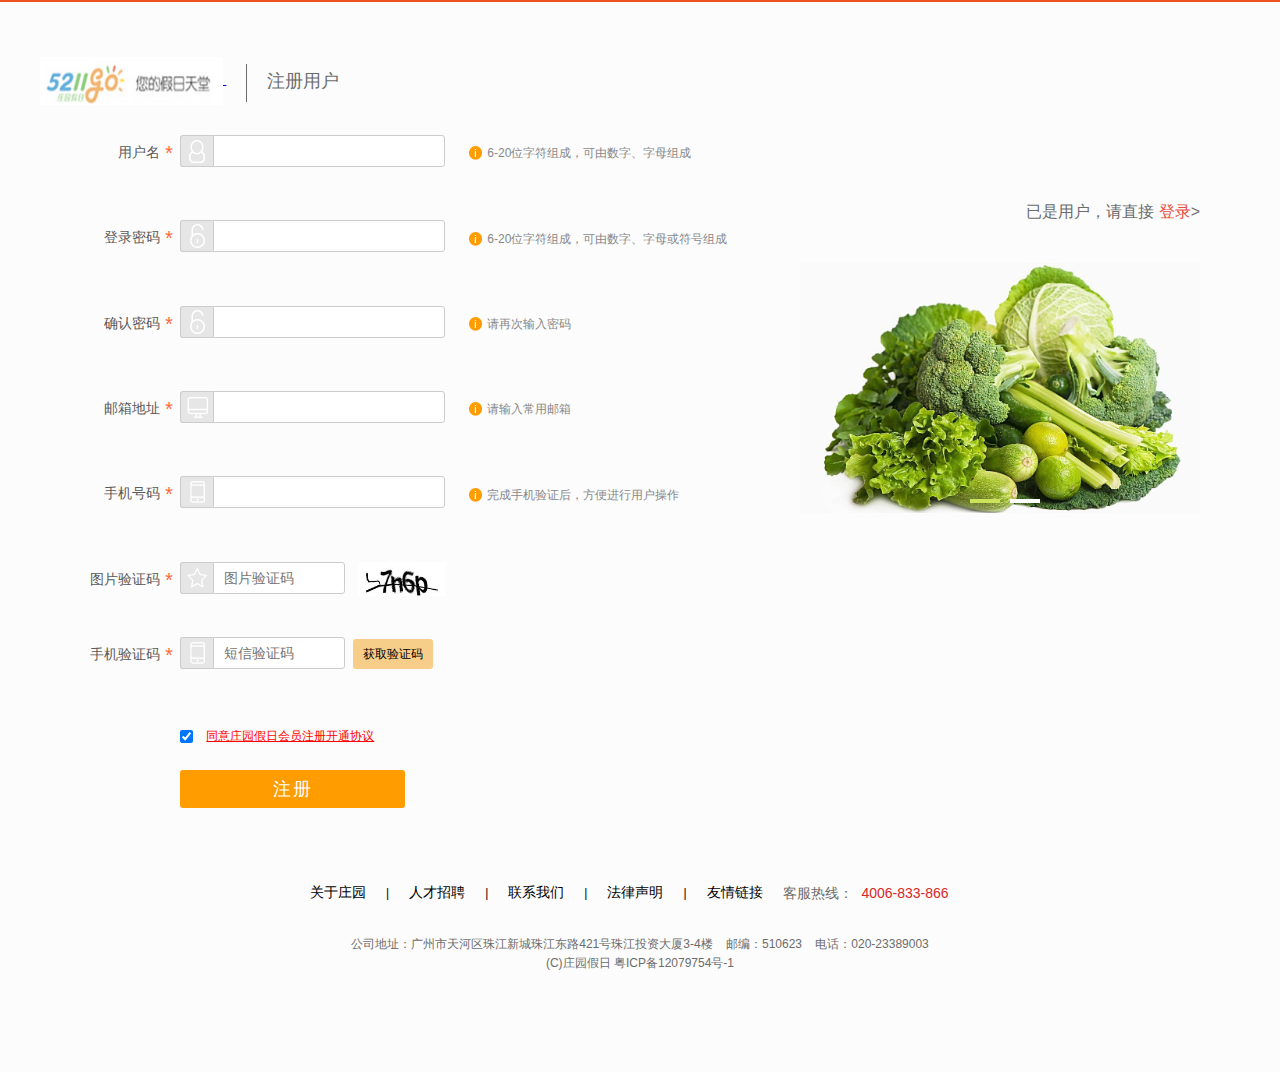
<file: nongjia/register.html>
﻿<!DOCTYPE html>
<html>
	<head>
		<title>用户注册-庄园假日</title>
		<link rel="stylesheet" href="css/register.css" style="text/css">
		<link rel="stylesheet" href="css/font-awesome.min.css">        <!--引入图标-->
		<script src="js/jquery-1.12.3.min.js"></script>
		<script src="js/jquery.validate.js"></script>
		<script src="js/register.js"></script>
	</head>
	<body>
		<div class="top">
		</div>
		<div class="header">
			<div class="container">
				<a href="index.html">
					<img src="images/logo.png" alt="tu" />
					<span>注册用户</span>
				</a>
			</div>
			<div class="clearfix">
			</div>
			
		</div>
		<div class="content">
			<div class="registform">
				<form id="singleForm" action="" method="post">
					<ul>
						<li>
							<label for="" class="left">
								<span>用户名</span>
								<i>*</i>
							</label>
							<div class="field-item">
								<i class="pics ico-user1"></i>
								<input type="text" id="name" name="name" class="text required" value autocomplete="off">
								<span class="field-tips">
									<i class="pics"></i>
									6-20位字符组成，可由数字、字母组成
								</span>
								<div class="field-tips error-tips">
									<label for="name" generated="generated" class="error">请输入一个长度介于6-20之间的字符串</label>
								</div>
							</div>
							<div class="clearfix"></div>
						</li>
						<li>
							<label for="" class="left">
								<span>登录密码</span>
								<i>*</i>
							</label>
							<div class="field-item">
								<i class="pics ico-user2"></i>
								<input type="password" name="password" class="text" value autocomplete="off">
								<span class="field-tips">
									<i class="pics"></i>
									6-20位字符组成，可由数字、字母或符号组成
								</span>
								<div class="field-tips error-tips">
									<label for="password" generated="generated" class="error">请输入一个长度介于6-20之间的字符串</label>
								</div>
							</div>
							<div class="clearfix"></div>
						</li>
						<li>
							<label for="" class="left">
								<span>确认密码</span>
								<i>*</i>
							</label>
							<div class="field-item">
								<i class="pics ico-user2"></i>
								<input type="password" name="confirm_password" class="text" value autocomplete="off">
								<span class="field-tips">
									<i class="pics"></i>
									请再次输入密码
								</span>
								<div class="field-tips error-tips">
									<label for="password" generated="generated" class="error">请再次输入相同的值</label>
								</div>
							</div>
							<div class="clearfix"></div>
						</li>
						<li>
							<label for="" class="left">
								<span>邮箱地址</span>
								<i>*</i>
							</label>
							<div class="field-item">
								<i class="pics ico-user3"></i>
								<input type="text" name="email" id="email" class="text required" value autocomplete="off">
								<span class="field-tips">
									<i class="pics"></i>
									请输入常用邮箱
								</span>
								<div class="field-tips error-tips">
									<label for="email" generated="generated" class="error">请输入正确格式的电子邮件</label>
								</div>
							</div>
							<div class="clearfix"></div>
						</li>
						<li>
							<label for="" class="left">
								<span>手机号码</span>
								<i>*</i>
							</label>
							<div class="field-item">
								<i class="pics ico-user4"></i>
								<input type="text" name="mobile" id="mobile" class="text" value autocomplete="off">
								<span class="field-tips">
									<i class="pics"></i>
									完成手机验证后，方便进行用户操作
								</span>
								<div class="field-tips error-tips">
									<label for="mobile" generated="generated" class="error">手机号格式不正确</label>
								</div>
							</div>
							<div class="clearfix"></div>
						</li>
						<li>
							<label for="" class="left">
								<span>图片验证码</span>
								<i>*</i>
							</label>
							<div class="field-item">
								<i class="pics ico-user5"></i>
								<input size="4" type="text" name="yzm" id="yzm" class="text vcode" placeholder="图片验证码" value autocomplete="off">
								<span class="field-vcode">
									<img src="images/cattcha.jpg" onclick="changeImage()" id="image1" alt="点击刷新验证码" />
								</span>
								<div class="field-tips error-tips" style="display:block;height:12px;">
									<span class="field-tips error-tips" style="display:none;font-weight:bold;color:#d7340e;" id="span1">
										<i class="pics1">
										图片验证码错误，请重新输入
										</i>
									</span>
								</div>
							</div>
							<div class="clearfix"></div>
						</li>
						<li>
							<label for="" class="left">
								<span>手机验证码</span>
								<i>*</i>
							</label>
							<div class="field-item">
								<i class="pics ico-user4"></i>
								<input type="text" name="smscode" id="smscode" class="text vcode" placeholder="短信验证码" value autocomplete="off">
								<span class="field-vcode1">
									<input type="button" title="获取短信验证码" class="test" id="msgAuth" value="获取验证码">
								</span>
								<div class="field-tips error-tips">
									<label for="name" generated="generated" class="error">未填写，请补充</label>
								</div>
							</div>
							<div class="clearfix"></div>
						</li>
						<li>
							<div class="field-item nolabel">
								<label for="">
								<input type="checkbox" class="checkbox" checked="checked" >
								<span class="inline">
									<a href="#" title="点击查看开通协议">同意庄园假日会员注册开通协议</a>
								</span>
								</label>
							</div>
							<div class="clearfix"></div>
						</li>
						<li>
							<div class="field-item nolabel">
								<input type="button" class="btn-submit" onclick="formSubmit()" value="注册">
							</div>
							<div class="clearfix"></div>
						</li>
					</ul>
				</form>
				<div class="clearfix"></div>
			</div>
			<div class="gologin">	
				<h2>已是用户，请直接
					<a href="#">登录</a>>
				</h2>
				<div class="slider">
					<ul class="sliders">
						<li>
							<a href=""><img src="images/picture3.jpg" alt="" /></a>
						</li>
						<li>
							<a href=""><img src="images/picture2.jpg" alt="" /></a>
						</li>
						<li>
							<a href=""><img src="images/picture4.jpg" alt="" /></a>
						</li>
					</ul>
					<ul class="slider-btn">
						<li class="on"></li>
						<li></li>
					</ul>
				</div>
				<div class="clearfix"></div>
			</div>
		</div>
		
		<!--脚部-->
		<div class="footer">
			<div class="container">
				<div class="left">
					<ul class="links">
						<li><a href="#">关于庄园</a><span>|</span></li>
						<li><a href="#">人才招聘</a><span>|</span></li>
						<li><a href="#">联系我们</a><span>|</span></li>
						<li><a href="#">法律声明</a><span>|</span></li>
						<li><a href="#">友情链接</a></li>
						<li class="tel">
							<h2 class="hotline">
							客服热线：
							<b>4006-833-866</b>
							</h2>
						</li>
					</ul>
					<div class="contactinfo">
						<span>公司地址：广州市天河区珠江新城珠江东路421号珠江投资大厦3-4楼</span>
						&nbsp;&nbsp;
						<span>邮编：510623</span>
						&nbsp;&nbsp;
						<span>电话：020-23389003</span>
					</div>
					<div class="copyright">
						<span>(C)庄园假日</span>			
						<span>粤ICP备12079754号-1</span>	
					</div>
				</div>
			</div>
			<div class="clr"></div>
		</div>
	</body>
</html>
</file>
<file: css/index.css>
﻿*{padding:0;margin:0;}
body{font-size:14px; font-family:"Microsoft YaHei";background:#fcfcfc;}
.top .wrapper a{color:#222; text-decoration:none;}  /*黑色，无下划线*/
.top .wrapper a:hover{color:#f60;}  /*鼠标经过*/
.top
{
    width:100%;
    height:36px;
    background:#f2f2f2;
    line-height:36px;
    color:#666;
}
.top .wrapper{width:1200px;margin:0 auto;} /*居中*/
.top .left
{
    float:left;
}
.top .left .a1{
	padding:8px 0;
	margin:0 20px;
}
.top .right
{
    float:right;
}
.top .right a,
.top .right span{
   margin:0 10px;
   font-size:12px;
}
.top .right .tel{
   color:#f60;
   margin-left:0
}
.logo{
	width:1200px;
	margin:0 auto;
	padding:25px 0;
}
.myImg img{
	float:left;
    display:block;
	width:340px;
	height:48px;
	line-height:95px;
}
.logo1{
	padding-top:25px;
	float:right;
	
}
.logo1 ul{
	list-style-type:none;
}
.logo1 li{
	float:left;
	margin-left:30px;
	list-style-type:none;
}
.logo1 li i{
	display:inline-block;
	width:40px;
	height:40px;
	vertical-align:middle;
	margin-right:10px;
}
.logo .logo1 .pics{
	background:url(../images/pics.png) no-repeat;
}
.logo .logo1 .ico-promise1{
	background-position:-20px 0;
}
.logo .logo1 .ico-promise2{
	background-position:-60px 0;
}
.logo .logo1 .ico-promise3{
	background-position:-100px 0;
}
.clr{
	clear:both;
}
/*导航样式*/
.navbar{
	width:100%;
	background:#ff662c;
	z-index:999;
}

.navbar .menu{
	width:1200px;
	height:40px;
	margin:0 auto;
	
}
.navbar .menu ul{
	list-style-type:none;
}
.navbar .menu li{
	float:left;
	width:160px;
	position:relative;
}
.navbar .menu a{
	display:block;
	text-decoration:none;
	width:160px;
	height:40px;
	line-height:40px;
	font-size:16px;
	font-weight:700;
	color:#fff;
	text-align:center;
	transition:all .3s linear;     /*背景色渐变*/
}
.navbar .menu .a2{
	background:#cb5121;
}
.navbar .menu a:hover{
	text-decoration:none;
	background:#cb5121;
	
}
.navbar .menu .dropdownmenu1 .i1,
.navbar .menu .dropdownmenu2 .i1
{
	display:inline-block;
	width:18px;
	height:18px;
	line-height:18px;
	margin:0 10px;
	font-size:14px;
	font-style:normal;
	color:#cb5121;
	background:yellow;
	border:1px solid yellow;
	border-radius:18px;
	
}

/*下拉样式*/
.navbar .menu .dropdownmenu1 .str1-dropdownmenu{
	position:absolute;
	width:335px;
	height:125px;
	padding-top:10px;
	background:#cb5121;
	display:none;
	z-index:9999;
}
.navbar .menu .dropdownmenu2 .str2-dropdownmenu{
	position:absolute;
	width:160px;
	height:100px;
	padding-top:10px;
	background:#cb5121;
	display:none;
	z-index:9999;
}
/*图标旋转*/
.menu .pics{
	display:inline-block;
	font-family:arial;
	-webkit-transform:rotate(90deg);
	transform:rotate(90deg);
	font-weight:400;
	-webkit-transition:all .3s ease;
	transition:all .3s ease;
}
.navbar .menu a:hover .pics{
	-webkit-transform:rotate(-90deg);
	transform:rotate(-90deg);
}
.navbar .menu .dropdownmenu1 .str1-dropdownmenu ul
{
	list-style-type:none;
}
.navbar .menu .dropdownmenu2 .str2-dropdownmenu ul{
	list-style-type:none;
}

.navbar .menu .dropdownmenu1 .str1-dropdownmenu li
{
	float:none;
}
.navbar .menu .dropdownmenu2 .str2-dropdownmenu li
{
	float:none;
}
.navbar .menu .dropdownmenu1 .str1-dropdownmenu a{
	display:block;
	text-decoration:none;
	width:315px;
	height:35px;
	line-height:35px;
	font-size:14px;
	color:#fff;
	text-align:left;
	padding-left:20px;
}
.navbar .menu .dropdownmenu2 .str2-dropdownmenu a{
	display:block;
	text-decoration:none;
	width:140px;
	height:35px;
	line-height:35px;
	font-size:14px;
	color:#fff;
	text-align:left;
	padding-left:20px;
}
.navbar .menu .dropdownmenu1 .str1-dropdownmenu a:hover,
.navbar .menu .dropdownmenu2 .str2-dropdownmenu a:hover
{
	background:#aa421a;
}
/*图片部分样式*/
.pr{
	width:100%;
	z-index:1;
}
.pr .picture{
	position:relative;
	width:100%;
	height:335px;
	overflow:hidden;
	margin-bottom:20px;
	float:left;
}
/*
.pr .picture .slider a{
	position:absolute;   /*让五张图片都可以重叠在一起
}
*/
.pr .picture .slider img{
	width:100%;
	height:335px;
}
.pr .picture .slider-btn{
	position:absolute;
	list-style-type:none;
	z-index:1002;
	bottom:10px;
	left:75px;
	
}
.pr .picture .slider-btn li{
	float:left;
	display:block;
	width:20px;
	height:20px;
	line-height:20px;
	font-size:16px;
	color:#fff;
	text-align:center;
	margin:0 5px;
	border:1px solid #fff;
	cursor:pointer;
	overflow:hidden;
}
.pr .picture .slider-btn .on{
	background:#ff662c;
}
.pr .container {
	width:1200px;
	margin:0 auto;
	position:relative;
}
/*注册登录*/
.pr .container .login{
	display:inline-block;
	float:right;
	width:330px;
	height:300px;
	position:absolute;
	right:1px;
	top:15px;
	/*background:url(../images/opacity0.6.png);*/
	background:rgba(0,0,0,.3);
	z-index:9999;
}
.pr .container .login .loginbad h2{
	font-size:14px;
	font-weight:normal;
	padding:10px 10px 10px 0;
	text-align:center;
}
.pr .container .login .loginbad .tzcount,
.pr .container .login .loginbad .tzrate
{
	font-size:33px;
	font-style:normal;
	font-weight:normal;
	display:inline-block;
	color:#ffd800;
	margin-right:10px;
}
.pr .container .login .loginbad hr{
	position:relative;
	bottom:-1px;
	left:0;
	width:100%;
	opacity:0.3;
}
.pr .container .login .loginbad .loginbtns{
	margin-top:10px;
	margin-left:15px;
}
.pr .container .login .loginbad .registbtn{
	display:inline-block;
	width:130px;
	height:35px;
	line-height:35px;
	color:#fff;
	text-align:center;
	margin:10px 15px 10px 10px;
	background:#F1A51D;
	border:1px solid #F1A51D;
}
.pr .container .login .loginbad .loginbtn{
	display:inline-block;
	width:130px;
	height:35px;
	line-height:35px;
	color:#fff;
	text-align:center;
	margin:10px 10px 10px 10px;
	border:1px solid #fff;
}
.pr .container .login .loginbad .loginbtns a{
	text-decoration:none;
	font-size:20px;
	font-family:Microsoft YaHei, Arial, serif;
}
.pr .container .login .loginbad .loginbtns a:hover{
	background:#F16C14;
	border:1px solid #F16C14;

}
.pr .container .login .quicklinks{	display:block;
	width:100%;
	height:100px;
	margin-bottom:0;
	position:absolute;
	background:rgba(0,0,0,.32);
}
.pr .container .login .quicklinks li{
	width:20%;
	padding-top:15px;
	list-style-type:none;
	float:left;
	text-align:center;
	
}
.pr .container .login .quicklinks a{
	display:block;
	text-decoration:none;
	color:#fff;
	font-size:12px;

}
.pr .container .login .quicklinks .bgwrap{
	margin-left:10px;
	display:block;
	width:50px;
	height:50px;
}
.pr .container .login .quicklinks .ico{
	display:block;
	width:45px;
	height:45px;
}
.pr .container .login .quicklinks .pics{
	background:url(../images/pics.png) no-repeat;
}
.pr .container .login .quicklinks .ico-quicklinkbg1{
	background-position:0 -120px;
}
.pr .container .login .quicklinks .ico-quicklink1{
	background-position:0 -165px;
}
.pr .container .login .quicklinks .ico-quicklinkbg2{
	background-position:-50px -120px;
}
.pr .container .login .quicklinks .ico-quicklink2{
	background-position:-50px -165px;
}
.pr .container .login .quicklinks .ico-quicklinkbg3{
	background-position:-100px -120px;
}
.pr .container .login .quicklinks .ico-quicklink3{
	background-position:-100px -165px;
}
.pr .container .login .quicklinks .ico-quicklinkbg4{
	background-position:-150px -120px;
}
.pr .container .login .quicklinks .ico-quicklink4{
	background-position:-150px -165px;
}
.pr .container .login .quicklinks .ico-quicklinkbg5{
	background-position:-200px -120px;
}
.pr .container .login .quicklinks .ico-quicklink5{
	background-position:-200px -165px;
}
.pr .container .login .quicklinks p{
	margin-top:10px;
}
.pr .container .login .quicklinks a:hover{
	padding-top:1px;

}
.content{	width:1200px;
	margin:0 auto;
}
.content .st1-data{
	height:90px;
	margin-bottom:20px;
	background:#f2f2f2;
}
.content .st1-data .st1pics{
	display:block;
	float:left;
	width:157px;
	height:90px;
	background:url(../images/pics.png) no-repeat;
	background-position:0 -228px;
}

.content .st1-data .st1pics h2{
	font-size:16px;
	color:#fff;
	padding-top:60px;
	padding-left:25px;
	font-weight:700;
}
.content .st1-data .data{
	width:1030px;
	float:right;
}
.content .st1-data .data li{
	list-style-type:none;
	width:20%;
	height:60px;
	margin-top:15px;
	float:left;
	padding:0 65px;
	border-right:1px solid #ccc;
}
.content .st1-data .data .end{
	border-right:0;
}
.content .st1-data .data h2{
	font-size:14px;
	font-weight:normal;
	list-style:none;
}
.content .st1-data .data .numberrate{
	width:260px;
	padding-top:5px;
}
.content .st1-data .data .scroller{
	font-size:35px;
	font-weight:bold;
	color:#e84c3d;
}
.content .st1-data .data b{
	font-weight:normal;
}
.content .st1-middle{
	margin-top:20px;
}
.content .st1-middle .left{
	width:824px;
	float:left;
}
.content .st1-middle .left .section-1{
	display:block;
	position:relative;
	width:400px;
	height:310px;
	float:left;
	background:#fff;
	border:1px solid #e9e8e8;
	margin-right:10px;
}
.content .st1-middle .left .section-1 h3{
	display:block;
	position:relative;
	height:45px;
	font-weight:normal;
	font-style:normal;
	text-align:center;
}

.content .st1-middle .left .section-1 i{
	font-style:normal;
}
.content .st1-middle .left .section-1 .flag{
	display:inline-block;
	position:absolute;
	width:33px;
	height:38px;
	line-height:30px;
	left:10px;
	font-size:12px;
	color:#fff;
	background:url(../images/pics.png) no-repeat;
	background-position:-195px -270px;
}
.content .st1-middle .left .section-1 .inline{
	display:inline-block;
	position:absolute;
	height:45px;
	line-height:45px;
	left:80px;
	font-size:16px;
	color:#6c6c6c;
	
}
.content .st1-middle .left .section-1 .category{
	display:inline-block;
	position:absolute;
	height:22px;
	line-height:22px;
	margin-top:10px;
	padding:0 5px;
	right:70px;
	font-size:14px;
	color:#36b6ff;
	border:1px solid #36b6ff;
	border-radius:5px;
}
.content .st1-middle .left .section-1 .sale-rate{
	display:block;
	height:165px;
	text-align:center;
	border-top:1px solid #e9e8e8;
}
.content .st1-middle .left .section-1 .sale-rate h4{
	display:block;
	width:100%;
	height:20px;
	margin:30px 0 10px 0;
	font-size:14px;
	font-weight:normal;
	font-style:normal;
	color:#6c6c6c;
	
}
.content .st1-middle .left .section-1 .sale-rate span{
	display:inline-block;
	width:100%;
	height:65px;
	font-size:40px;
	padding-bottom:19px;
	color:#6c6c6c;
}
.content .st1-middle .left .section-1 .sale-rate em{
	display:inlne-block;
	font-size:65px;
	color:#ff6a38;
	font-style:normal;
}
.content .st1-middle .left .section-1 .time{
	display:block;
	width:100%;
	height:100px;
	text-align:center;
	border-top:1px solid #e9e8e8;
}
.content .st1-middle .left .section-1 .time  h5{
	display:block;
	height:20px;
	margin:20px 30px 5px 30px;
	font-size:14px;
	font-weight:normal;
	font-style:normal;
	color:#6c6c6c;
	
}
.content .st1-middle .left .section-1 .time  span{
	display:block;
	height:20px;
	margin:0 30px 20px 30px;
	font-size:18px;
	color:#6c6c6c;
	
}
.content .st1-middle .left .section-1 .time .limit-time{
	display:block;
	float:left;
	width:50%;
	
}
.content .st1-middle .left .section-1 .time .ins-time{
	display:block;
	float:right;
	width:50%;
	
}
.content .st1-middle .left .section-1 .str1-dropdown,
.content .st1-middle .left .section-1 .str2-dropdown{
	display:block;
	position:absolute;
	width:400px;
	height:100px;
	background:rgba(0,0,0,.3);
	margin-top:-100px;
	text-align:center;
	display:none;
	z-index:9999;
}
.content .st1-middle .left .section-1 .str1-dropdown a,
.content .st1-middle .left .section-1 .str2-dropdown a{
	display:block;
	position:absolute;
	width:155px;
	height:40px;
	line-height:40px;
	text-decoration:none;
	font-size:18px;
	color:#fff;
	margin:30px 100px;
	background:#F39347;
	
}
.content .st1-middle .left .section-1 .str1-dropdown a:hover,
.content .st1-middle .left .section-1 .str2-dropdown a:hover{
	background:#E77B25;
	
}
.content .st1-middle .left .left-2 {
	margin-top:20px;
}
.content .st1-middle .left .left-2 h3{
	display:block;
	position:relative;
	width:814px;
	height:32px;
	border-bottom:1px solid #e9e8e8;
}
.content .st1-middle .left .left-2 .icon{
	display:inline-block;
	position:relative;
	width:22px;
	height:22px;
	background:url(../images/pics.png) no-repeat;
	background-position:-189px 0;
	border-left:4px solid #e84c3d;
	margin-right:2px;
	margin-top:-7px;
}

.content .st1-middle .left .left-2 .title{
	display:inline-block;
	position:relative;
	font-size:18px;
	font-weight:700;
	color:#6c6c6c;
	
}
.content .st1-middle .left .left-2 .more{
	display:block;
	float:right;
	text-decoration:none;
	font-size:15px;
	color:#e84c3d;
	padding-right:10px;
	
	
}
.content .st1-middle .left .left-2 .project-table {
	border-collapse: collapse;
	border-spacing:0;
}
.content .st1-middle .left .left-2 .project-table td{
	border-collapse: collapse;
	border-spacing:0;
	border-bottom: 1px solid #f2f2f2;
	text-align:center;
}
.content .st1-middle .left .left-2 .project-table tr{
	width:814px;
	height:29px;
	text-align:center;
	background:#fcfcfc;
}
.content .st1-middle .left .left-2 .project-table tr.item{
	width:814px;
	height:142px;
	padding:10px 0;
	text-align:center;
}
.content .st1-middle .left .left-2 .project-table tr.item:hover{
	background:fcfcfc;
}
.content .st1-middle .left .left-2 .project-table th{
	font-size:12px;
	color:#6c6c6c;
}
.content .st1-middle .left .left-2 .project-table .td1{
	width:330px;

}
.content .st1-middle .left .left-2 .project-table .td2{
	width:175px;
}
.content .st1-middle .left .left-2 .project-table .td3{
	width:200px;

}
.content .st1-middle .left .left-2 .project-table .td4{
	width:107px;

}
.content .st1-middle .left .left-2 .project-table .item .td11{
	text-align:left;
	height:142px;
}
.content .st1-middle .left .left-2 .project-table .item  .td11 .pics{
	display:inline-block;
	width:53px;
	height:53px;
	background:url(../images/pics.png) no-repeat;
	background-position:-230px -215px;
	
}
.content .st1-middle .left .left-2 .project-table .item  .td11 h4{
	font-size:14px;
	font-weight:normal;
	font-style:none;
	color:#2d3e50;
	margin-top:4px;
	
}
.content .st1-middle .left .left-2 .project-table .item  .td11 span{
	display:inline-block;
	width:58px;
	height:24px;
	color:#36b6ff;
	border:1px solid #36b6ff;
	border-radius:5px;
	text-align:center;
	margin-left:10px;
}
.content .st1-middle .left .left-2 .project-table .item  .td11 b{
	display:block;
	width:81px;
	height:20px;
	color:#2d3e50;
	font-weight:normal;
	font-style:none;
}
.content .st1-middle .left .left-2 .project-table .item  .td11 p{
	display:inline-block;
	width:308px;
	height:17px;
	color:#6c6c6c;
	font-size:12px;
	font-weight:normal;
	font-style:none;

}
.content .st1-middle .left .left-2 .project-table .item  td em{
	display:block;
	width:175px;
	height:25px;
	color:#ff6a38;
	font-size:20px;
	font-weight:bold;
	font-style:normal;

}
.content .st1-middle .left .left-2 .project-table .item  .sale-price h4{
	font-size:12px;
	font-weight:normal;
	font-style:none;
	color:#5a5959;
}
.content .st1-middle .left .left-2 .project-table .item  .sale-price .pics{
	display:inline-block;
	width:25px;
	height:15px;
	background:url(../images/pics.png) no-repeat;
	background-position:-260px -165px;
	margin-right:5px;
}
.content .st1-middle .left .left-2 .project-table .item  .sale-price span{
	display:inline-block;
	margin-right:5px;
}
.content .st1-middle .left .left-2 .project-table .item  .sale-price .progressbar {
	display:block;
	margin-right:5px;
	background-color: #f1f1f1;
	height: 6px;
	width: 110px;
	margin-top: 8px;
	font-size: 0px;
	margin-left:50px;
}
.content .st1-middle .left .left-2 .project-table .item  .sale-price .progressbar span{
	display:block;
	width:31%;
	height:6px;
	background:#ff9c00;
}
.content .st1-middle .left .left-2 .project-table .item  a{
	display:block;
	text-decoration:none;
	color:#fff;
	width:35px;
	height:20px;
	padding:3px 15px;
	background:#ff9c00;
	border:1px solid #ff9c00;
	border-radius:3px;

}
.content .st1-middle .left .left-2 .project-table .item td.td12{
	text-align:left;
	font-size:15px;
	color:#6c6c6c;
}
.content .st1-middle .left .left-2 .project-table tr.itemn{
	height:104px;
}
.content .st1-middle .left .left-2 .project-table .item .td12 b{
	display:block;
	font-size:15px;
	color:#6c6c6c;
	font-weight:bold;
}
.content .st1-middle .right{
	width:356px;
	float:right;
}
.content .st1-middle .right  h3{
	display:inline-block;
	position:relative;
	width:356px;
	height:33px;
	font-size:18px;
	font-weight:700;
	color:#6c6c6c;
	border-bottom:1px solid #e9e8e8;
}
.content .st1-middle .right .more{
	display:block;
	float:right;
	padding-right:10px;
	text-decoration:none;
	font-size:15px;
	color:#e84c3d;
}
.content .st1-middle .right .section-r1 .mallslider 
{
	width:356px;
	height:174px;
	margin-bottom:10px;
}
.content .st1-middle .right .section-r2 .notice h4
{
	padding-top:5px;
	font-size:12px;
	font-weight:normal;
	font-style:none;
	color:#6c6c6c;
	
}
.content .st1-middle .right .section-r2 .notice .rate
{
	width:356px;
	height:177px;
	margin-bottom:10px;
}
.content .st1-middle .right .section-r3 .news {
	padding:15px 0 0 10px;
}
.content .st1-middle .right .section-r3 .news li{
	list-style-type:none;
	display:block;
	padding:10px 0;
}
.content .st1-middle .right .section-r3 .news img{
	display:block;
	float:left;
	width:160px;
	height:100px;
	margin-right:15px;
}
.content .st1-middle .right .section-r3 .news a{
	display:block;
	width:356px;
	height:20px;
	line-height:20px;
	text-decoration:none;
	font-size:14px;
	color:#000;
	
}
.content .st1-middle .right .section-r3 .news  .lil a.a1{
	display:block;
	float:right;
	width:200px;
	height:20px;
	padding-top:25px;
	line-height:20px;
	text-decoration:none;
	font-size:14px;
	color:#000;
	
}
.content .st1-middle .right .section-r3 .news a:hover{
	color:#e84c3d;
	
}
.st1-guide {
	width:1200px;
	margin:30px auto;
}
.st1-guide h3{
	display:block;
	position:relative;
	width:814px;
	height:32px;
	border-bottom:1px solid #e9e8e8;
}

.st1-guide .icon{
	display:inline-block;
	position:relative;
	margin-right:2px;
	margin-top:-7px;
	border-left:4px solid #5dd58f;
}
.st1-guide .icon .pics{
	display:inline-block;
	width:22px;
	height:22px;
	margin-top:7px;
	margin-left:5px;
	background:url(../images/pics.png) no-repeat;
	background-position:-167px 0;
}

.st1-guide .title{
	display:inline-block;
	position:relative;
	font-size:18px;
	font-weight:700;
	color:#6c6c6c;
	
}
.st1-guide .guider {
	height:71px;
	padding:20px 0 10px;
	margin-top:10px;
	
}
.st1-guide .guider li{
	list-style-type:none;
	position:relative;
	width:25%;
	float:left;
	
}
.st1-guide .guider .pics{
	display:inline-block;
	float:left;
	width:72px;
	height:71px;
	vertical-align: middle;
	margin: 0 20px 0 30px;
	background:url(../images/pics.png) no-repeat;
	background-position:0px -340px;
}
.st1-guide .guider .icon1{
	background-position:0px -340px;
}
.st1-guide .guider .icon2{
	background-position:-75px -340px;
}
.st1-guide .guider .icon3{
	background-position:-150px -340px;
}
.st1-guide .guider .icon4{
	background-position:-225px -340px;
}
.st1-guide .guider .guide-text{
	width:150px;
	float:left;
}
.st1-guide .guider .guide-text h4{
	font-size:24px;
	font-weight:normal;
	font-style:none;
	
}
.st1-guide .guider .guide-text span{
	display:inline-block;
	font-size:12px;
	font-weight:normal;
	font-style:none;
	color:#919191;
}
.st1-guide .guider  .text-next{
	display:block;
	width:15px;
	height:30px;
	color:#6c6c6c;
	float:right;
	padding-top:30px;
}
.st1-partner {
	width:1200px;
	margin:0 auto;
}
.st1-partner h3{
	display:block;
	position:relative;
	width:814px;
	height:32px;
	border-bottom:1px solid #e9e8e8;
}

.st1-partner .icon{
	display:inline-block;
	position:relative;
	margin-right:2px;
	margin-top:-7px;
	border-left:4px solid #0088e2;
}
.st1-partner .icon .pics{
	display:inline-block;
	width:22px;
	height:22px;
	margin-top:7px;
	margin-left:5px;
	background:url(../images/pics.png) no-repeat;
	background-position:-145px 0;
}

.st1-partner .title{
	display:inline-block;
	position:relative;
	font-size:18px;
	font-weight:700;
	color:#6c6c6c;
	
}
.st1-partner .parentslider{
	position:relative;
	width:1030px;
	height:174px;
	margin:0 auto;
	z-index:1;
}
.st1-partner .parentslider .slider-container {
	position:relative;
	display:block;
	width:1030px;
	height:174px;
	
}
.st1-partner .parentslider .slider-container .slideritem{
	position:absolute;
	width:1030px;
	height:174px;
	top:0;

	z-index:0;
	
}
.st1-partner .parentslider .slider-container .slideritem ul {
	margin:25px 0 0 0;
	
}
.st1-partner .parentslider .slider-container .slideritem ul li{
	list-style-type:none;
	float:left;
	position:relative;
	width:143px;
	height:38px;
	padding:0 2px;
	margin-bottom:40px;
}
.st1-partner .parentslider .slider-container .slideritem ul li a{
	text-decoration:none;
	display:block;
	width:143px;
	height:50px;
}
.st1-partner .parentslider .slider-container .slideritem ul li img{
	position:absolute;
	width:143px;
	height:50px;
	top:0;
	/*opacity:1;*/
}
.st1-partner .parentslider .slider-container a.controller  {
	display:block;
	position:absolute;
	width:21px;
	height:66px;
	text-indent:-9999px;
	top:48px;
	z-index:100;
	background:url(../images/pics.png) no-repeat;
}
.st1-partner .parentslider .slider-container a.prev{
	background-position:-265px -617px;
	left:-40px;
}
.st1-partner .parentslider .slider-container a.next{
	background-position:-290px -617px;
	right:-40px;
}
.footer{
	background-color: #d2d2d2;
	height: 186px;
	min-width: 1200px;
}
.footer .container{
	width:1200px;
	margin:0 auto;
	margin-top:20px;
}
.footer .container .left{
	width:970px;
	margin:30px 30px 0 0;
	float:left;
}
.footer .container .left h2{
	font-size:16px;
	font-weight:normal;
	font-style:none;
	color:#6c6c6c;
}
.footer .container .left .hotline b{
	margin-left:5px;
	color:#d92826;
	font-weight:normal;
}
.footer .container .left .links {
	margin:20px 0;
	height:40px;
}
.footer .container .left .links li{
	list-style-type:none;
	float:left;
	height:40px;
	line-height:40px;
}
.footer .container .left .links li a{
	text-decoration:none;
	width:95px;
	height:14px;
	line-height:14px;
	font-size:14px;
	color:#000;
}
.footer .container .left .links li a:hover{
	color:#d92826;
}
.footer .container .left .links li span{
	margin:0 20px;
}
.footer .container .left .links .end{
	margin-left:20px;
	margin-top:-8px;
}
.footer .container .left .contactinfo{
	font-size:12px;
	line-height:22px;
	color:#6c6c6c;
}
.footer .container .left .copyright{
	font-size:12px;
	color:#6c6c6c;
}
.footer .container .right{
	width:140px;
	margin-top:25px;
	float:left;
	text-align:center;
}
.footer .container .right p{
	font-size:12px;
	color:#6c6c6c;
}
.floatdiv{
	display:block;
	margin-left:600px;
	position:fixed;
	right:5px;
	bottom:40px;
	z-index:9999;
}
.floatdiv ul li{
	list-style-type:none;
	margin-bottom:5px;
}
.floatdiv ul li a{
	display:block;
	text-decoration:none;
	width:36px;
	height:36px;
	line-height:36px;
	text-align:center;
	font-size:12px;
	color:#fff;
	text-indent:-9999px;
	z-index:88;
	position:relative;
	background:url(../images/floatdiv-bg.gif) no-repeat;
	
}
.floatdiv ul li a:hover{
	text-indent:0;
}
.floatdiv ul li .aa2{
	background-position:0 -41px;
}
.floatdiv ul li .aa3{
	background-position:0 -82px;
}
.floatdiv ul li .aa4{
	background-position:0 -123px;
}
.floatdiv ul li a.aa1:hover{
	background-position:-36px 0;
	letter-spacing:-1px;
}
.floatdiv ul li a.aa2:hover{
	background-position:-36px -41px;
	letter-spacing:-1px;
}
.floatdiv ul li a.aa3:hover{
	background-position:-36px -82px;
	letter-spacing:-1px;
}
.floatdiv ul li a.aa4:hover{
	background-position:-36px -123px;
	letter-spacing:-1px;
}
.floatdiv .float .li2 {
	position:relative;
}
.floatdiv  .pagination{
	position:absolute;
	width:340px;
	height:70px;
	top:10px;
	left:-265px;
	z-index:77;
	display:none;
}
.floatdiv .pagination ul{
	width:256px;
	height:150px;
	float:left;
	background:#fff;
	border:1px solid #dfdfdf;

}
.floatdiv  .pagination ul li{
	list-style-type:none;
	float:left;
	padding:5px;
}
.floatdiv  .pagination ul li p{
	font-size:12px;
	color:#6c6c6c;
}
</file>
<file: ip/css/base.css>
﻿@charset "utf-8";
*, *:before, *:after{-webkit-box-sizing:border-box;-moz-box-sizing:border-box;-o-box-sizing:border-box;-ms-box-sizing:border-box;box-sizing:border-box;}
body,ul,ol,li,p,h1,h2,h3,h4,h5,h6,form,fieldset,table,td,img,div,article, aside, footer, header, hgroup, main, nav, section{margin:0;padding:0;border:0;}
body{color:#666666;background:#f5f5f5;font-size:12px;font-family:"Microsoft YaHei"}
ul,ol{list-style-type:none;}
li{list-style:none outside none;}
a{color:#00a0e9;text-decoration:none;-webkit-tap-highlight-color:transparent;}
img{border:none;}
h1{font-size:24px;}
h2{font-size:22px;}
h3{font-size:18px;}
h4{font-size:16px;}
h5{font-size:14px;}
h6{font-size:12px;}
input:-webkit-autofill, 
textarea:-webkit-autofill, 
select:-webkit-autofill{
    background:#fff;
}
i, b{
    font-style:normal;
    font-weight:400;
}
.pull-left{float:left;}
.pull-right{float:right;}
.clearfix:after{
    content:'.';
    display:block;
    width:100%;
    height:0;
    visibility:hidden;
    clear:both;
}
input[type=text], input[type=password], input[type=tel],input[type=number],textarea{
    padding:4px 6px;
    font-family:'Microsoft YaHei';
    -webkit-appearance:none;
    outline:none;
    border:none;
    border:1px solid #e2e2e2;
    border-radius:3px;
    -webkit-transition:all .3s ease;
    -moz-transition:all .3s ease;
    -o-transition:all .3s ease;
    transition:all .3s ease;
}
input[type=text]:focus,
input[type=password]:focus, 
input[type=tel]:focus,
input[type=number]:focus,
textarea:focus{
    border:1px solid #00a0e9; 
    box-shadow:0 2px 5px -5px #00a0e9;
}
input[type=submit], input[type=button]{
    padding:6px 12px;
    font-family:'Microsoft YaHei';
    -webkit-appearance:none;
    outline:none;
    border:none;
    border:1px solid #e2e2e2;
    background:#f2f2f2;
    color:#333;    
    cursor:pointer;
    -webkit-transition:all .3s ease;
    -moz-transition:all .3s ease;
    -o-transition:all .3s ease;
    transition:all .3s ease;
}
input[type=submit]:hover, input[type=button]:hover{
    border:1px solid #ddd;
    background:#ddd;
    color:#222;
}
input[type=radio], input[type=checkbox]{
    margin:0 4px;
}
.has-checkbox span{
    margin-top:-4px;
}
.text-ellipsis{
    overflow:hidden;
    text-overflow:ellipsis;
    white-space:nowrap;
}
.text-center{
    text-align:center;
}
/* ip变现平台公用样式 */
.wrapper{
    width:990px;
    margin:0 auto;
}
.section-box{
    background:#fff;
    margin:44px auto 30px;
    padding:24px 38px;
}
.pad-horiz{
    padding-left:30px;
    padding-right:30px;
}
.pad-ver{
    padding-top:30px;
    padding-bottom:30px;
}
.text-indent-2em{
    text-indent:2em;
}
.text-muted{
    color:#909090;
}
.text-danger{
    color:#ed2726;
}
.text-info{
    color:#0093fb;
}
.text-white
{
    color:#fff;
}
.btn{
    display:inline-block;
    padding:8px 30px;
    border-radius:2px;
}
.btn-danger{
    background:#ea5255;
    color:#fff;
}
.bg-danger{
    background:#e94f4b;
}
.bg-info{
    background:#00a0e9;
}
.bg-warning{
    background:#f3a720;
}
.nav-top{
    height:30px;
    background:#404041;
    line-height:30px;
}
.nav-top a{
    color:#f5f5f5;
}
.nav-top a:hover{
    color:#e84f4a;
}
.navbar{
    min-width:795px;
    height:100px;
    background:#fff;
    border-bottom:1px solid #e6e6e6;
    box-shadow:0 10px 30px -10px #E6E6E6;
}
.navbar .logo{
    height:53px;
    padding:24px 0;
}
.navbar ul li{
    float:left;
    height:100px;
    line-height:100px;
    font-size:14px;
}
.navbar ul li a{
    display:block;
    padding:0 32px;
    color:#666666;
    -webkit-transition:all .3s ease;
    -moz-transition:all .3s ease;
    -o-transition:all .3s ease;
    transition:all .3s ease;
}
.navbar ul li:last-of-type a{
    padding-right:0;
}
.navbar ul li a:hover,
.navbar ul li.active a{
    color:#e62325;
}
.footer{
    width:100%;
    padding:8px 0 18px;
    background:#fff;
    text-align:center;
    color:#999899;
}
.footer span{
    margin:0 25px 0 0;
}
.footer a{
    color:#999899;
}
.footer b{
    font-size:14px;
    font-weight:600;
}
.footer p{
    margin:10px 0 0 0;
}
.form-item{
    margin:30px 0 0;
}
.title{
    margin:10px 0;
}
/*商品列表*/
.goods-list{
}
.goods-list li{
    float:left;
    width:485px;
    margin:0 20px 15px 0;
    padding:15px;
    background:#fff;
}
.goods-list li>div:first-of-type{
    margin-right:20px;
}
.goods-list li > div.right{
    width:324px;
}
.goods-list li:nth-child(2n){
    margin-right:0;
}
.goods-list li .img-box{
    display:block;
    display:table-cell;
    width:110px;
    height:110px;
    vertical-align:middle;
    text-align:center;
}
.goods-list li img{
    display:inline;
    max-width:110px;
    max-height:110px;
    vertical-align:middle;
}
.goods-list li h1{
    font-size:14px;
    font-weight:400;
    color:#666;
}
.goods-list li p{
    margin-top:10px;
    font-size:12px;
    color:#999899;
}
.goods-list li p span{
    margin-right:35px;
}
.goods-list li p b{
    font-size:14px;
    font-weight:600;
    color:#bf1a20;
}
.btn-add
{
}
.btn-add.disabled{
    color:#999;
    cursor:text;
}
</file>
<file: ip/css/index.css>
﻿/* 
 * CreateBy: wywar
 * CreateTime: 2016-6-27
 * Email: zhouweihua@biyabi.com
 * ip变现首页-页面样式
 */

/*  */
.row
{
    padding:0 0 10px;
    font-size:14px;
    border-bottom:1px solid #f2f2f2;
}
.row .row-item
{
    margin:10px 0;
    line-height:34px;
}
.row .row-item .btn
{
    line-height:16px;
}
.row .row-item .input-link{
    height:34px;
    width:540px;
    font-size:14px;
}
.baseinfo-box h4{
    display:inline-block;
}
.baseinfo-item{
    margin:25px 0 0 0;
}
.baseinfo-item1{
    margin:44px 0 0 0;
}
.baseinfo-item .left-item{
    width:340px;
}
.notice-box{
    padding:0 0 0 34px;
    border-left:1px solid #f2f2f2;
}
.notice-box ul{
    width:254px;
}
.notice-box li{
    margin:12px 0;
    overflow:hidden;
    text-overflow:ellipsis;
    white-space:nowrap;
}
.notice-box li a{
    color:#999899;
}
.goods-list{
    margin-bottom:85px;
}
/*  end */
</file>
<file: nongjia/css/index.css>
﻿*{padding:0;margin:0;}
body{font-size:14px;font-family:Microsoft YaHei,Arial, Helvetica, sans-serif;position:relative;}
ul,ol{
	list-style:none;
}
label{
	font-weight:normal;
}
p{
	margin-bottom:0;
}
img{
	border:none;
}
.clearfix:after{
	display:block;
	content:'';
	clear:both;
	visibility:hidden;
	height:0;
}
.top{
	width:100%;
	position:relative;
}
.top .logo{
	float:left;
	margin-left:30px;
	width:260px;
	height:53px;
}
.top img{
	max-width:100%;
	max-height:100%;
}
.top .search{
	display:block;
	float:left;
}
.top .search .searchbar{
	height:25px;
	margin-top:15px;
	margin-left:250px;
	/*border:1px solid #ccc;*/
	/*box-shadow: inset 1px 1px 10px #ddd;*/
}
.top .search .searchbar input[type=text]{
	float:left;
	width:200px;
	height:25px;
	padding-left:5px;
	background:transparent;
	border:1px solid #ccc;
	border-radius:0;
	outline:none;
}
.top .search .btn-search{
	float:left;
	display:block;
	width:30px;
	height:25px;
	text-align:center;
	background:#C41818;
	color:#fff;
}
.top .top-menu{
	float:left;
	margin-left:50px;
	
}
.top .top-menu ul li{
	float:left;
	list-style:none;
	height:53px;
	line-height:53px;
}
.top .top-menu a{
	text-decoration:none;
	font-size:14px;
	color:#666;
}
.top .top-menu a:hover{
	text-decoration:underline;
	color:#C81623;
}
.top .top-menu span{
	margin:0 5px;
	color:#C41818;
	font-weight:700;
}
.top .user{
	float:left;
	padding-top:20px;
	margin-left:80px;
	text-align:center;
}
.top .user span i{
	width:30px;
	height:30px;
	padding:3px;
	font-size:20px;
	color:#fff;
	background:#C41818;
	border:1px solid #C41818;
	border-radius:45px;
}
.banner{
	width:100%;
}
.banner .picture{
	position:relative;
	height:335px;
	overflow:hidden;
}
.banner .picture img{
	width:100%;
	height:335px;
}
.banner .picture .slider-btn{
	position:absolute;
	list-style:none;
	left:50px;
	bottom:10px;
	z-index:1002;
}
.banner .picture .slider-btn li{
	float:left;
	display:block;
	width:20px;
	height:20px;
	line-height:20px;
	font-size:16px;
	color:#fff;
	text-align:center;
	margin:0 5px;
	padding:5 5px;
	border:1px solid #fff;
	cursor:pointer;
}
.banner .picture .slider-btn .on{
	background:#ff662c;
}
.content{
	width:100%;
	background:#8fae1e;
}
.content .main{
	width:1200px;
	margin:0 auto;
}
.content  .main .main-header{
	height:50px;
	padding-top:15px;
	margin-bottom:20px;
}
.content  .main .main-header .breadcrumb{
	display:block;
	background:#8fae1e;
}
.content .main .main-header a{
	text-decoration:none;
	color:#fff;
	font-weight:normal;
	font-style:none;
}
.content  .main .main-header li{
	float:left;
}
.content  .main .main-header .li1 a{
	font-size:25px;
}
.content  .main .main-header .li2{
	padding-top:5px;
}
.content  .main .main-header .active{
	padding-top:7px;
}
.content  .main .main-header .li2 a{
	font-size:18px;
}
.content  .main .left{
	float:left;
}
.content  .main .left .l-section1{
	background:#fff;
	width:200px;
	border-top:2px solid #a8ed15;
}
.content  .main .left .l-section1 .l-menu .li3{
	list-style:none;
	display:bolck;
	line-height:35px;
	border-bottom:1px solid #ccc;
}
.content  .main .left .l-section1 .l-menu .li3>a{
	display:block;
	text-decoration:none;
	font-size:18px;
	font-family:Microsoft YaHei,Arial, Helvetica, sans-serif;
	font-weight:500;
	color:#333;
	width:100%;
	background:url(../images/icon1.png) no-repeat 10px 10px;
	text-indent:39px;
}
.content  .main .left .l-section1 .l-menu .li3>.a1{
	background:url(../images/icon2.png) no-repeat 10px 10px;
	border-bottom:1px solid #ccc;
}
.content  .main .left .l-section1 .l-menu  .li3 .menu-content{
	display:none;
}
.content  .main .left .l-section1 .l-menu  .active .menu-content{
	display:block; !important
}
.content  .main .left .l-section1 .l-menu  .li3 .menu-content li{
	list-style:none;
	display:bolck;
	height:25px;
	line-height:25px;
}

.content  .main .left .l-section1 .l-menu  .menu-content a{
	text-decoration:none;
	font-size:15px;
	font-family:Microsoft YaHei,Arial, Helvetica, sans-serif;
	font-weight:500;
	color:#666;
	padding-left:50px;
}
.content  .main .left .l-section2{
	width:200px;
	background:#fff;
	margin-top:10px;
	
}
.content  .main .left .l-section2 .produce {
	padding-bottom:10px;
	list-style:none;
	
}
.content  .main .left .l-section2 .produce a{
	text-decoration:none;
	
}
.content  .main .left .l-section2 .produce a p:hover{
	color:#f00;
}
.content  .main .left .l-section2 .produce  img{
	width:180px;
	height:180px;
	margin:10px;
}
.content  .main .left .l-section2 .produce  p{
	font-size:15px;
	color:#666;
	padding-left:10px;
}
.content  .main .left .l-section2  .produce .price{
	color:#ff0000;
}
.content  .main .right{
	float:left;
	margin-left:20px;
}
.content  .main .right .section1{
	position:relative;
	width:960px;
	background:#fff;
}
.content  .main .right .section1 h3{
	margin-top:0;
	margin-left:10px;
	padding-top:15px;
	font-size:18px;
	color:#7d7d7d;
	font-weight:600;
	font-family:Microsoft YaHei,Arial, Helvetica, sans-serif;
}
.content  .main .right .section1 h3 i{
	margin-right:10px;
	border-left:4px solid #a8ed15;
}
.content  .main .right .section1 h3 span{
	display:inline-block;
	position:absolute;
	top:25px;
	width:840px;
	margin-left:10px;
	border-top:2px solid #ccc;
}
.content  .main .right .section1 .products .product {
	padding-bottom:10px;
	margin:10px 37px;
	list-style:none;
	float:left;
	
}
.content  .main .right .section1 .products .product a{
	text-decoration:none;
	
}
.content  .main .right .section1 .products .product a p:hover{
	color:#f00;
	
}
.content  .main .right .section1 .products .product img{
	width:200px;
	height:180px;
	margin:10px 20px;
}
.content  .main .right .section1 .products .product a p{
	font-size:15px;
	color:#666;
	width:240px;
	padding:2px 0;
	padding-left:10px;
/*	text-overflow: ellipsis;
	white-space: nowrap;	*/
	overflow: hidden;
}
.content  .main .right .section1 .products .product  .price{
	display:bolck;
	float:left;
	font-size:15px;
	font-weight:600;
	color:#666;
	margin-top:10px;
	margin-left:20px;
}
.content  .main .right .section1 .products .product  .buy{
	display:block;
	float:left;
	font-size:15px;
	color:#fff;
	padding:5px 20px;
	margin-top:10px;
	margin-left:20px;
	background:#acee18;
}
.content  .main .right .section2{
	position:relative;
	width:960px;
	background:#fff;
	margin-top:20px;
	padding:0 10px;
}
.content  .main .right .section2 .line{
	padding-top:20px;
	height:0;
	border-bottom:3px solid #acee18;
}
.content  .main .right .section2>h4{
	position:absolute;
	top:3px;
	left:450px;
	padding:0 10px;
	background:#fff;
	font-size:18px;
	font-weight:600;
	color:#7d7d7d;

}
.content  .main .right .section2 .brands{
	margin-top:10px;
	border-bottom:2px solid #ccc;
}
.content  .main .right .section2 .brands h4{
	display:block;
	float:left;
	font-size:18px;
	font-weight:600;
	color:#7d7d7d;
	padding:0 10px;
	margin-top:20px;

}
.content  .main .right .section2 .same .brand{
	display:block;
	float:left;
	width:820px;
}
.content  .main .right .section2 .brands .brand li{
	float:left;
	margin:20px 25px 10px 25px;
}
.content  .main .right .section2 .same .brand li>a{
	text-decoration:none;
	font-size:15px;
	color:#666;
	font-family:Microsoft YaHei,Arial, Helvetica, sans-serif;
	
}
.content  .main .right .section2 .same .brand li>a:hover{
	color:#ff0000;	
}
.content  .main .right .section2 .brands .more{
	display:block;
	float:left;
	font-size:15px;
	font-weight:600;
	color:#7d7d7d;
	margin-top:20px;
}
.content  .main .right .section2 .prices{
	border-bottom:2px solid #ccc;
}
.content  .main .right .section2 .prices h4{
	display:block;
	float:left;
	font-size:18px;
	font-weight:600;
	color:#7d7d7d;
	padding:0 10px;
	margin-top:10px;
}
.content  .main .right .section2 .prices .brand li{
	float:left;
	margin:10px 25px 5px 25px;
}
.content  .main .right .section2 .cates{
	border-bottom:2px solid #ccc;
	margin-bottom:20px;
}
.content  .main .right .section2 .cates  h4{
	display:block;
	float:left;
	font-size:18px;
	font-weight:600;
	color:#7d7d7d;
	padding:0 10px;
	margin-top:10px;
}
.content  .main .right .section2 .cates .brand li{
	float:left;
	margin:10px 25px 5px 25px;
}
.content  .main .right .section2 .chooses{
	padding:10px 0;
	border-top:3px solid #ccc;
	border-bottom:2px solid #ccc;
}
.content  .main .right .section2 .chooses .pricesd{
	float:left;
}
.content  .main .right .section2 .chooses .pricesd h4{
	display:block;
	float:left;
	font-size:18px;
	font-weight:600;
	color:#7d7d7d;
	padding:0 10px;
}
.content  .main .right .section2 .chooses .pricesd a{
	display:inline-block;
	font-size:14px;
	font-weight:600;
	color:#312626;
	padding:2px 10px;
	margin-top:10px;
	margin-left:10px;
	background:#ccc;
}
.content  .main .right .section2 .chooses .pricesd a:hover{
	background:#B8B5B5;
}
.content  .main .right .section2 .chooses .choose{
	float:right;
	text-align:right;
	padding-top:10px;
}
.content  .main .right .section2 .chooses .choose p{
	display:inline-block;
	font-size:15px;
	color:#666;
	font-family:Microsoft YaHei,Arial, Helvetica, sans-serif;
	
}
.content  .main .right .section2 .chooses .choose span{
	font-size:15px;
	color:#666;
	font-family:Microsoft YaHei,Arial, Helvetica, sans-serif;
	margin:0 20px;
}
.content  .main .right .section2 .chooses .choose a{
	font-size:15px;
	color:#666;
	font-family:Microsoft YaHei,Arial, Helvetica, sans-serif;
	padding:2px 10px;
	border:1px solid #ccc;
}
.content  .main .right .section2 .chooses1 {
	padding:10px 0;
	border-bottom:3px solid #ccc;
}
.content  .main .right .section2 .chooses1 .choosed h4{
	display:block;
	float:left;
	font-size:18px;
	font-family:Microsoft YaHei,Arial, Helvetica, sans-serif;
	font-weight:600;
	color:#7d7d7d;
	padding:0 10px;
}
.content  .main .right .section2 .chooses1 .choosed  .adress{
	display:block;
	float:left;
	font-size:15px;
	font-family:Microsoft YaHei,Arial, Helvetica, sans-serif;
	color:#666;
	padding:0 10px;
	margin-top:10px;
	margin-left:20px;
}
.content  .main .right .section2 .chooses1 .choosed  .adress .fuxuan{
	margin-left:30px;
}
.content  .main .right .section2 .chooses1 .choosed  .adress .danxuan{
	margin-left:30px;
}
.content  .main .right .section2 .chooses1 .choosed  .visible{
	display:block;
	float:left;
	font-size:15px;
	font-family:Microsoft YaHei,Arial, Helvetica, sans-serif;
	color:#666;
	padding:0 10px;
	margin-top:10px;
	margin-left:20px;
}
.content  .main .right .section2 .chooses1 .choosed  .peisong{
	display:block;
	float:left;
	font-size:15px;
	font-family:Microsoft YaHei,Arial, Helvetica, sans-serif;
	color:#666;
	padding:0 10px;
	margin-top:10px;
	margin-left:20px;
}
.content  .main .right .section2 .main-product{
	margin-top:10px;	
}
.content  .main .right .section2 .main-product .products li{
	float:left;	
	width:215px;
	margin:10px 10px;
	padding-bottom:5px;
	background:#fcfcfc;
}
/*.content  .main .right .section2 .main-product .products li:nth-of-type(4n){
	margin-right:0;
} 设置第四个的右外边距为0*/
.content  .main .right .section2 .main-product .products .product img{
	width:215px;
	height:190px;
}
.content  .main .right .section2 .main-product .products .product a {
	text-decoration:none;
}
.content  .main .right .section2 .main-product .products .product a p{
	font-size:15px;
	color:#666;
	padding:2px 0 2px 10px;
	text-overflow: ellipsis;
	white-space: nowrap;	
	overflow: hidden;
}
.content  .main .right .section2 .main-product .products .product a p:hover{
	color:#f00;
}
.content  .main .right .section2 .main-product .products .product  p.price{
	color:#ff0000;
	padding:5px 0 2px 10px;
}
.content  .main .right .section2 .main-product .products .product  p.view{
	font-size:12px;
	color:#000;
	font-weight:600;
	padding:2px 0 2px 10px;
	margin-bottom:5px;
}
.content  .main .right .section2 .main-product .products .product  p.view span{
	font-size:14px;
	color:#666;
	font-weight:normal;
	margin-left:30px;
	
}
.content  .main .right .section2 .main-product .products .product  a.car{
	text-decoration:none;
	font-size:14px;
	color:#fff;
	padding:5px 10px;
	margin:5px;
	background:#ff9c00;
}
.content  .main .right .section2 .main-product .products .product  a.car:hover{
	text-decoration:none;
	background:#FF7000;
}
.content  .main .right .section2 .main-product .products .product  a.car i{
	font-size:20px;
}
.content  .main .right .section2 .main-product .products .product  a.xihuan{
	font-size:20px;
	color:#fff;
	margin:8px 2px 5px 15px;
	padding:1px 5px;
	background:#ff9c00;
}
.content  .main .right .section2 .main-product .products .product  a.xihuan:hover{
	text-decoration:none;
	color:#fff;
	background:#FF7000;
}
.content  .main .right .section2 .main-product .products .product  a.shouchang{
	font-size:20px;
	color:#fff;
	margin:8px 5px 5px 2px;
	padding:1px 5px;
	background:#ff9c00;
}
.content  .main .right .section2 .main-product .products .product  a.shouchang:hover{
	text-decoration:none;
	color:#fff;
	background:#FF7000;
}
.content  .main .right .section2 .botton{
	width:100%;
	text-align:center;
}
.content  .main .right .section2 .botton .pagination li a{
	margin:0 2px;
}
.content  .main .right .choice{
	width:960px;
	background:#fff;
	margin-top:20px;
	margin-bottom:20px;
	padding:10px 10px 1px 10px;
}
.content  .main .right .choice .header1{
	border-bottom:2px solid #ccc;
}
.content  .main .right .choice .header1 h3{
	font-size:18px;
	color: #7d7d7d;
	font-weight: 600;
	font-family: Microsoft YaHei,Arial, Helvetica, sans-serif;
}
.content  .main .right .choice .header1 .lines{
	width:90px;
	height:4px;
	margin-top:5px;
	background:#a8ed15;
	
}
.content  .main .right .choice .main-choice{
	margin:20px 0;
	text-align:center;
}
.content  .main .right .choice .main-choice ul li{
	width:25%;
	float:left
}
.content  .main .right .choice .main-choice ul li a img{
	width:150px;
	height:150px;
	margin-bottom:10px;
	
}
.content  .main .right .choice .main-choice ul li a.details{
	text-decoration:none;
	font-size:15px;
	color:#666;
	font-family: Microsoft YaHei,Arial, Helvetica, sans-serif;
	padding:2px 0 2px 10px;
	text-overflow: ellipsis;
	white-space: nowrap;	
	overflow: hidden;
}
.content  .main .right .choice .main-choice a.details:hover{
	color:#f00;
}
.content  .main .right .choice .main-choice ul li  p.price{
	color:#ff0000;
	padding:5px 0 2px 10px;
}
.footer{
	padding:40px 40px;
}
.footer .guiders{
	width:65%;
	float:left;
}
.footer .guiders .guider li.guide{
	float:left;
	width:20%;
	
}
.footer .guiders .guider li.guide img{
	float:left;
	width:30px;
	height:30px;
	margin-right:5px;
}
.footer .guiders .guider li.guide ul{
	float:left;
}
.footer .guiders .guider li.guide ul li{
	margin-top:3px;
}
.footer .guiders .guider li.guide ul li h4{
	font-size:18px;
	color:#666;
	font-family: Microsoft YaHei,Arial, Helvetica, sans-serif;
}
.footer .guiders .guider li.guide ul li a{
	text-decoration:none;
	font-size:15px;
	color:#666;
	font-family: Microsoft YaHei,Arial, Helvetica, sans-serif;
}
.footer .guiders .guider li.guide ul li a:hover{
	color:#ff0000;
}
.footer .flags{
	float:left;
	width:35%;
	text-align:center;
}
.footer .flags ul li{
	float:left;
	width:50%;
}
.footer .flags ul li p{
	margin-bottom:5px;
	font-size:16px;
	color:#666;
	font-family: Microsoft YaHei,Arial, Helvetica, sans-serif;
}
.footer .flags ul li img{
	width:150px;
	height:150px;
}
.foot{
	width:100%;
	background:#777;
	text-align:center;
	padding:10px 0;
}
.foot p{
	font-size: 12px;
	color:#fff;
	font-family: "Microsoft YaHei";
	padding:10px 0 0;
}
.foot p span{
	margin-left:15px;
}
.floatdiv{
	position:fixed;
	top:0;
	right:0;
	width:35px;
	height:600px;
	background:#ff9c00;
	text-align:center;
	z-index:9999;
}
.floatdiv a{
	display:block;
	color:#fff;
	text-decoration:none;
}
.floatdiv a:hover{
	background:#c00
}
.floatdiv a.fankui{
	margin-top:100px;
}
.floatdiv a.xihuan{
	margin-top:20px;
}
.floatdiv a.shouchang{
	margin-top:20px;
}
.floatdiv a.cart{
	margin-top:20px;
	padding:10px 0;
}
.floatdiv a i{
	width:25px;
	height:25px;
	line-height:25px;
	font-size:25px;
	padding:10px 0;
}
.floatdiv a.cart span.cart-txt{
	display:block;
	width:15px;
	line-height:30px;
	font-size:15px;
	margin:3px auto;
	
}
.floatdiv a.cart span.num{
	display:block;
	width:15px;
	height:15px;
	font-size:12px;
	background:#F11D1D;
	margin-top:5px;
	margin-left:8px;
	border:1px solid #F11D1D;
	border-radius:18px;
}
.floatdiv a.top{
	
}
.floatdiv .top  span{
	display:block;
	width:15px;
	height:15px;
}
</file>
<file: ip/css/createlink.css>
﻿/* 
 * CreateBy: wywar
 * CreateTime: 2016-6-27
 * Email: zhouweihua@biyabi.com
 * ip变现首页-页面样式
 */

/*  */
.section-box
{
    margin-bottom:55px;
}
.petty-box{
    padding-right:167px;
    border-bottom: 1px solid #f2f2f2;
}
.petty-box:last-of-type{
    border-bottom:none;
}
.petty-box .row{
    border-bottom:none;
}
.shop-box
{
    margin-top:60px;
}
.shop-box .row .row-item:first-of-type
{
    margin:0 0 40px;
}
.row{
    padding:0 0 10px;
    font-size:14px;
    border-bottom:1px solid #f2f2f2;
}
.row .row-item{
    margin:13px 0;
    line-height:30px;
}
.row .row-item h4,
.row .row-item h5{
    width:80px;
    margin-right:26px;
}
.row .row-item h5{
    font-weight:400;
    text-align:right;
}
textarea{
    width:641px;
    font-family:'Microsoft YaHei';
    font-size:14px;
    resize:none;
}
.row .row-item .img-box{
    display:block;
    display:table-cell;
    width:140px;
    height:140px;
    text-align:center;
    vertical-align:middle;
    border:1px solid #e5e5e4;
}
.row .row-item img{
    display:inline-block;
    width:auto;
    max-width:100%;
    max-height:100%;
}
.row .row-item .btn{
    width:150px;
    height:30px;
    line-height:14px;
    text-align:center;
}
.row .row-item .input-link{
    height:30px;
    width:540px;
    font-size:14px;
}
.btn-copy{
    background:#fbfbfb;
    color:#999899;
    border:1px solid #e5e4e4;
}
/*  end */
</file>
<file: ip/css/login.css>
﻿/* 
 * CreateBy: wywar
 * CreateTime: 2016-6-25
 * Email: zhouweihua@biyabi.com
 * ip变现登录-页面样式
 */

/*  */
html{
    width:100%;
    height:100%;
}
body {
    width:100%;
    height:100%;
    background:url(../images/bg_login.png) no-repeat 50% 50%;
    background-size:cover;
    /*background-size:100% 100%;*/
}
.wrapper {
    width:990px;
    margin:0 auto;
}
.logo-login {
    padding-top:30px;
}
.login-box{
    width:408px;
    margin:96px auto 0;
    padding:56px 30px;
    background:#fff;
    border-radius:3px;
    -webkit-box-shadow:0 10px 32px -10px #E6E6E6;
    -moz-box-shadow:0 10px 32px -10px #E6E6E6;
    box-shadow:0 10px 32px -10px #E6E6E6;
}
.login-box h1{
    width:290px;
    height:36px;
    margin:0 auto 18px;
    background:url(../images/img_login_frm_header.png) no-repeat 50% 50%;
    text-indent:-9999px;
}
.form-item label{
    font-size:16px;
}
.form-item input{
    font-size:16px;
}
.form-item input[type=text],
.form-item input[type=password]{
    width:80%;
    height:41px;
    margin-left:10px;
}
.remenber{
    margin-left:58px;
}
.remenber label{
    font-size:12px;
}
.form-item .btn-login{
    display:block;
    width:100%;
    height:47px;
    background:#e61926;
    font-family:'Microsoft YaHei';
    color:#fff;
    letter-spacing:3px;
    border:none;
    border-radius:5px;
}
.form-item .btn-login:hover{
    background:#CF1420;
    color:#fff;
    border:none;
}
.error-info
{
    display:none;
    padding:10px 0 0 62px;
    color:#e61926;
}


/*  end */
</file>
<file: ip/css/shop.css>
﻿/* 
 * CreateBy: wywar
 * CreateTime: 2016-6-27
 * Email: zhouweihua@biyabi.com
 * ip变现店铺管理-页面样式
 */

/*  */
.section-box{
    padding:14px;
}
.info-box{
    position:relative;
    padding:66px 38px 14px;
    line-height:20px;
}
.info-box p{
    font-size:14px;
    line-height:26px;
    color:#999899;
}
.info-box h5{
    line-height:26px;
}
.shop-top{
    position:absolute;
    left:50%;
    top:0;
    margin-left:-240px
}
.shop-top a{
    float:left;
    position:relative;
    display:inline-block;
    padding:10px 48px;
    font-size:16px;
    line-height:20px;
}
.shop-top a img{
    display:none;
    position:absolute;
    bottom:0;
    left:50%;
    margin:0 0 -5px -14px;
}
.shop-top a.active{
    padding:14px 48px;
}
.shop-top a.active img{
    display:block;
}
/*搜索结果列表*/
.goods-list>li{
    width:472px;
    margin-right:18px;
    border:1px solid #f5f5f5;
}
.goods-list>li:nth-child(2n) {
    margin-right: 0;
}
.goods-list>li > div.right {
    width: 315px;
}
.goods-list>li>div:first-of-type{
    margin-right:15px;
}
.goods-list-box a{
    color:#ea5255;
}

/*  end */
</file>
<file: ip/css/base_h5.css>
﻿@charset "utf-8";
*{
    -moz-box-sizing: border-box;  
    -webkit-box-sizing: border-box; 
    -o-box-sizing: border-box; 
    -ms-box-sizing: border-box; 
    box-sizing: border-box; 
}
body,ul,ol,li,p,h1,h2,h3,h4,h5,h6,form,fieldset,table,td,img,div,article, aside, footer, header, hgroup, main, nav, section{margin:0;padding:0;border:0;}
html
{
    font-size: 62.5%;
    overflow-x:hidden;
    overflow-y:auto;
}
body{color:#000;background:#f2f2f2;font-size:14px;font-family:"Microsoft YaHei"}
ul,ol{list-style-type:none;}
li{list-style:none outside none;}
a{text-decoration:none;-webkit-tap-highlight-color:transparent;}
img{border:none;}
input:-webkit-autofill, 
textarea:-webkit-autofill, 
select:-webkit-autofill
{
    background:#fff;
}
input[type=text], input[type=number]
{
    outline:none;
}

.ub
{
    display:-webkit-box;
    display:-moz-box;
    display:box;
}
.ub-ver
{
    -webkit-box-orient:vertical;
    -moz-box-orient:vertical;
    -o-box-orient:vertical;
    box-orient:vertical;
}
.ub-rev
{    
    -webkit-box-direction:reverse;
    -moz-box-direction:reverse;
    -o-box-direction:reverse;
    box-direction:reverse;
}
.ub-ac
{
    -webkit-box-align:center;
    -moz-box-align:center;
    -o-box-align:center;
    box-align:center;
}

.ub-pc
{
    -webkit-box-pack:center;
    -moz-box-pack:center;
    -o-box-pack:center;
    box-pack:center;
}
.ub-f1
{
    -webkit-box-flex:1;
    -moz-box-flex:1;
    box-flex:1;
}
.pull-left{float:left;}
.pull-right{float:right;}
.clearfix:after
{
    content:'.';
    display:block;
    width:100%;
    height:0;
    visibility:hidden;
    clear:both;
}
.fw
{
    width:100%;
}
</file>
<file: ip/css/shop_h5.css>
﻿/* 
 * CreateBy: wywar
 * CreateTime: 2016-6-24
 * Email: zhouweihua@biyabi.com
 * 订单评价-页面样式
 */

/* 顶部导航栏 */
.navbar{
    height:49px;
    line-height:49px;
    background:#e72b41;
    color:#fff;
}
.navbar .navbar-btn{
    height:49px;
    width:49px;
    padding:12px 10px;
    -webkit-box-align:center;
    -webkit-box-pack:center;
}
.navbar .navbar-btn img{
    max-height:100%;
    max-width:100%;
}
.navbar h1{
    font-size:18px;
    font-weight:400;
    text-align:center;
}
.section-box{
    margin:10px 0;
    padding:10px;
    background:#fff;
    border-top:1px solid #e8e8e8;
    border-bottom:1px solid #e8e8e8;
}
.shopinfo-box{
    position:relative;
}
.shopinfo-box .bg{
    display:block;
    width:100%;
}
.shopinfo-box .logo
{
    position:absolute;
    bottom:-36px;
    left:20px;
    width:72px;
    height:72px;
    border:3px solid #fff;
    border-radius:50%;
}
.shopinfo-box .logo img
{
    max-width:100%;
}
.shopinfo-box h4
{
    position:absolute;
    bottom:10px;
    left:100px;
    color:#fff;
}

.goods-item{
    margin-top:0;
    border-top:none;
}
.goods-item .item-detail {
    display: -webkit-box;
    display: -moz-box;
    display: -o-box;
    display: box;
    padding:10px 0;
    line-height:21px;
    border-bottom:1px solid #f2f2f2;
}
.goods-item .item-detail:last-of-type {
    border:none;
}
.item-detail .goods-img-box {
    width: 70px;
    height: 70px;
    display: -webkit-box;
    display: -moz-box;
    display: box;
    margin-right: 10px;
    -webkit-box-align:center;
    -webkit-box-pack:center;
    border:1px solid #ededed;
}
.goods-img-box > img {
    width:auto;
    max-width: 100%;
    max-height: 100%;
}
.item-detail .goods-text {
     flex: 1; 
     -webkit-flex: 1; 
     display:block; 
}
.goods-text p:nth-of-type(2) {
    color: #919191;
}
.goods-text p:nth-of-type(3) {
    text-align:right;
    color: #919191;
}
.text-red{
    color:#ff4054;
}
.comment-title{
    margin:10px 0;
}
.leavel li{
    font-size:14px;
}
.leavel li a{
    display:block;
    padding:4px 6px 4px 32px;
    color:#000;
}
.leavel .btn-nice{
    background:url(../images/icon_favor_on.png) no-repeat 6px 50%;
    background-size:24px;
    color:#e72b41;
}
.leavel .btn-normal{
    background:url(../images/icon_favor_yellow.png) no-repeat 6px 50%;
    background-size:24px;
    color:#DFBC4F;
}
.leavel .btn-soso{
    background:url(../images/icon_favor_break.png) no-repeat 6px 50%;
    background-size:24px;
    color:#656A70;
}
.leavel li .btn-nice.active{
    background:#FC5B60 url(../images/icon_favor_nice_active.png) no-repeat 6px 50%;
    background-size:24px;
    color:#fff;
    border-radius:24px;
}
.leavel .btn-normal.active{
    background:#EABD56 url(../images/icon_favor_white.png) no-repeat 6px 50%;
    background-size:24px;
    color:#fff;
    border-radius:24px;
}
.leavel .btn-soso.active{
    background:#707176 url(../images/icon_favor_break_white.png) no-repeat 6px 50%;
    background-size:24px;
    color:#fff;
    border-radius:24px;
}
.leavel li img{
    vertical-align:middle;
}
.star-list li{
    padding:4px 0;
    color:#525252;
}
.star-list li img{
    vertical-align:middle;
}
.star-list li img:nth-child(2n){
    margin-right:4px;
}
.text-comment {
    -webkit-appearance:none;
    width:100%;
    margin:15px 0 0;
    padding:4px;
    background:#f5f5f5;
    font-size:14px;
    border-radius:5px;
    border:1px solid #e8e8e8;
    outline:none;
    resize:none;
}
</file>
<file: ip/css/xuanhuo.css>
﻿/* 
 * CreateBy: wywar
 * CreateTime: 2016-6-27
 * Email: zhouweihua@biyabi.com
 * ip变现选货-页面样式
 */

/*  */
.section-box{
    margin-bottom:5px;
    padding:14px;
}
.row {
    padding:0 0 24px;
    font-size:14px;
}
.search-box{
    padding:24px 27px;
    background:#fefcf4;
}
.search-box .row label{
    margin-right:29px;
}
.search-box .row label:last-of-type{
    margin-right:0;
}
.search-box input{
    width:160px;
    height:28px;
    margin-left:14px;
    border-color:#e5e5e4;
    border-radius:0;
}
.searchbar{
    padding:0;
}
.searchbar input{
    width:362px;
    height:28px;
    margin:0;
}
.btn-search{
    display:block;
    width:76px;
    height:28px;
    background:#fff;
    text-align:center;
    line-height:33px;
    border:1px solid #e5e5e4;
    border-left:none;
}
.btn-search:hover{
    margin-left:-1px;
    border-left:1px solid #00a0e9;
    border-color:#00a0e9;
}
.title{
    margin-top:15px;
}
/*搜索结果列表*/
.search-result>li{
    width:472px;
    margin-right:18px;
    border:1px solid #f5f5f5;
}
.search-result>li:nth-child(2n) {
    margin-right: 0;
}
.search-result>li > div.right {
    width: 315px;
}
.search-result>li>div:first-of-type{
    margin-right:15px;
}

.pagination-box {
    height:30px;
    line-height:30px;
    font-size:14px;
}
.pagination-box input{
    width:33px;
    height:30px;
    margin:0 4px;
    line-height:30px;
    font-size:14px;
    text-align:center;
    border-radius:0;
}
.pagination-box .btn-ok{
    display:inline-block;
    height:30px;
    padding:0 8px;
    line-height:30px;
    color:#666666;
    border:1px solid #e5e5e4;
    border-radius:3px;
}
.pagination-box .btn-ok:hover{
    background:#eb6363;
    color:#fff;
    border-color:#eb6363;
}
.pagination li{
    height:30px;
    width:auto;
    margin:0 0 0 -1px;
    padding:0;
}
.pagination a{
    display:block;
    width:100%;
    height:100%;
    padding:6px 10px;
    background:#fff;
    color:#999899;
    line-height:16px;
    border:1px solid #e5e5e4;
    transition:background .3s ease;
}
.pagination a:hover{
    background:#eb6363;
    color:#fff;
}
.pagination li.disabled{
    background:#f2f2f2;
}
.pagination li.disabled a{
    color:#999;
    cursor:text;
}
.pagination li.disabled a:hover{
    background:none;
    color:#999;
}
.pagination li.active a{
    background:#eb6363;
    color:#fff;
}


/*热门商品列表-单列*/
.single-col-list
{
    width:485px;
}
.single-col-list.col-left
{
    margin-right:20px;
}
.single-col-list .goods-list li
{
    margin-right:0;
}


/*  end */
</file>
<file: nongjia/css/base.css>
@charset "utf-8";
/* CSS Document */
html,body,div,span,iframe,h1,h2,h3,h4,h5,h6,p,blockquote,pre,a,address,big,cite,code,del,em,font,img,ins,small,strong,var,b,u, i,center,dl,dt,dd,ol,ul,li,fieldset,form,label,legend{margin:0;padding:0;}
body{ background:#FFFFFF; color:#333333; font-family:"宋体",Arial,Lucida,Verdana,Helvetica,sans-serif; font-size:12px; line-height:150%; }
a:link, a:visited{ color:#333333; text-decoration:none; }
a:hover{ color:#CC0000; text-decoration:underline; }
a:active{ color:#990000; }
ol, ul{ list-style: none outside none;}
/* Clear Fix */ 
.clearfix:after{content:".";display:block;height:0;clear:both;visibility:hidden;} 
.clearfix{display:inline-block;} 
/* Hide from IE Mac */ 
.clearfix{display:block;} 
/*图片放大镜样式*/
.jqzoom{float:left;border:none;position:relative;padding:0px;cursor:pointer;margin:0px;display:block;}
.zoomdiv{z-index:100;position:absolute;top:0px;left:0px;width:350px;height:350px;background:#ffffff;border:1px solid #CCCCCC;display:none;text-align:center;overflow:hidden;}
.jqZoomPup{z-index:10;visibility:hidden;position:absolute;top:0px;left:0px;width:20px;height:20px;border:1px solid #aaa;background:#ffffff /*url(zoom.png) 50% center no-repeat*/;opacity: 0.5;-moz-opacity: 0.5;-khtml-opacity: 0.5;filter: alpha(Opacity=50);}
/*图片小图预览列表*/
.spec-preview{width:350px;height:350px;border:1px solid #DFDFDF;}
.spec-scroll{clear:both;margin-top:5px;width:352px;}
.spec-scroll .prev{float:left;margin-right:4px;}
.spec-scroll .next{float:right;}
.spec-scroll .prev,.spec-scroll .next{display:block;font-family:"宋体";text-align:center;width:10px;height:54px; line-height:54px;border:1px solid #CCC;background:#EBEBEB;cursor:pointer;text-decoration:none;}
.spec-scroll .items{float:left;position:relative;width:322px;height:56px;overflow:hidden;}
.spec-scroll .items ul{position:absolute;width:999999px;height:56px;}
.spec-scroll .items ul li{float:left;width:64px;text-align:center;}
.spec-scroll .items ul li img{border:1px solid #CCC;padding:2px;width:50px;height:50px;}
.spec-scroll .items ul li img:hover{border:2px solid #FF6600;padding:1px;}
/*
本代码由js代码网收集并编辑整理;
尊重他人劳动成果;
转载请保留js代码网链接 - http://www.jsdaima.com
*/
</file>
<file: nongjia/css/goods-details.css>
﻿*{padding:0;margin:0;}
body{font-size:14px;font-family:Microsoft YaHei,Arial, Helvetica, sans-serif;position:relative;}
ul,ol{
	list-style:none;
}
label{
	font-weight:normal;
}
p{
	margin-bottom:0;
}
img{
	border:0;
}
.clearfix:after{
	display:block;
	content:'';
	clear:both;
	visibility:hidden;
	height:0;
}
.top{
	width:100%;
	position:relative;
	background:#F1F1F1;
	
}
.top .top-menu{
	float:left;
	margin-left:750px;
	
}
.top .top-menu ul {
	margin-bottom:0;
}
.top .top-menu ul li{
	float:left;
	list-style:none;
	height:30px;
	line-height:30px;
}
.top .top-menu a{
	text-decoration:none;
	font-size:14px;
	color:#666;
	margin:0 5px;
}
.top .top-menu a:hover{
	text-decoration:underline;
	color:#C81623;
}
.top .top-menu span{
	margin:0 5px;
	color:#C41818;
	font-weight:700;
}
.top .user{
	float:left;
	padding-top:3px;
	margin-left:80px;
	text-align:center;
}
.top .user a i{
	width:25px;
	height:25px;
	padding:1px;
	font-size:20px;
	color:#fff;
	background:#C41818;
	border:1px solid #C41818;
	border-radius:45px;
}
.top-search{
	width:1200px;
	margin:10px auto;
}
.top-search .logo{
	float:left;
	margin-left:50px;
	width:300px;
	height:80px;
}
.top-search img{
	display:block;
	width:270px;
	height:80px;
}
.top-search .search{
	display:block;
	float:left;
}
.top-search .search .searchbar{
	height:30px;
	margin-top:20px;
	
	/*border:1px solid #ccc;*/
	/*box-shadow: inset 1px 1px 10px #ddd;*/
}
.top-search .search .searchbar input[type=text]{
	float:left;
	width:450px;
	height:35px;
	padding-left:10px;
	font-size:14px;
	background:transparent;
	border-width:2px 0 2px 2px;
	border-color:#B61D1D;
	border-style:solid;
	border-radius:0;
	outline:none;
}
.top-search .search .btn-search{
	float:left;
	display:block;
	width:80px;
	height:35px;
	line-height:35px;
	text-align:center;
	background:#C41818;
	font-size:16px;
	text-decoration:none;
	color:#fff;
}

.top-search .search a.btn-search:hover{
	text-decoration:none;
}
.top-search .area{
    margin-top:10px;
 }
.top-search .area ul  li{
	float:left;
	list-style:none;
	padding:0 10px;
	height:30px;
	line-height:30px;
}
.top-search .area ul  li a{
	text-decoration:none;
	font-size:14px;
	color:#666;
}
.top-search .area ul  li a:hover{
	text-decoration:underline;
	
}
.top-search .dropdown{
	position:relative;
	float:left;
	height:36px;
	margin-top:20px;
	margin-left:120px;
}
.top-search .dropdown .cw-cart{
	position:relative;
	width:141px;
	height:34px;
	line-height:34px;
	text-align:center;
	background:#f9f9f9;
	border:1px solid #dfdfdf;
}
.top-search .dropdown .cw-cart .ci-left{
	font-size:15px;
	color:#B61D1D;
	
}
.top-search .dropdown .cw-cart a{
	text-decoration:none;
	font-size:13px;
	color:#666;
	padding:0 13px 0 3px;
}
.top-search .dropdown .cw-cart a:hover{
	text-decoration:none;
	color:#C81623;
	
}
.top-search .dropdown .cw-cart .ci-count{
	position:absolute;
	top:-4px;
	left:104px;
	display:inline-block;
	padding:1px 2px;
	font-size:12px;
	line-height:12px;
	color:#fff;
	font-style:normal;
	background:#c81623;
	border-radius:7px 7px 7px 0;
	min-width:12px;
	text-align:center;
}
.top-search .dropdown:hover .cw-cart{
	background:#fff;
	border:1px solid #ddd;
	box-shadow:0 0 5px rgba(0,0,0,.2);
}
.top-search .dropdown .dropdown-layer{
	display:none;
	position:absolute;
}
.top-search .dropdown:hover .dropdown-layer .spacer{
	position:absolute;
	top:-7px;
	right:0;
	width:139px;
	height:12px;
	background:#fff;
}
.top-search .dropdown .dropdown-layer .prompt{
	padding:10px 10px;
}
.top-search .dropdown .dropdown-layer .prompt .nogoods{
	padding-left:30px;
	height:49px;
	line-height:49px;
	overflow:hidden;
	color:#999;
}
.top-search .dropdown .dropdown-layer .prompt .nogoods b{
	float:left;
	width:56px;
	height:49px;
	background:url(../images/settleup-nogoods.png) no-repeat;
}
.top-search .dropdown:hover .dropdown-layer{
	display:block;
	right:0;
	_right:-1px;
	width:335px;
	background:#fff;
	border:1px solid #ddd;
	box-shadow:0 0 5px rgba(0,0,0,.2);
}
/*菜单部分*/
.main-menu{
	width:100%;
	background:#63b94e;
}
.main-menu .menu{
	width:1200px;
	margin:0 auto;
	padding-bottom:10px;
	vertical-align:middle;
}
.main-menu .menu ul li{
	list-style:none;
	float:left;
}
.main-menu .menu ul li a{
	display:block;
	text-decoration:none;
	font-size:16px;
	color:#fff;
	text-align:center;
	padding:10px 40px;

}
.main-menu .menu ul li.active{
	background:#55c825;
}
.main-menu .menu ul li a:hover{
	background:#55c825;
}
.root-nav
{
    width:100%;
    background:#F1F1F1;
    margin-top:-10px;
    padding:10px 0;
    }
.root-nav .w
{
    width:1200px;
    margin:0 auto;
    }
.root-nav .w strong
{
    font-size:18px;
    line-height:20px;
    font-weight:700;
    font-family: "microsoft yahei";
    }
.root-nav .w span
{
    font-size:14px;
    font-family: simsun;
    }
.root-nav .w a
{
    color:#666;
    text-decoration:none;
    
    }
.root-nav .w a:hover
{
    color:#B61D1D; 
    }
.p-box
{
    width:100%;
    background:#f1f1f1;
    margin-bottom:10px;
    border-bottom:1px solid #f1f1f1;
    }
.p-box .w
{
    width:1200px;
    margin:0 auto;
    background:#fff;
    }
.m-item-grid
{
    width:100%;
    position:relative;
    z-index:3;
    }
#preview
{
    float:left;
    position:relative;
    display:inline;
    width:378px;
    padding-bottom:15px;
    
    }
#spec-n1
{
    width:350px;
    height:350px;
    position:relative;
    text-align:center;
    margin:14px 0 14px 14px;
    border:0;
    }
#spec-n1 .jqzoom
{
    float:left;
    display:block;
    position:relative;
    padding:0;
    margin:0;
    border:0;
    cursor:pointer;
}
#spec-n1 .jqzoom img
{
    width:350px;
    height:350px;
}
#spec-list
{
    position:relative;
    width:362px;
    height:54px;
    overflow:hidden;
    padding:0 20px 0 34px;
    }
 #spec-list a.disabled
{
    cursor:default;
    }
  #spec-list a.spec-control
{
    display:block;
    position:absolute;
    top:18px;
    width:14px;
    height:54px;
    color:#ececec;
    font-size:20px;
    }
#spec-list #spec-forward
{
    left:14px;
    }
#spec-list #spec-backward
{
    right:0;
    }
.spec-items
{
    position:absolute;
    width:310px;
    height:54px;
    overflow:hidden;
    top:0;
    left:36px;
    }
#spec-list .lh
{
    position:absolute;
    width:434px;
    height:54px;
    overflow:hidden;
    top:0px;
    left:0px;
    zoom:1;
    }
.spec-items ul li
{
    float:left;
    position:relative;
    width:62px;
    text-align:center;
    font-size:0;
    }
.spec-items ul li img
{
    display:block;
    width:50px;
    height:50px;
    padding:2px;
    }
.spec-items ul li img:hover
{
    border:2px solid #e4393c;
    padding:0;
    }
.pro-share
{
    zoom: 1;
    padding: 24px 40px 0 34px;
    overflow: hidden;
    }
.pro-share .f1
{
    float:left;
    }
.pro-share .f1 span
{
    font-size:12px;
    font-family:Arial,Verdana;
    color:#666;
    }
 .pro-share a
 {
     display:block; 
     text-decoration:none;    
     font-size:12px;
     font-family:Arial,Verdana;
     color:#666;
     } 
 .pro-share a i
 {
     padding-right:8px;
     color:#E99832;
     }         
.pro-share .share
{
    
    float:left;
    padding-left:40px;
    }
.pro-share .concert
{
   
    float:left;
    padding-left:15px;
    } 
/*商品信息*/   
.m-item-inner
{
    float:left;
    width:588px;
    position:relative;
    }
.itemInfo
{
    width:100%;
    position:relative;
    }
.itemInfo .name
{
    padding: 14px 75px 10px 0;
    zoom: 1;
    }
.itemInfo .name h1
{
    font-size:16px;
    color:#666;
    font-weight:700;
    font-family:Arial,"microsoft yahei";
    line-height:22px;
    overflow:hidden;
    }
.itemInfo .name p
{
    font-size:14px;
    color:#e3393c;
    font-family:Arial,"microsoft yahei";
    line-height:20px;
    word-break: break-all;
    }
.itemInfo .compare
{
    display:block;
    position:absolute;
    top:20px;
    right:0;
    overflow:hidden;
    }
.itemInfo .compare a.btn-compare
{
    display:inline-block;
    padding:0 15px;
    height:22px;
    line-height:22px;
    text-align:center;
    text-decoration:none;
    color:#323232;
    font-size:14px;
    border:1px solid #ddd;
    border-radius:2px;
    overflow:hidden;
    background:#f5f5f5;
    }
.itemInfo .summary
{
    width:100%;
    position:relative;
    border-bottom:1px dotted #ddd;
    z-index:3;
    }
.itemInfo .summary .summary-info
{
    position:relative;
    background:#f1f1f1;
    padding-top:10px;
    padding-bottom:10px;
    padding-left:10px;
    }
.itemInfo .summary .summary-info .summary-price
{
    padding-right:81px;
    height:30px;
    line-height:30px;
    }
.itemInfo .summary .summary-info  .dt
{
    font-size:13px;
    color:#666;
    font-family:simsun;
    }   
.itemInfo .summary .summary-info .summary-price .dt .p-price
{
    font-size:20px;
    color:#e4393c;
    font-family:simsun;
    }   
.itemInfo .summary .summary-info .summary-price .dt a.notify
{
    font-size:13px;
    color:#666;
    font-family:simsun;
    text-decoration:none;
    } 
.itemInfo .summary .summary-info .summary-price .dt a.notify:hover
{
    color:#e4393c;
    }
.itemInfo .summary .summary-info .summary-cuxiao
{
    padding-right:81px;
    height:30px;
    line-height:30px;
    }
.itemInfo .summary .summary-info .summary-cuxiao .dt span.p-zengpin
{
    color:#fff;
    font-family:simsun;
    padding:2px;
    background:#e4393c;
    }   
.itemInfo .summary .summary-info .summary-cuxiao .dt a img
{
    width:20px;
    height:20px;
    }
.itemInfo .summary .summary-info .summary-cuxiao .dt span.num
{
    color:#e4393c;
    }
.itemInfo .summary .summary-info .pingjia
{
    position:absolute;
    top:8px;
    right:15px;
    padding-left:10px;
    text-align:center;
    border-left:1px solid #e6e6e6;
    }
.itemInfo .summary .summary-info .pingjia p.p-pingjia
{
    color:#999;
    font-size:13px;
    }
.itemInfo .summary .summary-info .pingjia a.pingjia-count
{
    color:#005ea7;
    font-size:14px;
    text-decoration:none;
    }
.itemInfo .summary .summary-support
{
    padding:10px;
    }
.itemInfo .summary .summary-support  .dt
{
    font-size:13px;
    color:#666;
    font-family:simsun;
    }  
.itemInfo .summary .summary-support a
{
    color:#e4393c;
    text-decoration:none;
    padding-right:10px;
    } 
.itemInfo .summary .summary-stock
{
    padding-left:10px;
    padding-bottom:10px;
    }
.itemInfo .summary .summary-stock  .dt
{
    font-size:13px;
    color:#666;
    font-family:simsun;
    float:left;
    }  
 .itemInfo .summary .summary-stock  .dd
{
    font-size:13px;
    color:#666;
    font-family:simsun;
    float:left;
    }   
 .itemInfo .summary .summary-stock  .dd .store-selector
 {
     float:left;
     position:relative;
     }  
 .itemInfo .summary .summary-stock  .dd .store-selector .text
 {
     position:relative;
     padding:2px;
     border:1px solid #CECBCE;
     }   
 .itemInfo .summary .summary-stock  .dd .store-selector .content
 {
     display:none;
     position:absolute;
     }     
 .itemInfo .summary .summary-stock .dd .store-selector:hover .content .spacer
 {
     position:absolute;
	 top:-5px;
	 left:1px;
	 width:136px;
 	 height:8px;
	 background:#fff;
     } 

.summary .summary-stock  .dd .store-selector .content .content-prompt .area ul.nav li
 {
     margin-right:3px;
     border:1px solid #CECBCE;
     border-bottom:none;
     } 
.summary .summary-stock  .dd .store-selector .content .content-prompt .area ul.nav li.active
 {
     background:#fff;
     } 
.summary .summary-stock  .dd .store-selector .content .content-prompt .area ul.nav>li>a
 {
     line-height:10px;
     font-size:16px;
     font-weight:700;
     }    
.summary .summary-stock  .dd .store-selector .content .content-prompt .area .tab-content .active
 {
     background:#fff;
     }   
.content .content-prompt .area .tab-content .tab-pane .area-list li
 {
     float:left;
     width:90px;
     padding:5px 0 5px 15px;
     }     
 .content .content-prompt .area .tab-content .tab-pane .area-list li a
 {
     color:#005aa0;
     text-decoration:none;
     padding:2px 5px;
     }   
 .content .content-prompt .area .tab-content .tab-pane .area-list li a:hover
 {
     background:#005ea7;
     color:#fff;
     
     }        
 .itemInfo .summary .summary-stock  .dd .store-selector:hover .content 
 {
     width:418px;
     padding:10px 15px;
     display:block;
     background:#fff;
     border:1px solid #ddd;
	 box-shadow:0 0 5px rgba(0,0,0,.2);
     }     
.itemInfo .summary .summary-stock  .dd .store-selector .close
{
    display:none;
    position:absolute;
    top:13px;
    left:409px;
    width:17px;
    height:17px;
    text-shadow:none;
    opacity: 1;
    z-index:2;
    }     
 .itemInfo .summary .summary-stock  .dd .store-selector .close i
{
    font-size:16px;
    color:#fff;
    padding:2px 3px;
    background:#000;
    border-radius:19px;
    
    } 
  .itemInfo .summary .summary-stock  .dd .store-selector:hover .close
  {
      display:block;
      }   
 .itemInfo .summary .summary-stock  .dd .store-prompt 
 {
     float:left;
     padding-left:5px;
     }    
.itemInfo .summary .summary-stock  .dd .store-prompt strong
 {
     font-size:16px;
     }
.itemInfo .summary .summary-service
{
    padding-left:10px;
    padding-bottom:10px; 
    font-size:13px;
    color:#666;
    font-family:simsun;
}          
.itemInfo .summary .summary-service  .dt
{
    float:left;
}  
.itemInfo .summary .summary-service  .dd
{
    float:left;
} 
/*选择型号*/ 
.itemInfo .choose
{
    padding-top:10px;
    padding-left:10px;
}
.itemInfo .choose .choose-color
{
    font-size:13px;
    color:#666;
    font-family:simsun;
    width: 516px;
    padding: 5px 0 5px 62px;
      
}        
.itemInfo .choose .choose-color .dt
{
    float:left;
    width:72px;
    margin-top:10px;
    margin-left: -72px;
    display: inline;
    text-align: right;
}  
.itemInfo .choose .choose-color .dd
{
    float:left;
    overflow:hidden;
} 
.itemInfo .choose .choose-color .dd .item
{
    display:block;
    float:left;
    margin:8px 8px 3px 0;
}
.itemInfo .choose .choose-color .dd .item a 
{
    font-size:12px;
    color:#666;
    padding:8px 7px;
    border: 1px solid #ccc;
    background: #fff;
}
.itemInfo .choose .choose-color .dd .item a:hover 
{
   padding:8px 6px;
   border: 2px solid #e4393c;
}
.itemInfo .choose .choose-color .dd .item a img
{
    width:25px;
    height:25px;
    margin: 1px 3px 1px 1px;
    padding:0;
    display: inline-block;
    vertical-align: middle;
} 
.itemInfo .choose .choose-color .dd .item a i
{
    font-style:normal;
    display: inline-block;
    font-size: 12px;
    vertical-align: middle;
}  
/*增值保障*/
.itemInfo .choose .choose-service
{
    font-size:13px;
    color:#666;
    font-family:simsun; 
    margin-top:7px;
}  
.itemInfo .choose .choose-service .dt
{
    float:left;
    margin-top:6px;
}
.itemInfo .choose .choose-service .dd
{
    float:left;
    overflow:visible;
}
.itemInfo .choose .choose-service .dd .yb-item-cat 
{
    position:relative;
    float:left;
    margin-right:7px;    
}

.itemInfo .choose .choose-service .dd .yb-item-cat .yb-item
{
    display:block;
    position:relative;
    font-size:12px;
    color:#666;
    line-height:20px;
    padding:3px 6px;
    margin-bottom:2px;
    border: 1px solid #ccc;
    background: #fff;
    cursor:pointer;
}
.itemInfo .choose .choose-service .dd .yb-item-cat .yb-item img
{
    width:16x;
    height:16px;
    margin-right:4px;
    padding:0;
    display: inline-block;
    vertical-align: middle;
} 
.itemInfo .choose .choose-service .dd .yb-item-cat .yb-item span
{
    display: inline-block;
    font-size: 12px;
    vertical-align: middle;
    padding:0 2px;
} 
.itemInfo .choose .choose-service .dd .yb-item-cat .yb-item i.fa
{
    display: inline-block;
    font-size: 12px;
    vertical-align: middle;
    color:#000;
    font-weight:700;
}  
.choose .choose-service .dd .yb-item-cat .more-item
{
    display:none;
    position:absolute;
    top:30px;
    left:0;
    width:240px;
    padding:10px;
    background:#fff;
    z-index:999;
    overflow:hidden;
    border:1px solid #ccc;
}
.choose .choose-service .dd .yb-item-cat:hover .more-item
{
    display:block;
}
.choose .choose-service .dd .yb-item-cat .more-item ul li
{
    list-style:none;
    margin-bottom:10px;
}
.choose .choose-service .dd .yb-item-cat .more-item ul li .title
{
    display:block;
    height:16px;
    cursor:pointer;
}
.choose .choose-service .dd .yb-item-cat .more-item ul li .title .sprite-checkbox
{
    
}
.choose .choose-service .dd .yb-item-cat .more-item ul li .title .tips
{
    display:inline-block;
    font-size:12px;
    font-family: simsun;
    line-height: 16px;
    color:#fff;
    background:#e4393c;
    padding:2px 5px;
    margin-right:5px;
}
.choose .choose-service .dd .yb-item-cat .more-item ul li .title .name
{
    display:inline-block;
    font-size:12px;
    font-family: simsun;
    color:#666;
    height:20px;
    line-height:18px;
    vertical-align: middle;
    max-width: 60px;
    padding:0;
    margin-right:5px;
    overflow: hidden;
    white-space: normal;
    word-break: break-all;
}
.choose .choose-service .dd .yb-item-cat .more-item ul li .title .price
{
    display:inline-block;
    font-size:12px;
    font-family: simsun;
    color:#666;
}
.choose .choose-service .dd .yb-item-cat .more-item ul li .title .detail-more
{
    display:none;
    margin-left: 10px;
    color: #5e69ad;
    text-decoration:none;
}
.choose .choose-service .dd .yb-item-cat .more-item ul li:hover  .title .name
{
    color:#e4393c;
}
.choose .choose-service .dd .yb-item-cat .more-item ul li:hover .title .price
{
    color:#e4393c;
}
.choose .choose-service .dd .yb-item-cat .more-item ul li:hover .title .detail-more
{
    display:inline-block;
}
.choose .choose-service .dd .yb-item-cat .more-item ul li .title .detail-more:hover
{
    color:#e4393c;
}

.itemInfo .choose .choose-service .service-tips
{
    float:left;
    position:relative;
    margin-top:5px;
} 
.itemInfo .choose .choose-service .service-tips>a
{
    position:relative;
    display:block;
    white-space: nowrap;
    text-decoration: none;
    padding:1px 7px;
    font-size:16px;
    color:#fff;
    vertical-align: middle;
    text-align:center;
    background:#F7BE0B;
    border-radius:16px;
} 
.itemInfo .choose .choose-service .service-tips .tips 
{
    display:none;
    position:absolute;
    top:24px;
    right:-10px;
    width:200px;
    background:#fff;
    border:1px solid #ccc;
    z-index:999;
}
.itemInfo .choose .choose-service .service-tips:hover .tips 
{
    display:block;
    
}
.itemInfo .choose .choose-service .service-tips .tips .tooltip-inners
{
    max-width:200px;
    padding:10px;
}
.itemInfo .choose .choose-service .service-tips .tips .tooltip-inners p
{
    border-top:1px dotted #999;
    margin-top:8px;
    padding-top:8px;
}    
.itemInfo .choose .choose-service .service-tips .tips .tooltip-inners p a
{
    color: #5e69ad;
    text-decoration:none;
}     
.itemInfo .choose .choose-service .service-tips .tips .tooltip-inners p a:hover
{
    color:#e4393c;
}
/*更改购买数量及加入购物车 */    
.itemInfo .choose #choose-btns
{
    width:578px;
    padding:10px 0 8px 0;
}        
.itemInfo .choose #choose-btns .choose-amount
{
    float:left;
    position:relative;
    width:49px;
    height:34px;
    overflow:hidden;
    border:1px solid #ccc;
    margin:8px 10px 0 0;
}    
.itemInfo .choose #choose-btns .choose-amount input
{
    position:absolute;
    display:block;
    width:31px;
    height:32px;
    line-height:32px;
    top:1px;
    left:0;
    border:0;
    text-align:center;
}    
.itemInfo .choose #choose-btns .choose-amount a
{
    position:absolute;
    display:block;
    width:15px;
    height:17px;
    line-height:15px;
    color:#666;
    text-decoration:none;
    overflow:hidden;
    right:-1px;
    border:1px solid #ccc;
    text-align:center;
    background:#f1f1f1;
}    
.itemInfo .choose #choose-btns .choose-amount .btn-add
{
    top:-1px; 
}
.itemInfo .choose #choose-btns .choose-amount .btn-reduce
{
    bottom:-1px; 
}
.itemInfo .choose #choose-btns .btn
{
    float:left;
    margin-top:5px;
    padding-left:2px;
}
.itemInfo .choose #choose-btns .btn a
{
    padding:5px 10px;
    font-size:18px;
    font-weight:700;
    color:#fff;
    text-decoration:none;
    background:#e4393c;
    border-radius:3px;
}
.itemInfo .choose #choose-btns .btn a:hover
{
    opacity:.8;
}
.itemInfo .choose .summary-tips
{
    margin-top:7px;
    font-size:13px;
    color:#666;
    font-family:simsun; 
    margin-top:7px;
    padding-bottom:10px;
}
.itemInfo .choose .summary-tips .dt
{
    float:left;
}
.itemInfo .choose .summary-tips .dd
{
    float:left;
}
.itemInfo .choose .summary-tips .dd ul li
{
    list-style:none;
    float:left;
    margin-right:5px;
}
/*店铺服务情况及联系方式*/
.m-item-ext
{
    float:left;
    width:230px;
}
.m-item-ext .extInfo
{
    padding-top:20px;
    margin:0 20px;
}
.m-item-ext .extInfo .brand-logo
{
    padding:20px 10px;
    border-top:1px solid #ccc;
    border-bottom:1px solid #ccc;
}
.m-item-ext .extInfo .brand-logo a
{
    text-decoration:none;
    color:#fff;
    background:#e4393c;
}
.m-item-ext .extInfo .brand-logo a img
{
    width:100px;
    height:45px;
}
.m-item-ext .extInfo .brand-logo a span
{
    padding:2px;
}
.m-item-ext .extInfo .seller-infor
{
    padding:10px;
    font-size:13px;
    color:#666;
    font-family:simsun; 
    border-bottom:1px dotted #ccc;
}
.m-item-ext .extInfo .seller-infor a
{
    text-decoration:none;
}
.m-item-ext .extInfo .seller-infor a:hover
{
    color:#e4393c;
}
.m-item-ext .extInfo .seller-infor i
{
    font-size:16px;
    color:#999;
    margin-top:2px;
    margin-left:90px;
    cursor:pointer;
}
.m-item-ext .extInfo .seller-pop-box .score-title
{
    padding:10px;
    font-size:13px;
    color:#333;
    font-family:simsun; 
    border-bottom:1px dotted #ccc;
}
.m-item-ext .extInfo .seller-pop-box .score-infor
{
    padding:10px 0;
    font-size:13px;
    color:#333;
    font-family:simsun; 
    border-bottom:1px dotted #ccc;
}
.m-item-ext .extInfo .seller-pop-box .score-infor a
{
    text-decoration:none;
}
.m-item-ext .extInfo .seller-pop-box .score-infor .score-sum
{
    float:left;
    margin-top:23px;
}
.m-item-ext .extInfo .seller-pop-box .score-infor .score-sum .number
{
    font-size:25px;
    font-weight:700;
    color:#e4393c;
    font-family:simsun;
}
.m-item-ext .extInfo .seller-pop-box .score-infor .score-part
{
    padding-left:56px;
}
.m-item-ext .extInfo .seller-pop-box .score-infor .score-part span
{
    font-size:10px;
    color:#999;
    font-family:simsun; 
    padding-right:0;
}
.m-item-ext .extInfo .seller-pop-box .score-infor .score-part .score-trend
{
    font-size:8px;
    color:#e4393c;
}
.m-item-ext .extInfo .seller-pop-box .score-infor a:hover .score-part .score-detail
{
    color:#e4393c;
}
.m-item-ext .extInfo .seller-pop-box .score-infor a:hover .score-part .score-change
{
    color:#e4393c;
}
.m-item-ext .extInfo .seller-pop-box .pop-score .pop-shop-detail
{
    padding:10px 5px;
    font-size:13px;
    color:#333;
    font-family:simsun; 
    border-bottom:1px dotted #ccc;
}
.m-item-ext .extInfo .seller-pop-box .pop-score .pop-shop-detail .dt
{
    color:#999;
}

.m-item-ext .extInfo .customer-service .pop-shop-enter
{
    padding:10px 0;
    font-size:14px;
    color:#333;
    font-family:simsun; 
}
.m-item-ext .extInfo .customer-service .pop-shop-enter .shop-message
{
    margin:10px 0;
}
.m-item-ext .extInfo .customer-service .pop-shop-enter a
{
    width:90px;
    height:28px;
    line-height:30px;
    text-decoration:none;
    padding:5px 0;
    margin:2px 4px;
    background:#f9f9f9;
    border:1px solid #ccc;
}
.m-item-ext .extInfo .customer-service .pop-shop-enter a:hover
{
    text-decoration:none;
    color:#333;
    background:#f5f5f5;
}
.w
{
    width:1200px;
    margin:0 auto;
}
#fitting-suit
{
    display:block;
    overflow:visible;
}
.w .m
{
    margin-bottom:10px;
}
.w .m .mt
{
    position:relative;
    height:33px;
    line-height:30px;
    overflow:visible;
    background:#f5f5f5;
    border:1px solid #ddd;
    border-top:2px solid #3F6380;
}
#fitting-suit .nav-tabs>li>a
{
    margin-right:0;
    border-radius:0;
}
#fitting-suit .nav>li>a
{
    padding:4px 15px;
}
#fitting-suit .nav-tabs>li.active>a
{
    color:#e4393c;
    border:none;
}
#fitting-suit .mt .nav-tabs>li.active
{
    height:34px;
    margin-top:-3px;
    background:#fff;
    border-top:2px solid #e4393c;
    border-right:1px solid #ddd;
}
#fitting-suit .nav-tabs>li>a:hover
{
    color:#e4393c;
}
#fitting-suit .mc
{
    padding:10px 0;
    overflow:visible;
    position:relative;
    border:1px solid #ddd;
    border-top:none;
}
#fitting-suit .stab
{
    display:block;
    list-style:none;
    overflow:hidden;
    border-bottom:none;
}
#fitting-suit .stab li
{
    float:left;
    padding:0 15px;
    margin-bottom:10px;
    margin-left: -1px;
    white-space: nowrap;
    height:16px;
    line-height:16px;
    text-align:center;
    color:#005aa0;
    border-left:1px solid #D4D1C8;
    cursor:pointer;
}
#fitting-suit .stab>li.active 
{
    background: #fff;
    border-right:none;
}
#fitting-suit .stab li a
{
    padding:0;
    border:none;
}
#fitting-suit .stab li a:hover
{
    background:#fff;
    border:0;
}
#fitting-suit .stab fore
{
    border:none;
}
#fitting-suit .stab .scurr
{
    color: #e4393c;
}

#fitting-suit .master
{
    float:left;
    width:150px;
    padding-left:10px;
    text-align:center;
    overflow:hidden;
}
#fitting-suit .stabcon .p-img
{
    padding:5px 0;
    overflow:hidden;
}
#fitting-suit .stabcon a
{
    display:block;
    line-height:20px;
    text-decoration:none;
    color:#666;
    font-size:12px;
    text-align:left;
}
#fitting-suit .stabcon a:hover
{
    text-decoration:none;
    color:#e4393c;
}
#fitting-suit .stabcon .p-img a img
{
    border:0;
    vertical-align:middle;
    width:100px;
    height:100px;
    padding-left:10px;
}
#fitting-suit .stabcon i
{
    float:right;
    display:inline;
    width:24px;
    height:22px;
    font-size:28px;
    color:#ccc;
    margin-top:40px;
    margin-right:3px;
}
#fitting-suit .stabcon .p-name
{
    width:100px;
    padding-left:11px;
    height:3em;
    word-break: break-all;
    word-wrap: break-word;
    overflow:hidden;
}
#fitting-suit .stabcon .p-price
{
    display:none;
    color:#999;
    overflow:hidden;
}
#fitting-suit .suits
{
    float:left;
    width:788px;
    padding-left:10px;
    text-align:left;
    overflow-x:auto;
    overflow-y:hidden;
}
#fitting-suit .suits ul
{
    width:791px;
    height:100%;
}
#fitting-suit .suits ul li
{
    float:left;
    list-style:none;
    width:197px;
    text-align:left;
    padding-left:0;
}
#fitting-suit .suits ul li .p-name
{
    width:140px;
}
#fitting-suit .suits .choose input
{
    vertical-align:middle;
}
#fitting-suit .suits .p-choose input[type="checkbox"]
{
    margin:3px 3px 3px 4px;
}
#fitting-suit .suits .p-choose
{
    padding-left:8px;
    text-align:left;
}
#fitting-suit .stabcon .price strong
{
    font-size:12px;
    color:#e4393c;
    font-style:normal;
    font-weight:normal;
}
#fitting-suit .suits .active
{
    display:block;
}
#fitting-suit .stabcon .suits i
{
    float:left;
    display:inline;
    width:24px;
    height:22px;
    font-size:28px;
    color:#ccc;
    margin-top:40px;
    margin-right:3px;
}
#fitting1
{
    display:none;
}
#fitting2
{
    display:none;
}
#fitting3
{
    display:none;
}
#fitting-suit .infos
{
    float:right;
    width:190px;
    font-size:12px;
    color:#999;
}
#fitting-suit .infos i
{
    font-weight:700;
    font-size:55px;
    float:left;
    width:40px;
}
#fitting-suit .infos .p-name
{
    padding-left:0;
}
#fitting-suit .infos .p-price
{
    display:block;
    color:#999;
}
#fitting-suit .infos .p-price strong
{
    font-size:12px;
    color:#e4393c;
    font-style:normal;
    font-weight:normal;
}
#fitting-suit .infos .p-saving
{
    display:none;
}
#fitting-suit .infos .btns
{
    margin-left:45px;
}
#fitting-suit .infos .btns .btn-buy
{
    display:block;
    width:77px;
    height:25px;
    line-height:25px;
    margin-top:20px;
    font-weight:700;
    color:#fff;
    text-align:center;
    text-decoration:none;
    background: #e4393c;
    border-radius:3px;
}
#parts1
{
    display:none;
}
#parts2
{
    display:none;
}
#parts3
{
    display:none;
}
#fitting-suit .combine-content .lh
{
    overflow:hidden;
}
#fitting-suit .combine-content .lh li
{
    float:left;
    width:130px;
    margin:10px 34px;
}
#fitting-suit .combine-content .lh .p-img
{
    overflow:hidden;
    padding:5px 0;
}
#fitting-suit .combine-content .lh .p-img a
{
    display:block;
    line-height:20px;
    text-decoration:none;
    color:#666;
    font-size:12px;
    text-align:left;
}
#fitting-suit .combine-content .lh .p-img a img
{
    width:130px;
    height:130px;
    vertical-align:middle;
}
#fitting-suit .combine-content .lh .p-name
{
    width:130px;
    height:3em;
    line-height:19px;
    color:#666;
    font-size:12px;
    word-break: break-all;
    word-wrap: break-word;
    overflow:hidden;
}
#fitting-suit .combine-content .lh .p-price
{
    text-align:center;
    padding-top:5px;
}    
#fitting-suit .combine-content .lh .p-price strong
{
    font-size:12px;
    color:#e4393c;
    font-weight:normal;
} 
/*左边部分*/
.left
{
    float:left;
    width:210px;
    background:red;
    margin-right:10px;
}





/*右边部分*/
.right
{
    float:left;
    width:980px;
}
#product-detail
{
    display:block;
    overflow:visible;
}
.empty-placeholder
{
    height:33px;
}
#product-detail .hidden
{
    display:none !important;
}
#product-detail #pro-detail-hd
{
    position:relative;
}
#product-detail .fixednav
{
    position:fixed;
    top:0px;
    width:980px;
    z-index:999;
}
#product-detail .nav-tabs>li>a
{
    margin-right:0;
    border-radius:0;
}
#product-detail .nav>li>a
{
    padding:4px 15px;
}
#product-detail .nav-tabs>li.active>a
{
    color:#e4393c;
    border:none;
}
#product-detail .mt .nav-tabs>li.active
{
    height:34px;
    margin-top:-3px;
    background:#fff;
    border-top:2px solid #e4393c;
    border-right:1px solid #ddd;
}
#product-detail .nav-tabs>li.active>a:hover
{
    color:#e4393c;
}
#product-detail .nav-tabs>li>a strong
{
    font-weight:normal;
    color:#005AA0;
}
#product-detail .nav-tabs>li>a:hover strong
{
    color:#005AA0;
}
#product-detail .mc
{
    padding-bottom:10px;
    overflow:hidden;
    position:relative;
}
#product-detail .p-parameter
{
    padding:10px;
    border:1px solid #ddd;
    border-top:none;
}
#parameter-brand
{
    padding-bottom:0;
    border-bottom:none;
    list-style:none;
}
#product-detail .p-parameter-list
{
    padding:10px 0 15px;
    margin-top:-1px;
    overflow:hidden;
}
#parameter-brand li
{
    width:50%;
}
#product-detail .p-parameter-list li
{
    float:left;
    padding-left:42px;
    font-size:12px;
    color:#666;
    overflow: hidden;
    white-space: nowrap;
    text-overflow: ellipsis;
}
#product-detail .p-parameter-list li a
{
    color: #005aa0;
    text-decoration:none;
}
#product-detail .p-parameter-list li a.btn-def
{
    color:#666;
    text-decoration:none;
    height:23px;
    line-height:23px;
    padding:0 10px;
    margin-left:10px;
    background:#f8f8f8;
    border:1px solid #ddd;
}
#product-detail .p-parameter-list li a.btn-def i
{
    color:#e4393c;
}
#parameter2 li
{
    width:25%;
}
#product-detail .more-par
{
    text-align:right;
    padding-right:20px;
    margin-top:-5px;
}
#product-detail .more-par a
{
    font-size:13px;
    color:#015eab;
    text-decoration:none;
}
#detail-banner
{
    width:100%;
    margin-top:10px;
}
#detail-banner a
{
    text-decoration:none;
    color:#666;
}
#detail-banner a img
{
    width:100%;
    height:auto;
    border:none;
    vertical-align:middle;
}
#detail-pop-tp1
{
    width:100%;
}
#detail-pop-tp1 a
{
    text-decoration:none;
    color:#666;
}
#detail-pop-tp1 a img
{
    width:100%;
    height:auto;
    border:none;
    vertical-align:middle;
}
#product-detail .detail-content
{
    height:500px;
    margin-top:10px;
    border:1px solid #ddd;
}

















.footer{
	padding:40px 40px;
}
.footer .guiders{
	width:65%;
	float:left;
}
.footer .guiders .guider li.guide{
	float:left;
	width:20%;
	
}
.footer .guiders .guider li.guide img{
	float:left;
	width:30px;
	height:30px;
	margin-right:5px;
}
.footer .guiders .guider li.guide ul{
	float:left;
}
.footer .guiders .guider li.guide ul li{
	margin-top:3px;
}
.footer .guiders .guider li.guide ul li h4{
	font-size:18px;
	color:#666;
	font-family: Microsoft YaHei,Arial, Helvetica, sans-serif;
}
.footer .guiders .guider li.guide ul li a{
	text-decoration:none;
	font-size:15px;
	color:#666;
	font-family: Microsoft YaHei,Arial, Helvetica, sans-serif;
}
.footer .guiders .guider li.guide ul li a:hover{
	color:#ff0000;
}
.footer .flags{
	float:left;
	width:35%;
	text-align:center;
}
.footer .flags ul li{
	float:left;
	width:50%;
}
.footer .flags ul li p{
	margin-bottom:5px;
	font-size:16px;
	color:#666;
	font-family: Microsoft YaHei,Arial, Helvetica, sans-serif;
}
.footer .flags ul li img{
	width:150px;
	height:150px;
}
.foot{
	width:100%;
	background:#777;
	text-align:center;
	padding:10px 0;
}
.foot p{
	font-size: 12px;
	color:#fff;
	font-family: "Microsoft YaHei";
	padding:10px 0 0;
}
.foot p span{
	margin-left:15px;
}
.floatdiv{
	position:fixed;
	top:0;
	right:0;
	width:35px;
	height:600px;
	background:#ff9c00;
	text-align:center;
	z-index:9999;
}
.floatdiv a{
	display:block;
	color:#fff;
	text-decoration:none;
	background:#ff9c00;
}
.floatdiv a:hover{
	background:#c00
}
.floatdiv a.fankui{
	margin-top:100px;
}
.floatdiv a.xihuan{
	margin-top:20px;
}
.floatdiv a.shouchang{
	margin-top:20px;
}
.floatdiv a.cart{
	margin-top:20px;
	padding:10px 0;
}
.floatdiv a i{
	width:25px;
	height:25px;
	line-height:25px;
	font-size:25px;
	padding:10px 0;
}
.floatdiv a.cart span.cart-txt{
	display:block;
	width:15px;
	line-height:30px;
	font-size:15px;
	margin:3px auto;
	
}
.floatdiv a.cart span.num{
	display:block;
	width:15px;
	height:15px;
	font-size:12px;
	background:#F11D1D;
	margin-top:5px;
	margin-left:8px;
	border:1px solid #F11D1D;
	border-radius:18px;
}
.floatdiv a.top{
	
}
.floatdiv .top  span{
	display:block;
	width:15px;
	height:15px;
}
</file>
<file: nongjia/css/register.css>
﻿*{
	padding:0;
	margin:0;
	font-size:12px;
	font-family:Microsoft YaHei,Arial, Helvetica, sans-serif;
}
.clearfix:after{
	content:' ';
	display:block;
	width:100%;
	height:0;
	visibility:hidden;
	clear:both;
}
body{
	background:#fcfcfc;
}
.top{
	width:100%;
	height:2px;
	background:#EB5121;
}
.header{
	width:100%;
	height:95px;
	position:relative;
	padding-top:35px;
}
.header .container{
	width:1200px;
	margin:0 auto;
}
.header .container a{
	display:block;
	margin-top:20px;
	float:left;
}
.header .container img{
	width:183px;
	height:48px;
	vertical-align:middle;
	display:inline;
	border:none;
	
}
.header .container span{
	display:inline-block;
	height:38px;
	line-height:35px;
	margin-top:4px;
	margin-left:20px;
	padding-left:20px;
	font-size:18px;
	vertical-align:middle;
	color:#6c6c6c;
	border-left:1px solid #6c6c6c;
}
.content{
	width:1200px;
	margin:0 auto;
}
.content .registform{
	width:60%;
	float:left;
}
.content .registform ul li{
	display:block;
	list-style:none;
	padding:3px 0 15px 0;
}
.content .registform label{
	position:relative;
	width:120px;
	padding-right:20px;
	text-align:right;
	text-align:right;
}
.content .registform .left{
	float:left;
	
}
.content .registform label span{
	font-size:14px;
	color:#5a5959;
	line-height:34px;
	position:relative;
	
}
.content .registform label i{
	display:inline-block;
	font-size:20px;
	color:#ff6a38;
	top:7px;
	right:2px;
	padding-right:5px;
	position:absolute;
	letter-spacing:1px;
	
}
.content .registform .field-item{
	float:left;
}
.content .registform .field-item .pics{
	background:#e7e6e6 url(../images/pics.png) no-repeat;
}
.content .registform .field-item .ico-user1{
	background-position:-292px -40px;
}
.content .registform .field-item .ico-user2{
	background-position:-292px -70px;
}
.content .registform .field-item .ico-user3{
	background-position:-292px -160px;
}
.content .registform .field-item .ico-user4{
	background-position:-292px -100px;
}
.content .registform .field-item .ico-user5{
	background-position:-292px -190px;
}
.content .registform .field-item i{
	display:inlient-block;
	width:32px;
	height:30px;
	position:static;
	float:left;
	top:0;
	left:0;
	border:solid #ccc;
	border-radius:3px 0 0 3px;
	border-width:1px 0 1px 1px;
}

.content .registform .field-item .text{
	display:inline-block;
	width:220px;
	height:30px;
	padding-left:10px;
	line-height:28px;
	font-size:14px;
	color:#5a5959;
	border:1px solid #ccc;
	border-radius:0 3px 3px 0;
	outline:none;
}
.content .registform .field-item .vcode{
	width:120px;
	
}
.content .registform  .field-tips {
	display:inline-block;
	height:32px;
	line-height:32px;
	margin:1px 5px 0 5px;
	padding-left:10px;
	vertical-align:middle;
	font-size:12px;
	color:#888;
}
.content .registform .field-item  .field-tips i{
	display:inlient-block;
	float:left;
	width:14px;
	height:14px;
	vertical-align:middle;
	margin:9px 5px 0 5px;
	border:0;
	background-position:-155px -24px;
	background-color:transparent;
}

/*label标签error的样式*/
.content .registform .field-item .error-tips {
	display:block;
}
.content .registform .field-item .error-tips label.error{
	width:120px;
	height:16px;
	padding-left:16px;
	padding-right:20px;
	text-align:right;
	font-weight:bold;
	color:#d7340e;
	background:url(../images/hong.jpg) no-repeat;
	display:none;
}

/*图片验证码*/
.content .registform .field-item .error-tips span.field-tips{
	width:270px;
	height:16px;
	color:#d7340e;
	
}
.content .registform .field-item .error-tips span.field-tips i.pics1{
	width:267px;
	height:16px;
	line-height:16px;
	padding-left:16px;
	margin-left:-20px;
	font-weight:bold;
	font-style:normal;
	text-align:left;
	color:#d7340e;
	background:url(../images/hong.jpg) no-repeat;
	display:none;
}
/*手机短信验证码*/
.content .registform .field-item .field-vcode{
	display:inline-block;
	position:relative;
	width:88px;
	height:34px;
	padding-left:10px;
	top:-10px;
}
.content .registform .field-item .field-vcode1 .test{
	display:inline-block;
	position:relative;
	width:80px;
	height:30px;
	font-size:100%;
	padding:0 10px;
	margin-left:5px;
	background:#f7cd8a;
	cursor:pointer;
	border:none;
	border-radius:3px;
}
.content .registform .field-item .field-vcode img{
	display:inline;
	width:88px;
	height:34px;
	vertical-align:top;
	border:none;
	cursor:pointer;
}




.content .registform .nolabel{
	padding-left:140px;
}
.content .registform .nolabel input.checkbox{
	vertical-align:middle;
}
.content .registform .nolabel .inline{
	display:inline-block;
	height:32px;
	line-height:32px;
	padding-left:10px;
	vertical-align:middle;
	font-size:12px;
}
.content .registform .nolabel .inline a{
	color:red;
}
.content .registform .nolabel input.btn-submit{
	display:inline-block;
	width:225px;
	height:38px;
	background:#ff9c00;
	font-size:18px;
	color:#fff;
	line-height:36px;
	letter-spacing:2px;
	text-align:center;
	border:0;
	border-radius:3px;
	cursor:pointer;
}
.content .gologin{
	width:40%;
	float:left;
}
.content .gologin h2{
	display:block;
	text-align:right;
	font-size:16px;
	font-weight:normal;
	vertical-align:middle;
	font-style:none;
	color:#6c6c6c;
	padding:40px;
	margin:30px 0 0 20px;
}
.content .gologin h2 a{
	font-size:16px;
	color:#e84c3d;
	text-decoration:none;
}
.content .gologin .slider {
	display:block;
	position:relative;
	width:400px;
	height:250px;
	margin-left:40px;
	overflow:hidden;
	float:left;
}
.content .gologin .slider ul.sliders {
	position:absolute;
}
.content .gologin .slider ul.sliders li{
	list-style:none;
	position:relative;
	width:400px;
	float:left;
}
.content .gologin .slider ul li img{
	width:100%;
}
.content .gologin .slider .slider-btn {
	display:block;
	float:left;
	position:absolute;
	z-index:1002;
	bottom:10px;
	left:170px;
}
.content .gologin .slider .slider-btn li{
	display:block;
	width:30px;
	height:4px;
	margin-right:10px;
	list-style:none;
	float:left;
	left:170px;
	bottom:3px;
	background:#fff;
	cursor:pointer;
}
.content .gologin .slider .slider-btn .on{
	background:#CDE25B;
}




.footer{
	height: 186px;
	min-width: 1200px;
}
.footer .container{
	width:1200px;
	margin:0 auto;
	margin-top:20px;
}
.footer .container .left{
	width:1200px;
	margin:30px 30px 0 0;
	float:left;
	padding-bottom:100px;
	text-align:center;
	background-color:transparent;
}
.footer .container .left h2{
	font-size:14px;
	font-weight:normal;
	font-style:none;
	color:#6c6c6c;
}
.footer .container .left .hotline b{
	margin-left:5px;
	color:#d92826;
	font-weight:normal;
	font-size:14px;
}
.footer .container .left .links {
	margin:20px 0;
	height:40px;
	padding-left:270px;
}
.footer .container .left .links li{
	list-style-type:none;
	float:left;
	height:40px;
	line-height:40px;
}
.footer .container .left .links li.tel{
	margin-left:20px;
}
.footer .container .left .links li a{
	text-decoration:none;
	width:95px;
	height:14px;
	line-height:14px;
	font-size:14px;
	color:#000;
}
.footer .container .left .links li a:hover{
	color:#d92826;
}
.footer .container .left .links li span{
	margin:0 20px;
}
.footer .container .left .links .end{
	margin-left:20px;
	margin-top:-8px;
}
.footer .container .left .contactinfo{
	font-size:12px;
	line-height:22px;
	color:#6c6c6c;
	
}
.footer .container .left .copyright{
	font-size:12px;
	color:#6c6c6c;
	
}
</file>
